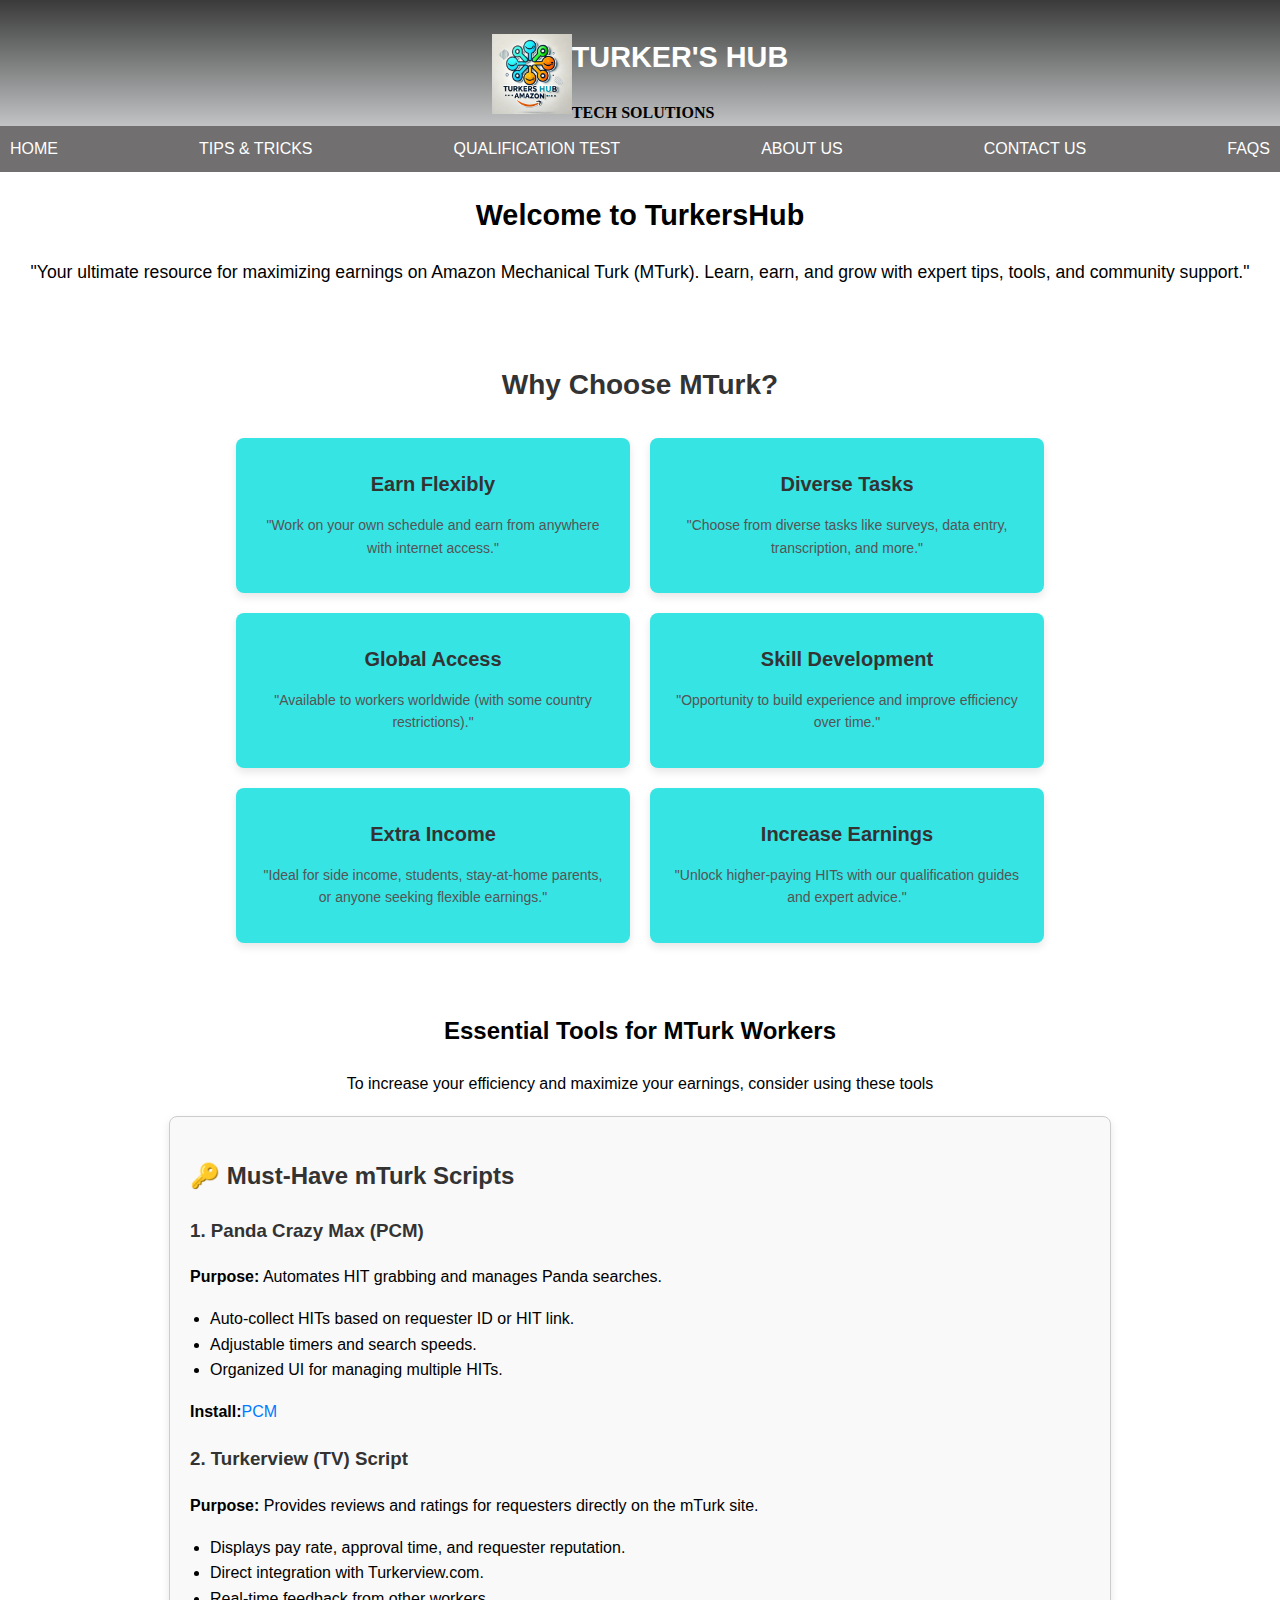
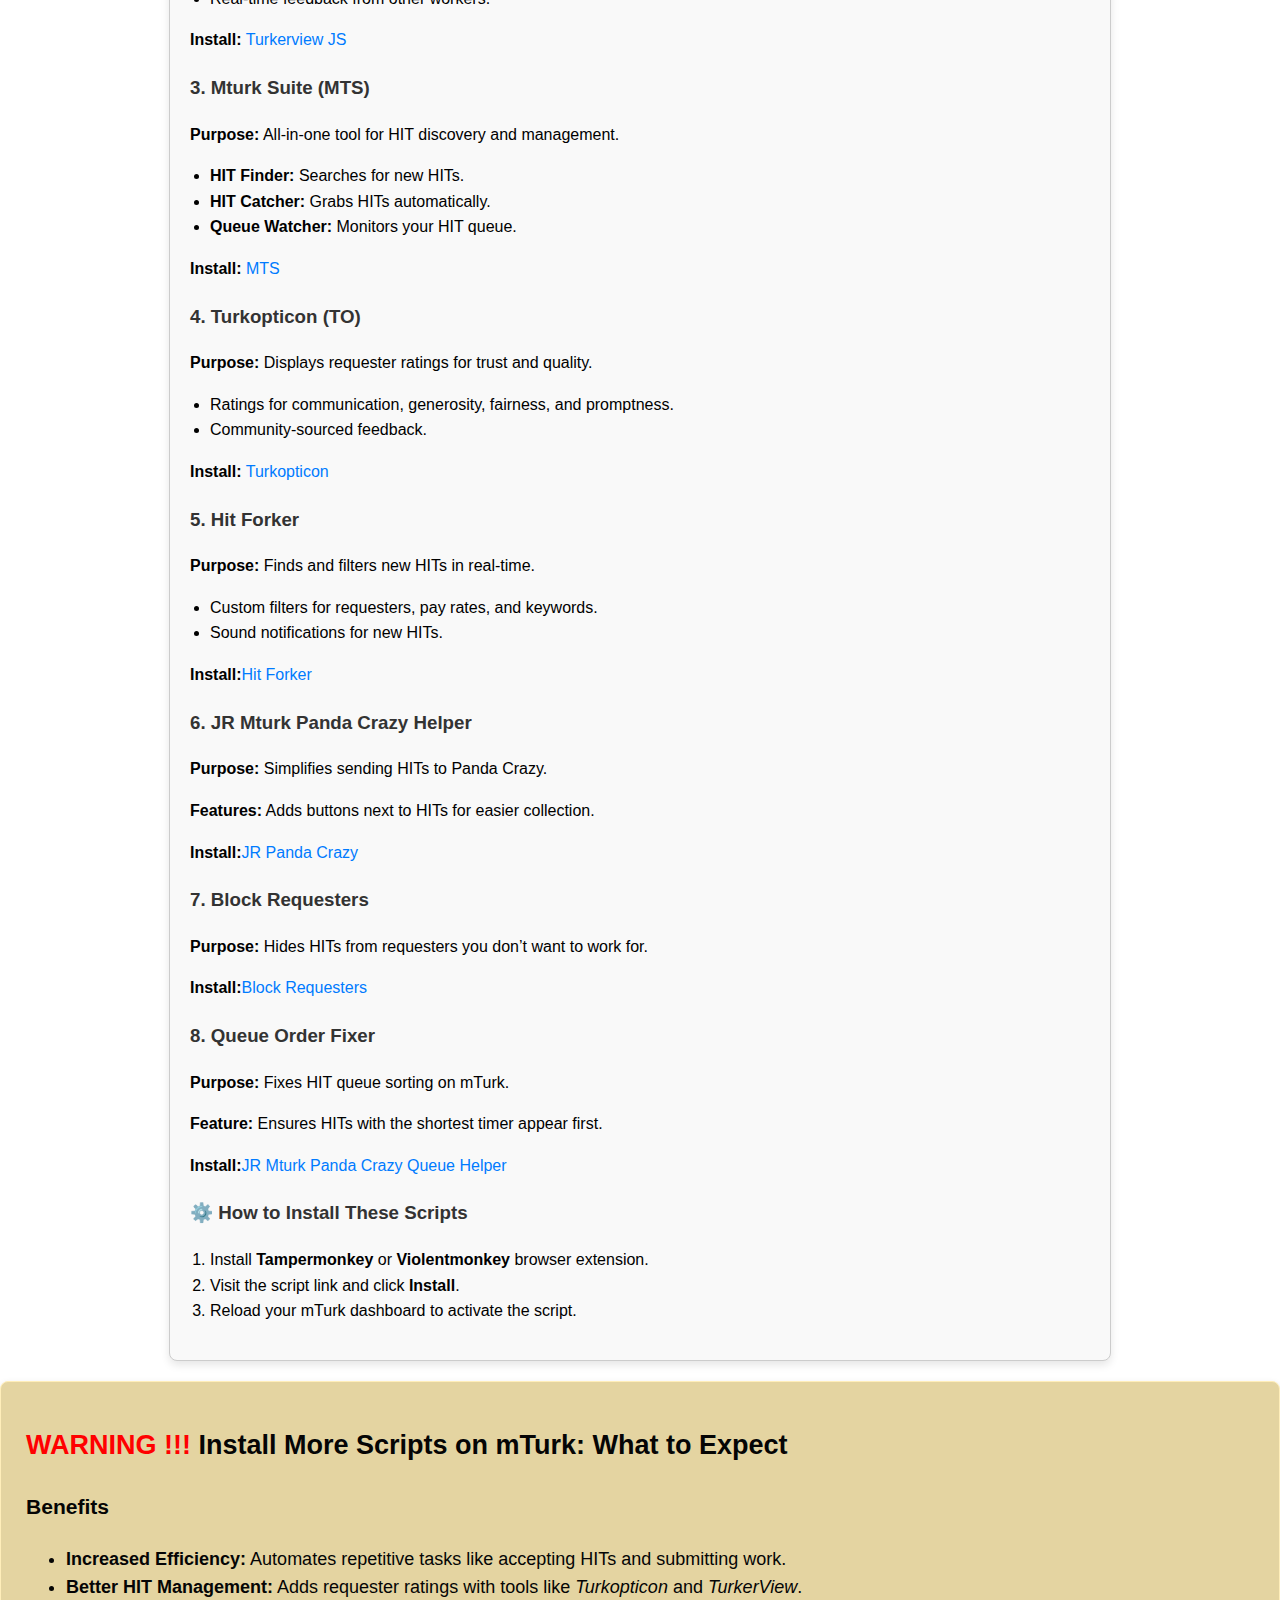
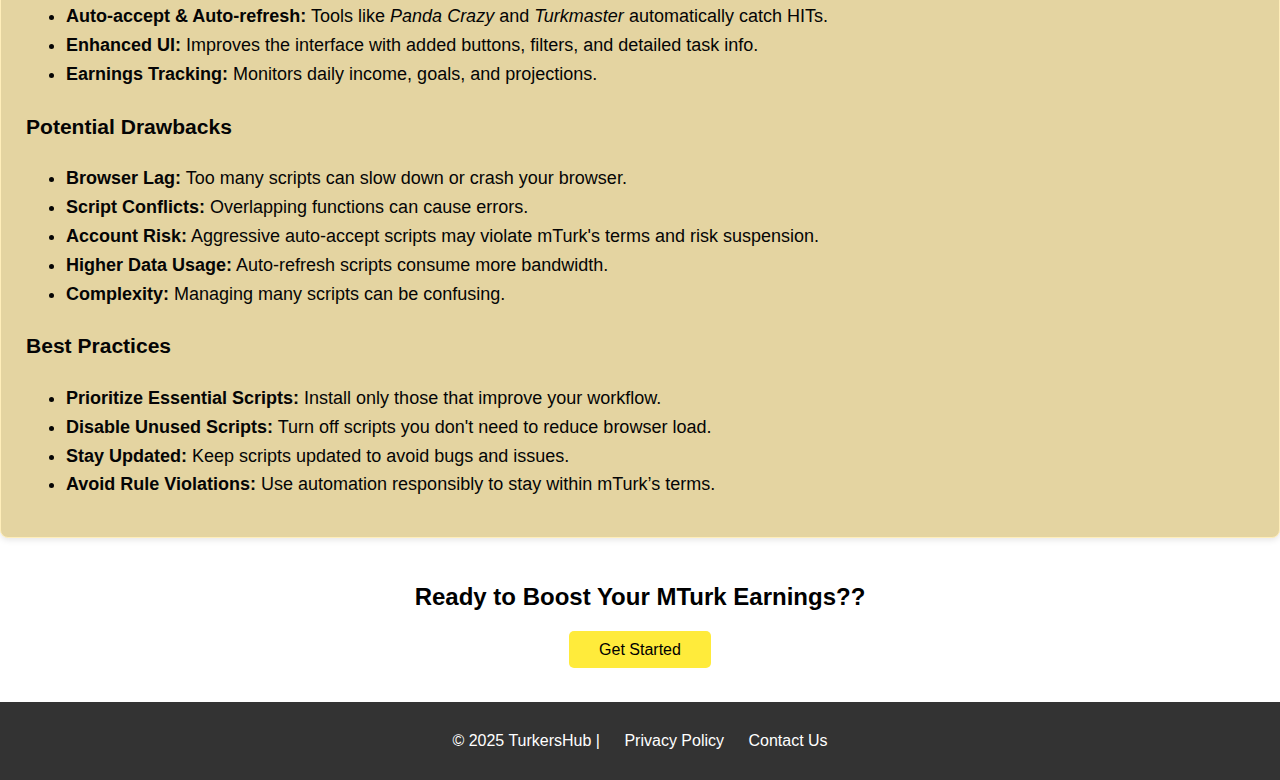
<file: index.html>
<!DOCTYPE html>

<html lang="en">

<head>
    <meta charset="utf-8" />
    <meta content="width=device-width, initial-scale=1.0" name="viewport" />
    <title>Turker's Hub</title>
    <link href="styles.css" rel="stylesheet" />
    <link href="favicon.png" rel="icon" type="image/x-icon" />
    <script async src="https://pagead2.googlesyndication.com/pagead/js/adsbygoogle.js?client=ca-pub-9835349573102464"
     crossorigin="anonymous"></script>
    <meta content="TurkersHub - Your ultimate resource for maximizing earnings on Amazon Mechanical Turk (MTurk)."
        name="description" />
    <link href="https://turkershub.com/index.html" rel="canonical" />
</head>

<body>
    <!-- Header Section -->
    <header>
        <div class="logo">
            <img alt="Company Logo" src="logo.jpg" width="100" />
        </div>
        <div class="company-name">
            <h1>TURKER'S HUB</h1>
            <p>TECH SOLUTIONS</p>
        </div>
    </header>
    <!-- Navigation Bar -->
    <nav>
        <ul>
            <li><a href="index">Home</a></li>
            <li><a href="tips">Tips &amp; Tricks</a></li>
            <li><a href="qual">Qualification Test</a></li>
            <li><a href="about">About Us</a></li>
            <li><a href="contact">Contact Us</a></li>
            <li><a href="https://www.mturk.com/worker/help" target="_blank">FAQs</a></li>
        </ul>
    </nav>
    <!-- Content Sections -->
    <section id="mturk-content">
        <div class="content-wrapper">
            <h2>Welcome to TurkersHub</h2>
            <p>"Your ultimate resource for maximizing earnings on Amazon Mechanical Turk (MTurk). Learn, earn, and grow
                with expert tips, tools, and community support."</p>
            <!-- Features Section -->
            <div class="features">
                <h2>Why Choose MTurk?</h2>
                <div class="feature-cards">
                    <div class="feature-card">
                        <i class="icon fa fa-dollar-sign"></i>
                        <h3>Earn Flexibly</h3>
                        <p>"Work on your own schedule and earn from anywhere with internet access."</p>
                    </div>
                    <div class="feature-card">
                        <i class="icon fa fa-tasks"></i>
                        <h3>Diverse Tasks</h3>
                        <p>"Choose from diverse tasks like surveys, data entry, transcription, and more."</p>
                    </div>
                    <div class="feature-card">
                        <i class="icon fa fa-tasks"></i>
                        <h3>Global Access</h3>
                        <p>"Available to workers worldwide (with some country restrictions)."</p>
                    </div>
                    <div class="feature-card">
                        <i class="icon fa fa-tasks"></i>
                        <h3>Skill Development</h3>
                        <p>"Opportunity to build experience and improve efficiency over time."</p>
                    </div>
                    <div class="feature-card">
                        <i class="icon fa fa-tasks"></i>
                        <h3>Extra Income</h3>
                        <p>"Ideal for side income, students, stay-at-home parents, or anyone seeking flexible earnings."
                        </p>
                    </div>
                    <div class="feature-card">
                        <i class="icon fa fa-chart-line"></i>
                        <h3>Increase Earnings</h3>
                        <p>"Unlock higher-paying HITs with our qualification guides and expert advice."</p>
                    </div>
                </div>
            </div>
        </div>
    </section>
    <!-- MTurk Tools Section -->
    <div class="mturk-tools">
        <h2>Essential Tools for MTurk Workers</h2>
        <p>To increase your efficiency and maximize your earnings, consider using these tools</p>
    </div>
    <!-- mTurk Essential Scripts Section -->
    <div class="mturk-scripts">
        <h2>🔑 Must-Have mTurk Scripts</h2>
        <h3>1. Panda Crazy Max (PCM)</h3>
        <p><strong>Purpose:</strong> Automates HIT grabbing and manages Panda searches.</p>
        <ul>
            <li>Auto-collect HITs based on requester ID or HIT link.</li>
            <li>Adjustable timers and search speeds.</li>
            <li>Organized UI for managing multiple HITs.</li>
        </ul>
        <p><strong>Install:</strong><a
                href="https://chromewebstore.google.com/detail/pandacrazy-max/gefompgkggmjbcihdkdbfddhjnnceipm"
                target="_blank">PCM</a></p>
        <h3>2. Turkerview (TV) Script</h3>
        <p><strong>Purpose:</strong> Provides reviews and ratings for requesters directly on the mTurk site.</p>
        <ul>
            <li>Displays pay rate, approval time, and requester reputation.</li>
            <li>Direct integration with Turkerview.com.</li>
            <li>Real-time feedback from other workers.</li>
        </ul>
        <p><strong>Install:</strong> <a href="https://turkerview.com/mturk-scripts/repo/1-turkerviewjs/1.user.js"
                target="_blank">Turkerview JS</a></p>
        <h3>3. Mturk Suite (MTS)</h3>
        <p><strong>Purpose:</strong> All-in-one tool for HIT discovery and management.</p>
        <ul>
            <li><strong>HIT Finder:</strong> Searches for new HITs.</li>
            <li><strong>HIT Catcher:</strong> Grabs HITs automatically.</li>
            <li><strong>Queue Watcher:</strong> Monitors your HIT queue.</li>
        </ul>
        <p><strong>Install:</strong> <a
                href="https://chromewebstore.google.com/detail/mturk-suite/iglbakfobmoijpbigmlfklckogbefnlf"
                target="_blank">MTS</a></p>
        <h3>4. Turkopticon (TO)</h3>
        <p><strong>Purpose:</strong> Displays requester ratings for trust and quality.</p>
        <ul>
            <li>Ratings for communication, generosity, fairness, and promptness.</li>
            <li>Community-sourced feedback.</li>
        </ul>
        <p><strong>Install:</strong> <a href="https://greasyfork.org/en/scripts/431111-turkopticon-net/"
                target="_blank">Turkopticon</a></p>
        <h3>5. Hit Forker</h3>
        <p><strong>Purpose:</strong> Finds and filters new HITs in real-time.</p>
        <ul>
            <li>Custom filters for requesters, pay rates, and keywords.</li>
            <li>Sound notifications for new HITs.</li>
        </ul>
        <p><strong>Install:</strong><a href="https://turkerview.com/mturk-scripts/repo/1-turkerviewjs/1.user.js"
                target="_blank">Hit Forker</a></p>
        <h3>6. JR Mturk Panda Crazy Helper</h3>
        <p><strong>Purpose:</strong> Simplifies sending HITs to Panda Crazy.</p>
        <p><strong>Features:</strong> Adds buttons next to HITs for easier collection.</p>
        <p><strong>Install:</strong><a href="https://greasyfork.org/en/scripts/19168-jr-mturk-panda-crazy"
                target="_blank">JR Panda Crazy</a></p>
        <h3>7. Block Requesters</h3>
        <p><strong>Purpose:</strong> Hides HITs from requesters you don’t want to work for.</p>
        <p><strong>Install:</strong><a href="https://greasyfork.org/en/scripts/5862-block-requesters"
                target="_blank">Block Requesters</a></p>
        <h3>8. Queue Order Fixer</h3>
        <p><strong>Purpose:</strong> Fixes HIT queue sorting on mTurk.</p>
        <p><strong>Feature:</strong> Ensures HITs with the shortest timer appear first.</p>
        <p><strong>Install:</strong><a href="https://greasyfork.org/en/scripts/23239-jr-mturk-panda-crazy-queue-helper"
                target="_blank">JR Mturk Panda Crazy Queue Helper</a></p>
        <h3>⚙️ How to Install These Scripts</h3>
        <ol>
            <li>Install <strong>Tampermonkey</strong> or <strong>Violentmonkey</strong> browser extension.</li>
            <li>Visit the script link and click <strong>Install</strong>.</li>
            <li>Reload your mTurk dashboard to activate the script.</li>
        </ol>
    </div>
    <div class="warning">
        <h2><strong "="" style=" color: red;">WARNING !!!</strong> Install More Scripts on mTurk: What to Expect</h2>
        <h3>Benefits</h3>
        <ul>
            <li><strong>Increased Efficiency:</strong> Automates repetitive tasks like accepting HITs and submitting
                work.</li>
            <li><strong>Better HIT Management:</strong> Adds requester ratings with tools like <em>Turkopticon</em> and
                <em>TurkerView</em>.</li>
            <li><strong>Auto-accept &amp; Auto-refresh:</strong> Tools like <em>Panda Crazy</em> and <em>Turkmaster</em>
                automatically catch HITs.</li>
            <li><strong>Enhanced UI:</strong> Improves the interface with added buttons, filters, and detailed task
                info.</li>
            <li><strong>Earnings Tracking:</strong> Monitors daily income, goals, and projections.</li>
        </ul>
        <h3>Potential Drawbacks</h3>
        <ul>
            <li><strong>Browser Lag:</strong> Too many scripts can slow down or crash your browser.</li>
            <li><strong>Script Conflicts:</strong> Overlapping functions can cause errors.</li>
            <li><strong>Account Risk:</strong> Aggressive auto-accept scripts may violate mTurk's terms and risk
                suspension.</li>
            <li><strong>Higher Data Usage:</strong> Auto-refresh scripts consume more bandwidth.</li>
            <li><strong>Complexity:</strong> Managing many scripts can be confusing.</li>
        </ul>
        <h3>Best Practices</h3>
        <ul>
            <li><strong>Prioritize Essential Scripts:</strong> Install only those that improve your workflow.</li>
            <li><strong>Disable Unused Scripts:</strong> Turn off scripts you don't need to reduce browser load.</li>
            <li><strong>Stay Updated:</strong> Keep scripts updated to avoid bugs and issues.</li>
            <li><strong>Avoid Rule Violations:</strong> Use automation responsibly to stay within mTurk’s terms.</li>
        </ul>
    </div>
    <!-- Call-to-Action Section -->
    <div class="cta">
        <h2>Ready to Boost Your MTurk Earnings??</h2>
        <a class="cta-button" href="tips.html">Get Started</a>
    </div>
    <!-- Footer Section -->
    <footer>
        <ul>
            <li>© 2025 TurkersHub |</li>
            <li><a href="privacy">Privacy Policy</a></li>
            <li><a href="contact">Contact Us</a></li>
        </ul>
    </footer>
</body>

</html>
</file>
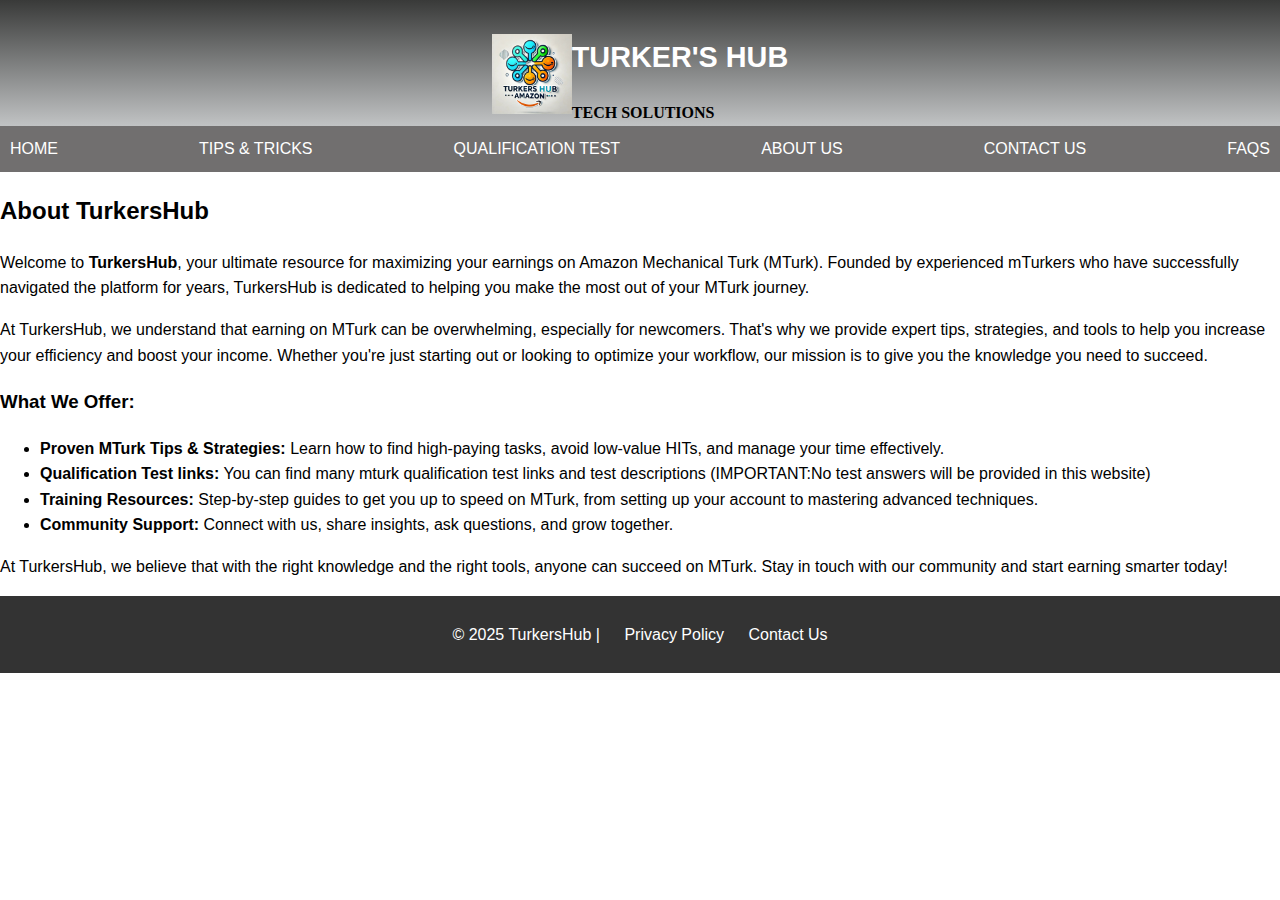
<file: about.html>
<!DOCTYPE html>

<html lang="en">

<head>
    <meta charset="utf-8" />
    <meta content="width=device-width, initial-scale=1.0" name="viewport" />
    <title>Turker's Hub</title>
    <link href="styles.css" rel="stylesheet" />
    <link href="favicon.png" rel="icon" type="image/x-icon" />
    <script async src="https://pagead2.googlesyndication.com/pagead/js/adsbygoogle.js?client=ca-pub-9835349573102464"
     crossorigin="anonymous"></script>
    <meta content="Learn more about TurkersHub, a platform designed to help MTurk workers earn more efficiently."
        name="description" />
    <link href="https://turkershub.com/about.html" rel="canonical" />
</head>

<body>
    <!-- Header Section -->
    <header>
        <div class="logo">
            <img alt="Company Logo" src="logo.jpg" width="100" />
        </div>
        <div class="company-name">
            <h1>TURKER'S HUB</h1>
            <p>TECH SOLUTIONS</p>
        </div>
    </header>
    <!-- Navigation Bar -->
    <nav>
        <ul>
            <li><a href="index">Home</a></li>
            <li><a href="tips">Tips &amp; Tricks</a></li>
            <li><a href="qual">Qualification Test</a></li>
            <li><a href="about">About Us</a></li>
            <li><a href="contact">Contact Us</a></li>
            <li><a href="https://www.mturk.com/worker/help" target="_blank">FAQs</a></li>
        </ul>
    </nav>
    <!-- Content Sections -->
    <section id="about">
        <div class="about-container">
            <h2>About TurkersHub</h2>
            <p>Welcome to <strong>TurkersHub</strong>, your ultimate resource for maximizing your earnings on Amazon
                Mechanical Turk (MTurk). Founded by experienced mTurkers who have successfully navigated the platform
                for years, TurkersHub is dedicated to helping you make the most out of your MTurk journey.</p>
            <p>At TurkersHub, we understand that earning on MTurk can be overwhelming, especially for newcomers. That's
                why we provide expert tips, strategies, and tools to help you increase your efficiency and boost your
                income. Whether you're just starting out or looking to optimize your workflow, our mission is to give
                you the knowledge you need to succeed.</p>
            <h3>What We Offer:</h3>
            <ul>
                <li><strong>Proven MTurk Tips &amp; Strategies:</strong> Learn how to find high-paying tasks, avoid
                    low-value HITs, and manage your time effectively.</li>
                <li><strong>Qualification Test links:</strong> You can find many mturk qualification test links and test
                    descriptions<span class="highlight"> (IMPORTANT:</span>No test answers will be provided in this
                    website)</li>
                <li><strong>Training Resources:</strong> Step-by-step guides to get you up to speed on MTurk, from
                    setting up your account to mastering advanced techniques.</li>
                <li><strong>Community Support:</strong> Connect with us, share insights, ask questions, and grow
                    together.</li>
            </ul>
            <p>At TurkersHub, we believe that with the right knowledge and the right tools, anyone can succeed on MTurk.
                Stay in touch with our community and start earning smarter today!</p>
        </div>
    </section>
    <!-- Footer Section -->
    <footer>
        <ul>
            <li>© 2025 TurkersHub |</li>
            <li><a href="privacy">Privacy Policy</a></li>
            <li><a href="contact">Contact Us</a></li>
        </ul>
    </footer>
</body>

</html>
</file>
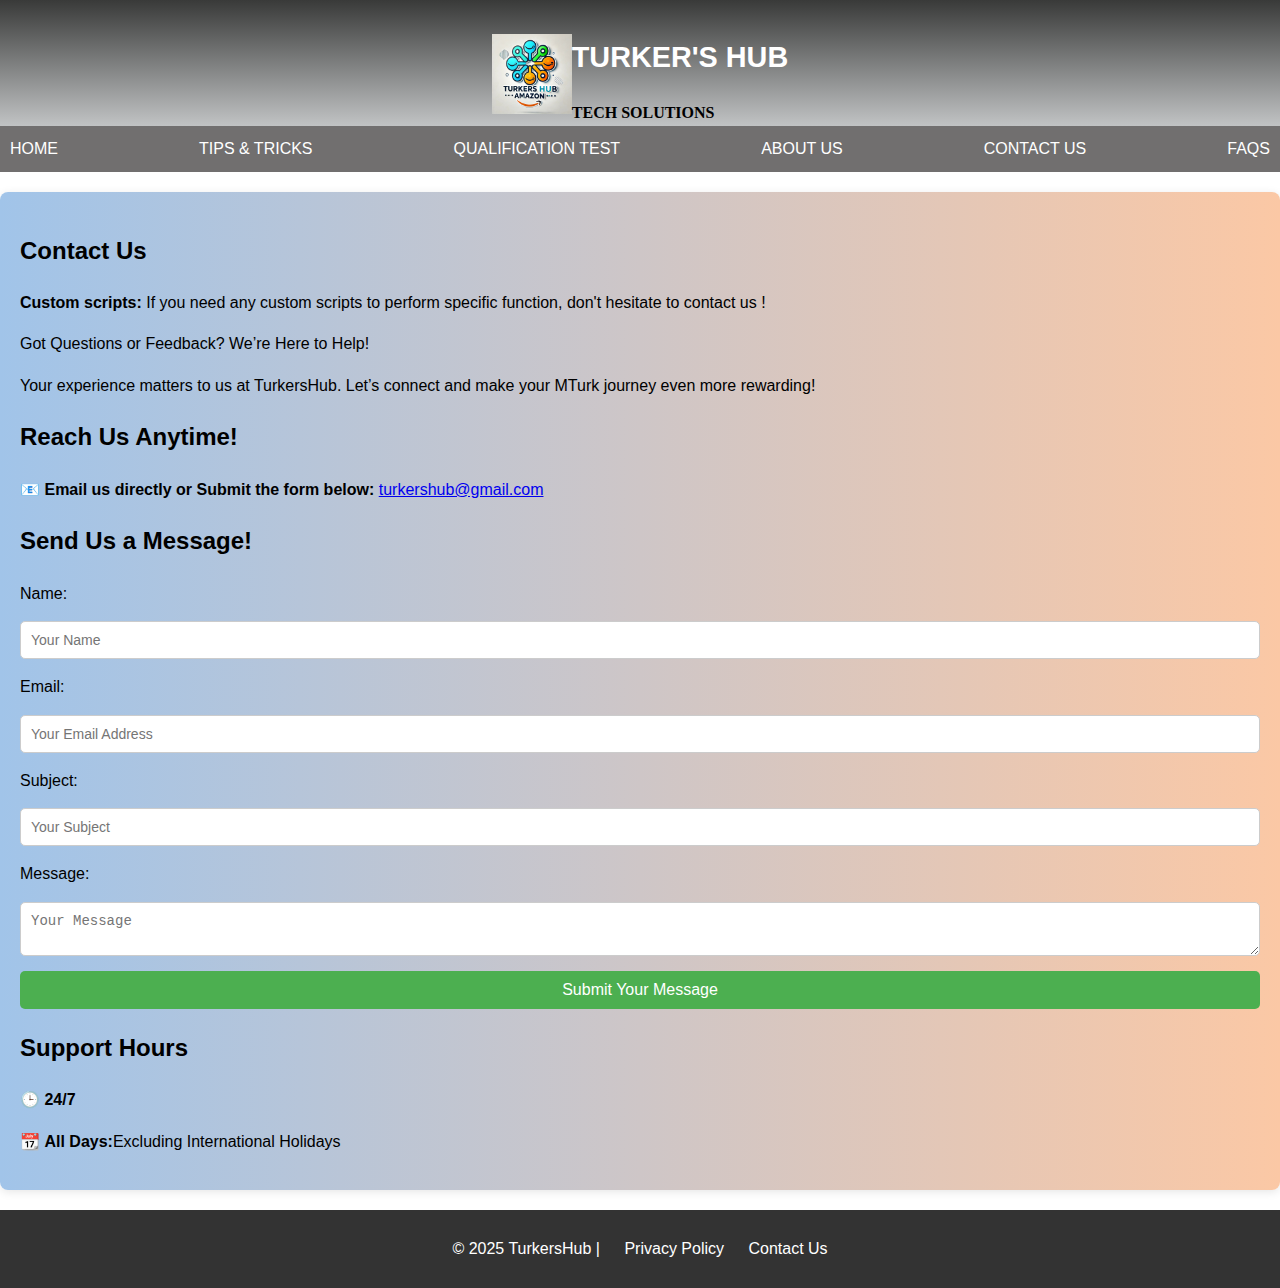
<file: contact.html>
<!DOCTYPE html>

<html lang="en">

<head>
    <meta charset="utf-8" />
    <meta content="width=device-width, initial-scale=1.0" name="viewport" />
    <title>Turker's Hub</title>
    <link href="styles.css" rel="stylesheet" />
    <link href="favicon.png" rel="icon" type="image/x-icon" />
    <script async src="https://pagead2.googlesyndication.com/pagead/js/adsbygoogle.js?client=ca-pub-9835349573102464"
     crossorigin="anonymous"></script>
    <!-- Google AdSense Script -->
    <meta content="Get in touch with TurkersHub for inquiries, support, and collaboration opportunities."
        name="description" />
    <link href="https://turkershub.com/contact.html" rel="canonical" />
</head>

<body>
    <!-- Header Section -->
    <header>
        <div class="logo">
            <img alt="Company Logo" src="logo.jpg" width="100" />
        </div>
        <div class="company-name">
            <h1>TURKER'S HUB</h1>
            <p>TECH SOLUTIONS</p>
        </div>
    </header>
    <!-- Navigation Bar -->
    <nav>
        <ul>
            <li><a href="index">Home</a></li>
            <li><a href="tips">Tips &amp; Tricks</a></li>
            <li><a href="qual">Qualification Test</a></li>
            <li><a href="about">About Us</a></li>
            <li><a href="contact">Contact Us</a></li>
            <li><a href="https://www.mturk.com/worker/help" target="_blank">FAQs</a></li>
        </ul>
    </nav>
    <!-- Content Sections -->
    <div class="contact-container">
        <h2>Contact Us</h2>
        <p><strong>Custom scripts:</strong> If you need any custom scripts to perform specific function, don't hesitate
            to contact us !</p>
        <p>Got Questions or Feedback? We’re Here to Help!</p>
        <p>Your experience matters to us at TurkersHub. Let’s connect and make your MTurk journey even more rewarding!
        </p>
        <h2>Reach Us Anytime!</h2>
        <div class="contact-options">
            <div>
                📧 <strong>Email us directly or Submit the form below:</strong> <a
                    href="mailto:turkershub@gmail.com">turkershub@gmail.com</a>
            </div>
        </div>
        <h2>Send Us a Message!</h2>
        <div class="contact-form">
            <form action="https://formspree.io/f/mdkkygjw" method="POST">
                <label for="name">Name:</label>
                <input id="name" name="name" placeholder="Your Name" required="" type="text" />
                <label for="email">Email:</label>
                <input id="email" name="email" placeholder="Your Email Address" required="" type="email" />
                <label for="subject">Subject:</label>
                <input id="subject" name="subject" placeholder="Your Subject" type="text" />
                <label for="message">Message:</label>
                <textarea id="message" name="message" placeholder="Your Message" required=""></textarea>
                <button type="submit">Submit Your Message</button>
            </form>
        </div>
        <h2>Support Hours</h2>
        <p>🕒 <strong>24/7</strong></p>
        <p>📆 <strong>All Days:</strong>Excluding International Holidays</p>
    </div>
    <!-- Footer Section -->
    <footer>
        <ul>
            <li>© 2025 TurkersHub |</li>
            <li><a href="privacy">Privacy Policy</a></li>
            <li><a href="contact">Contact Us</a></li>
        </ul>
    </footer>
</body>

</html>
</file>
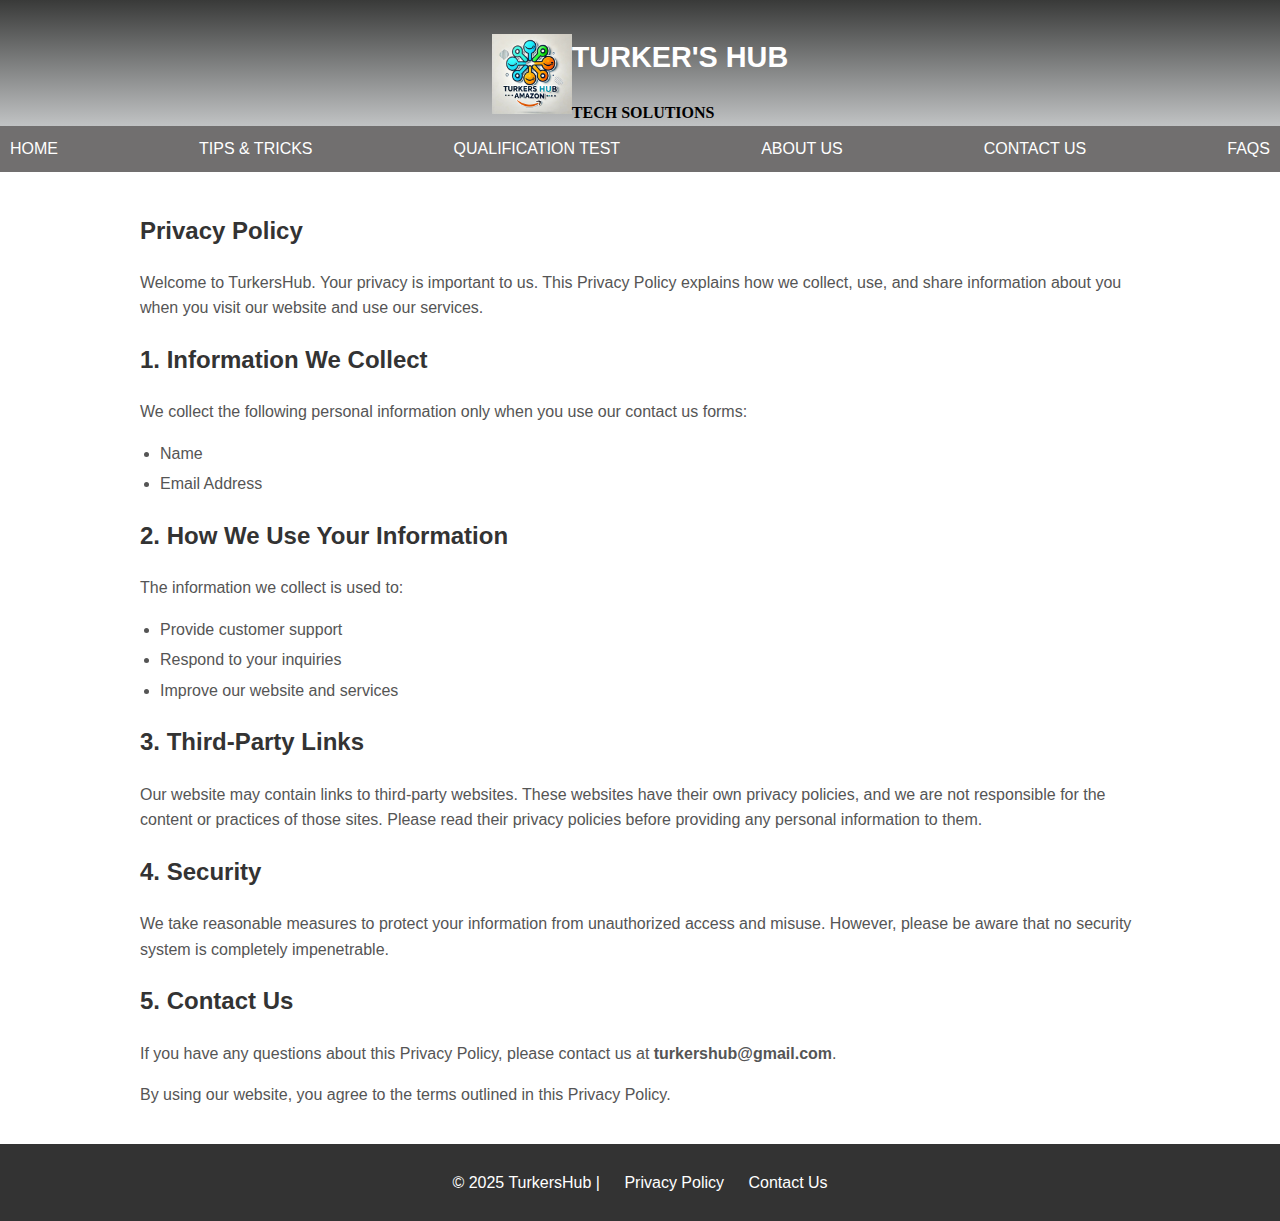
<file: privacy.html>
<!DOCTYPE html>

<html lang="en">

<head>
    <meta charset="utf-8" />
    <meta content="width=device-width, initial-scale=1.0" name="viewport" />
    <title>Turker's Hub</title>
    <link href="styles.css" rel="stylesheet" />
    <link href="favicon.png" rel="icon" type="image/x-icon" />
    <script async src="https://pagead2.googlesyndication.com/pagead/js/adsbygoogle.js?client=ca-pub-9835349573102464"
     crossorigin="anonymous"></script>
    <!-- Google AdSense Script -->
    <meta content="TurkersHub Privacy Policy - Learn how we handle your data and privacy concerns."
        name="description" />
    <link href="https://turkershub.com/privacy.html" rel="canonical" />
</head>

<body>
    <!-- Header Section -->
    <header>
        <div class="logo">
            <img alt="Company Logo" src="logo.jpg" width="100" />
        </div>
        <div class="company-name">
            <h1>TURKER'S HUB</h1>
            <p>TECH SOLUTIONS</p>
        </div>
    </header>
    <!-- Navigation Bar -->
    <nav>
        <ul>
            <li><a href="index">Home</a></li>
            <li><a href="tips">Tips &amp; Tricks</a></li>
            <li><a href="qual">Qualification Test</a></li>
            <li><a href="about">About Us</a></li>
            <li><a href="contact">Contact Us</a></li>
            <li><a href="https://www.mturk.com/worker/help" target="_blank">FAQs</a></li>
        </ul>
    </nav>
    <div class="privacy-pol">
        <h2>Privacy Policy</h2>
        <p>Welcome to TurkersHub. Your privacy is important to us. This Privacy Policy explains how we collect, use, and
            share information about you when you visit our website and use our services.</p>
        <h2>1. Information We Collect</h2>
        <p>We collect the following personal information only when you use our contact us forms:</p>
        <ul>
            <li>Name</li>
            <li>Email Address</li>
        </ul>
        <h2>2. How We Use Your Information</h2>
        <p>The information we collect is used to:</p>
        <ul>
            <li>Provide customer support</li>
            <li>Respond to your inquiries</li>
            <li>Improve our website and services</li>
        </ul>
        <h2>3. Third-Party Links</h2>
        <p>Our website may contain links to third-party websites. These websites have their own privacy policies, and we
            are not responsible for the content or practices of those sites. Please read their privacy policies before
            providing any personal information to them.</p>
        <h2>4. Security</h2>
        <p>We take reasonable measures to protect your information from unauthorized access and misuse. However, please
            be aware that no security system is completely impenetrable.</p>
        <h2>5. Contact Us</h2>
        <p>If you have any questions about this Privacy Policy, please contact us at
            <strong>turkershub@gmail.com</strong>.</p>
        <p>By using our website, you agree to the terms outlined in this Privacy Policy.</p>
    </div>
    <footer>
        <ul>
            <li>© 2025 TurkersHub |</li>
            <li><a href="privacy">Privacy Policy</a></li>
            <li><a href="contact">Contact Us</a></li>
        </ul>
    </footer>
</body>

</html>
</file>
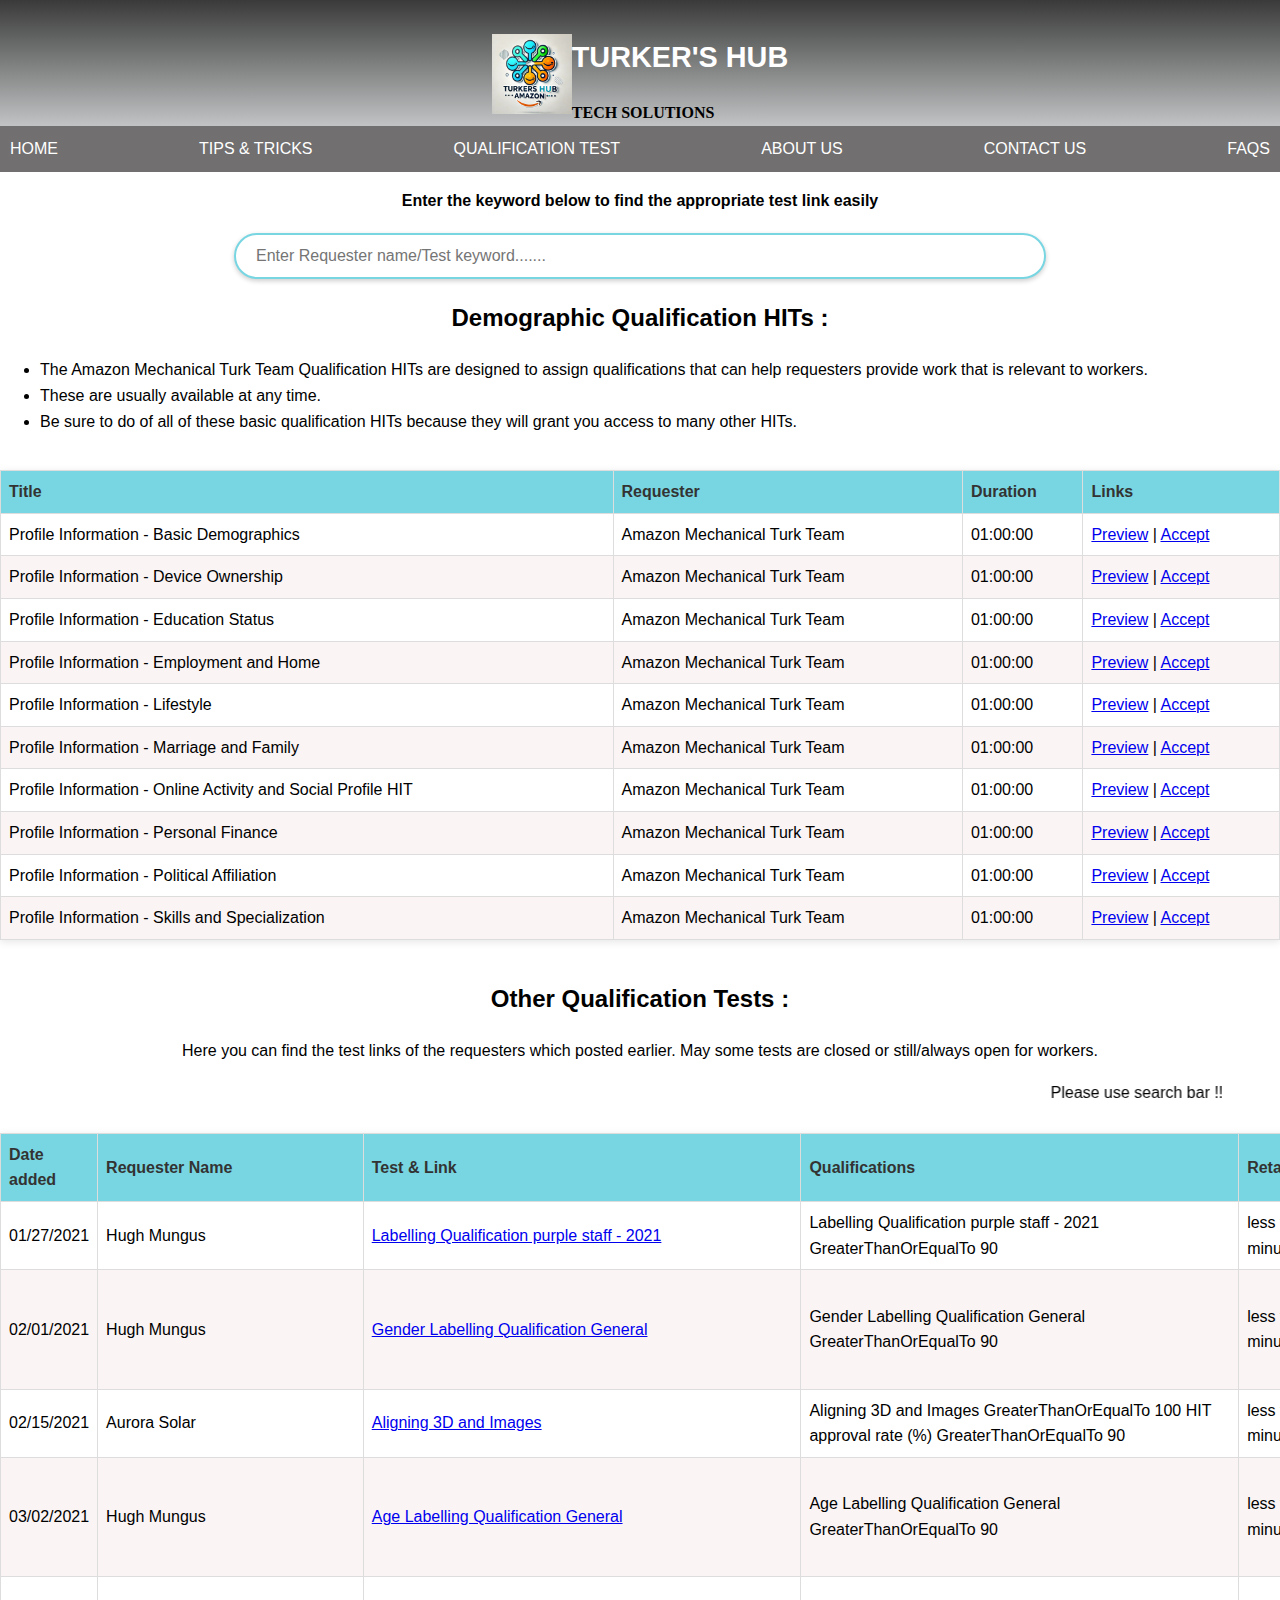
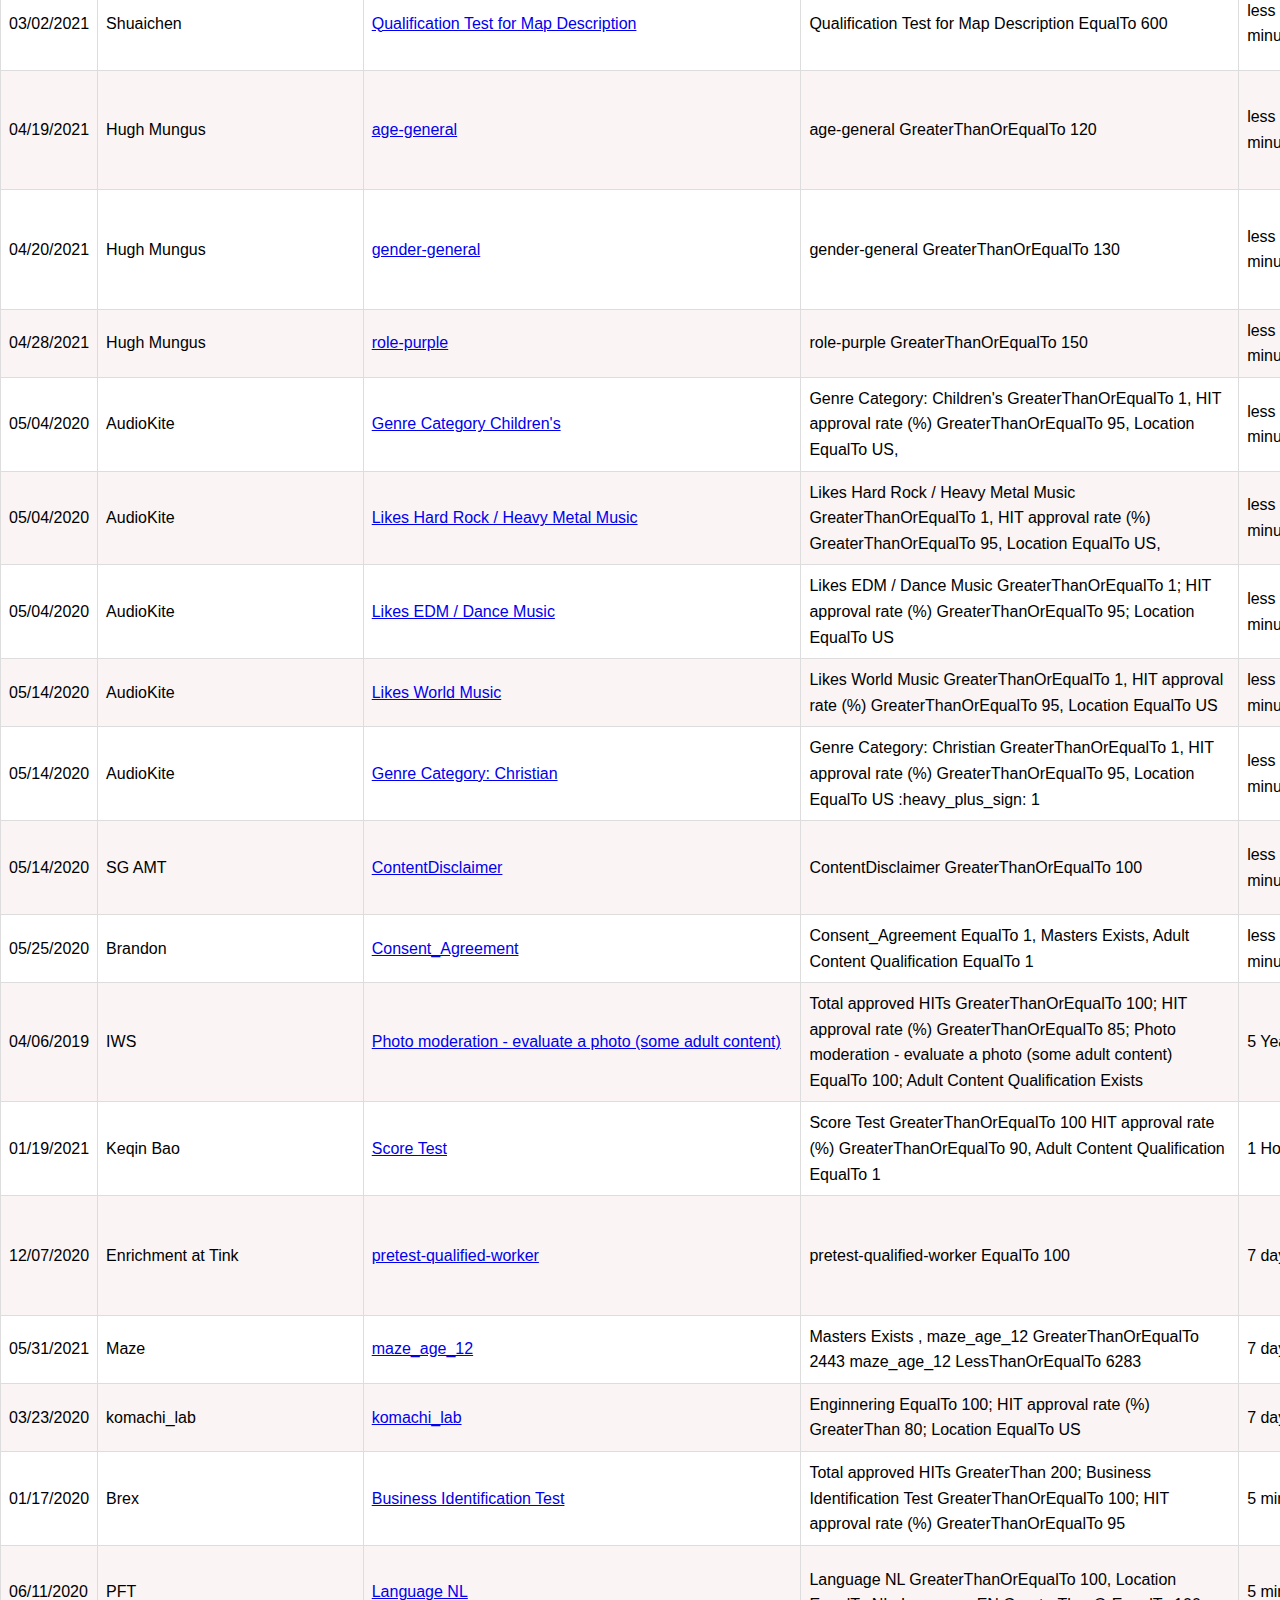
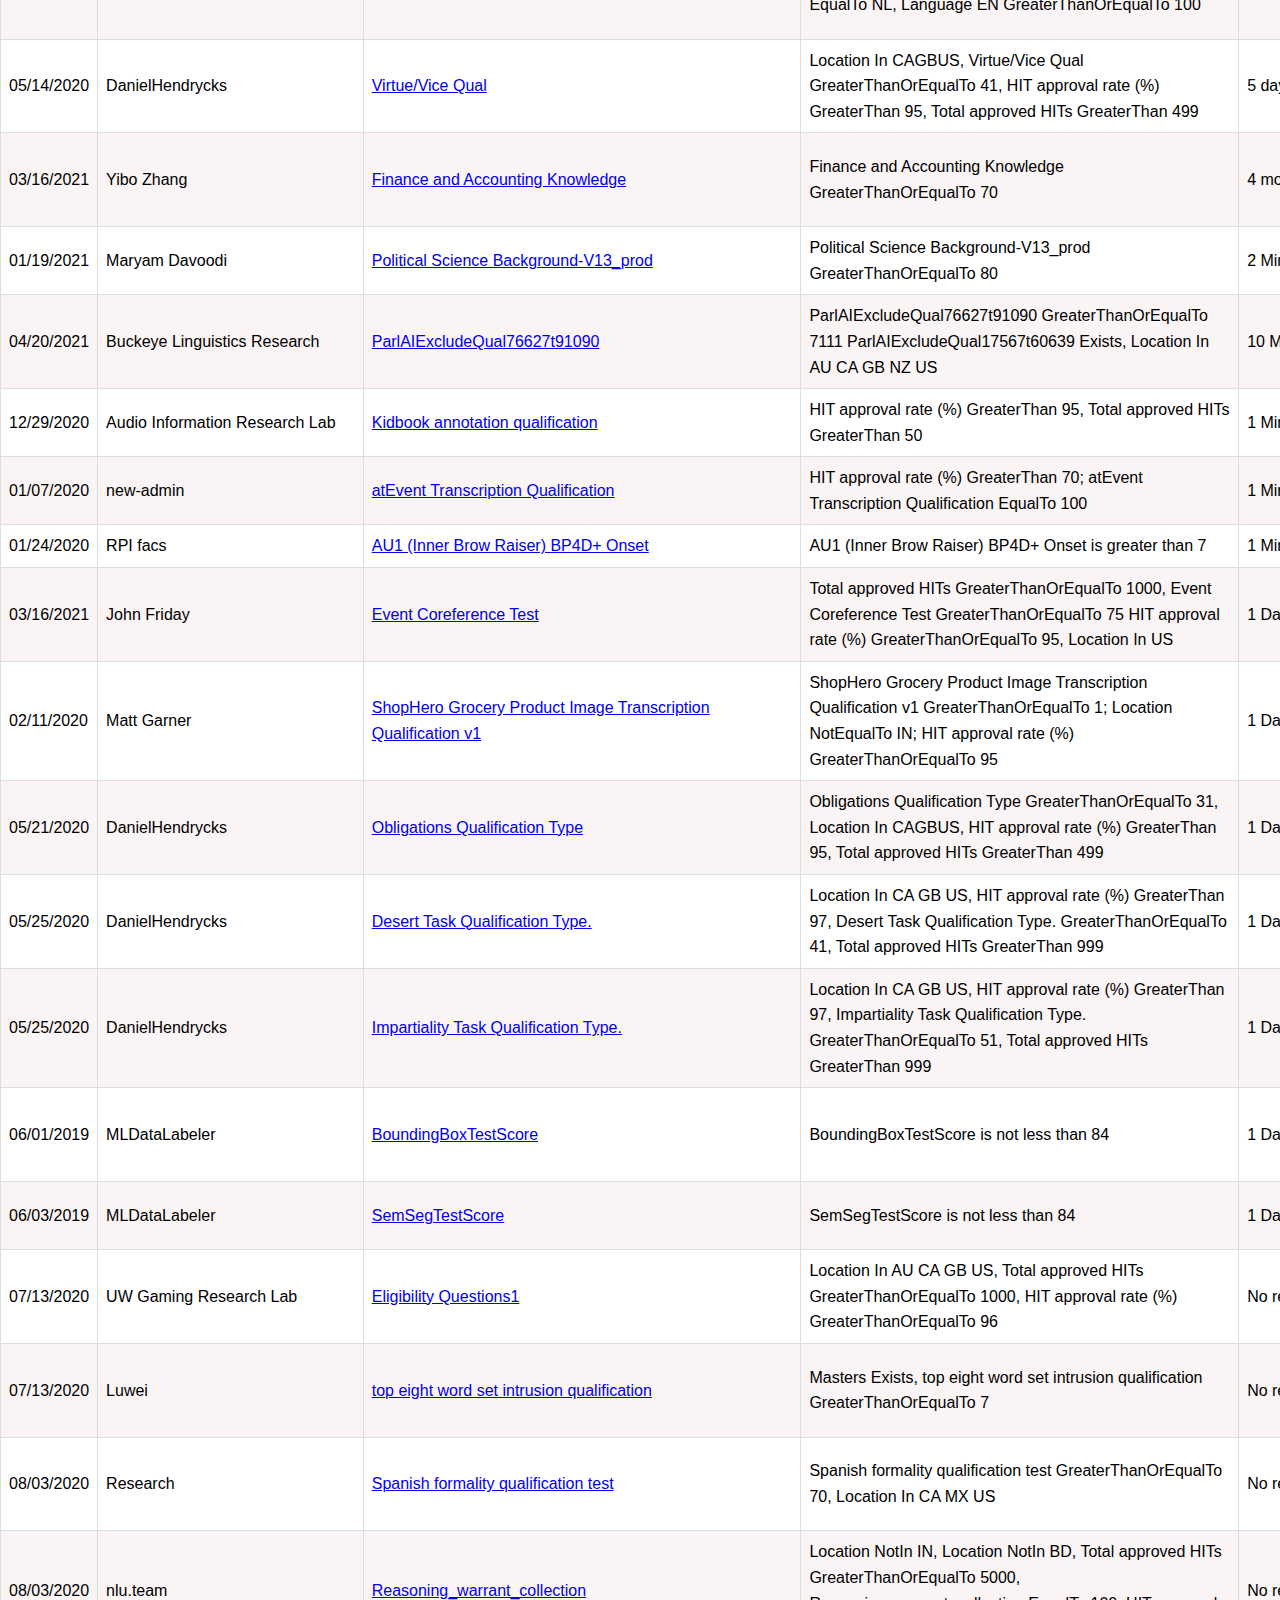
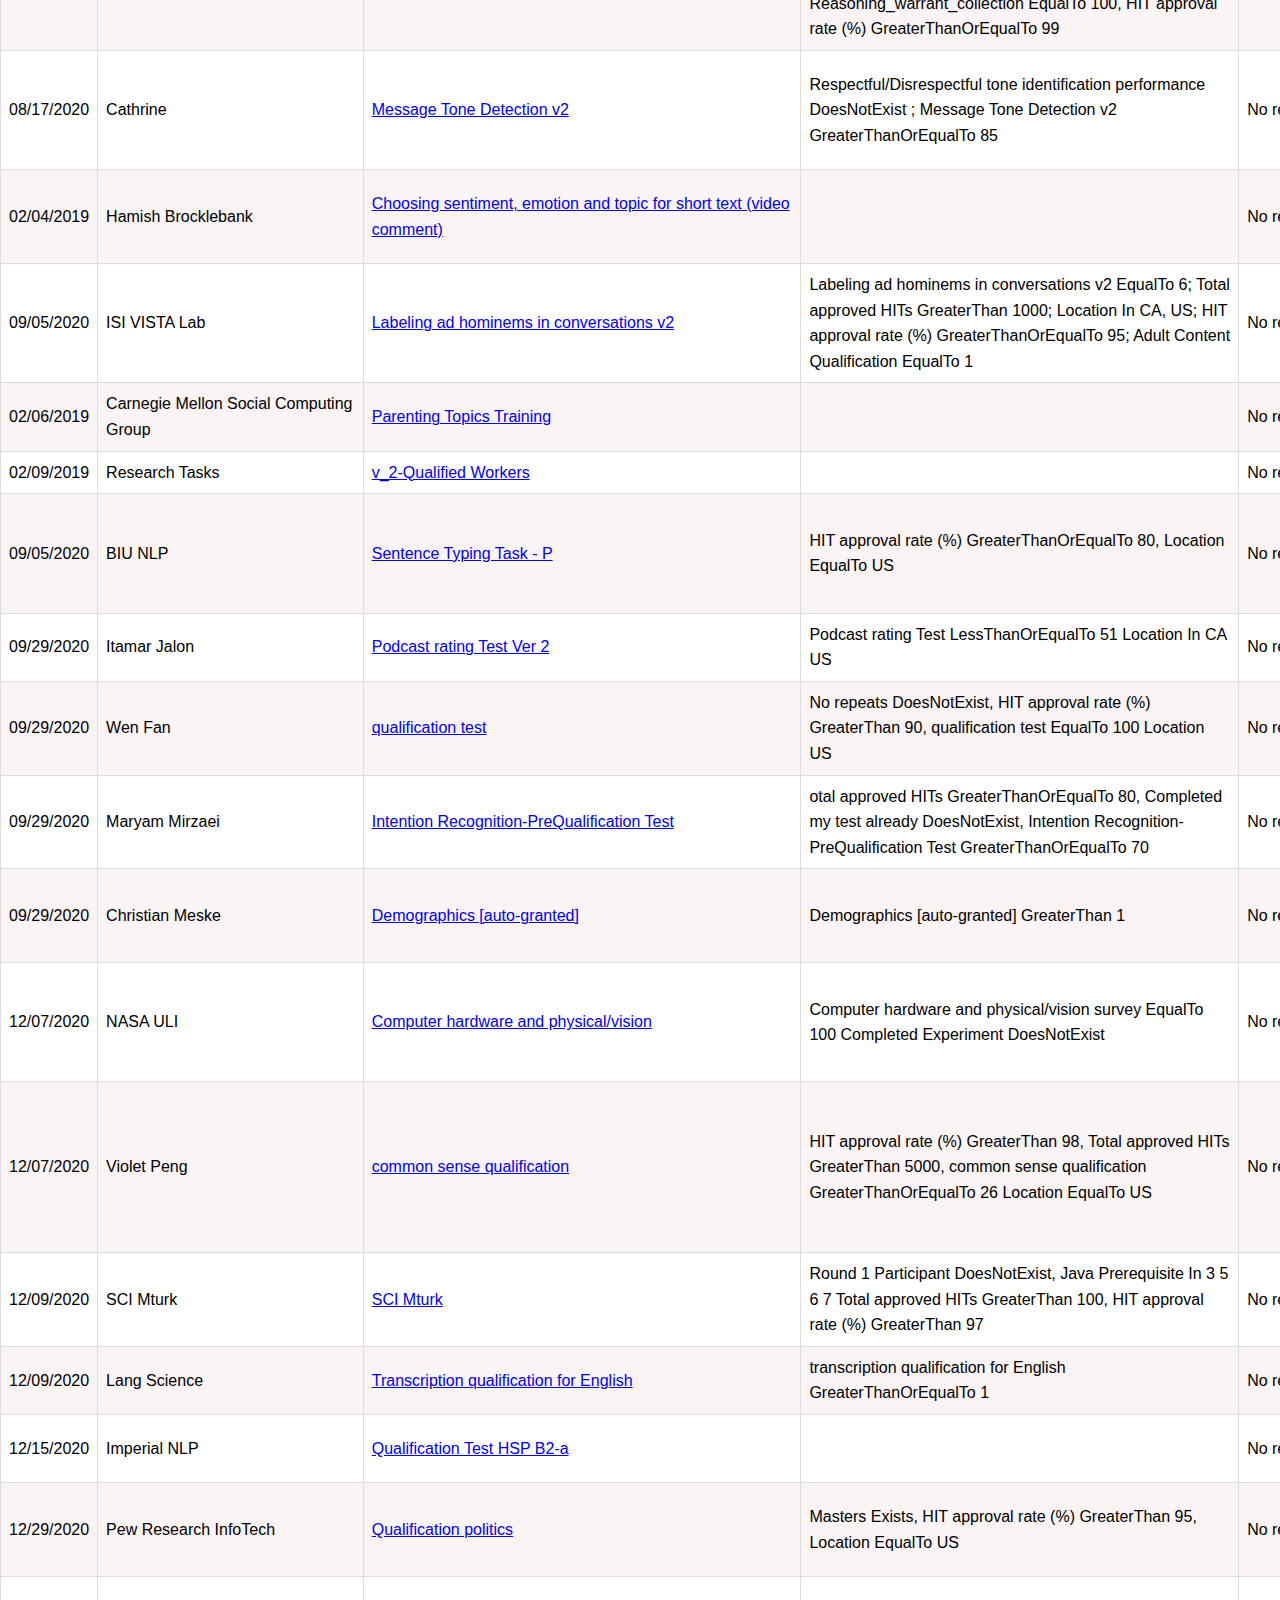
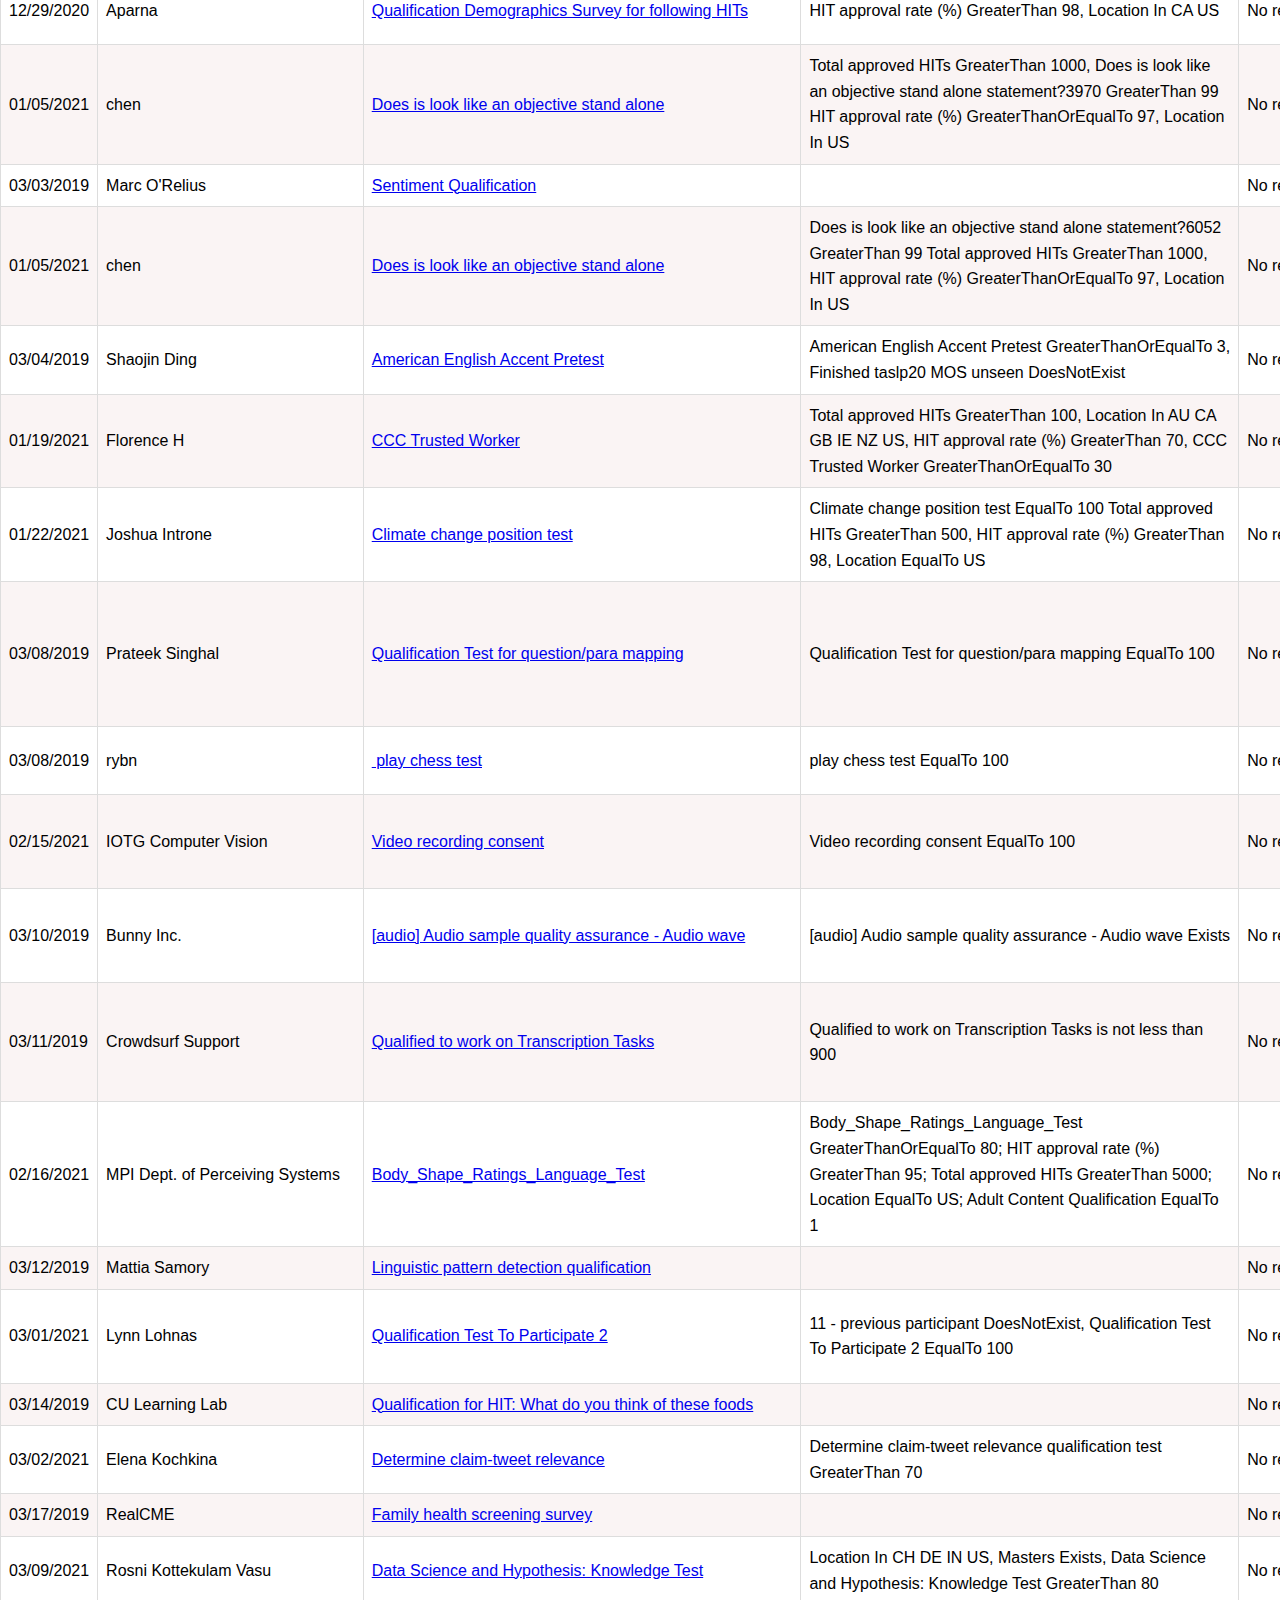
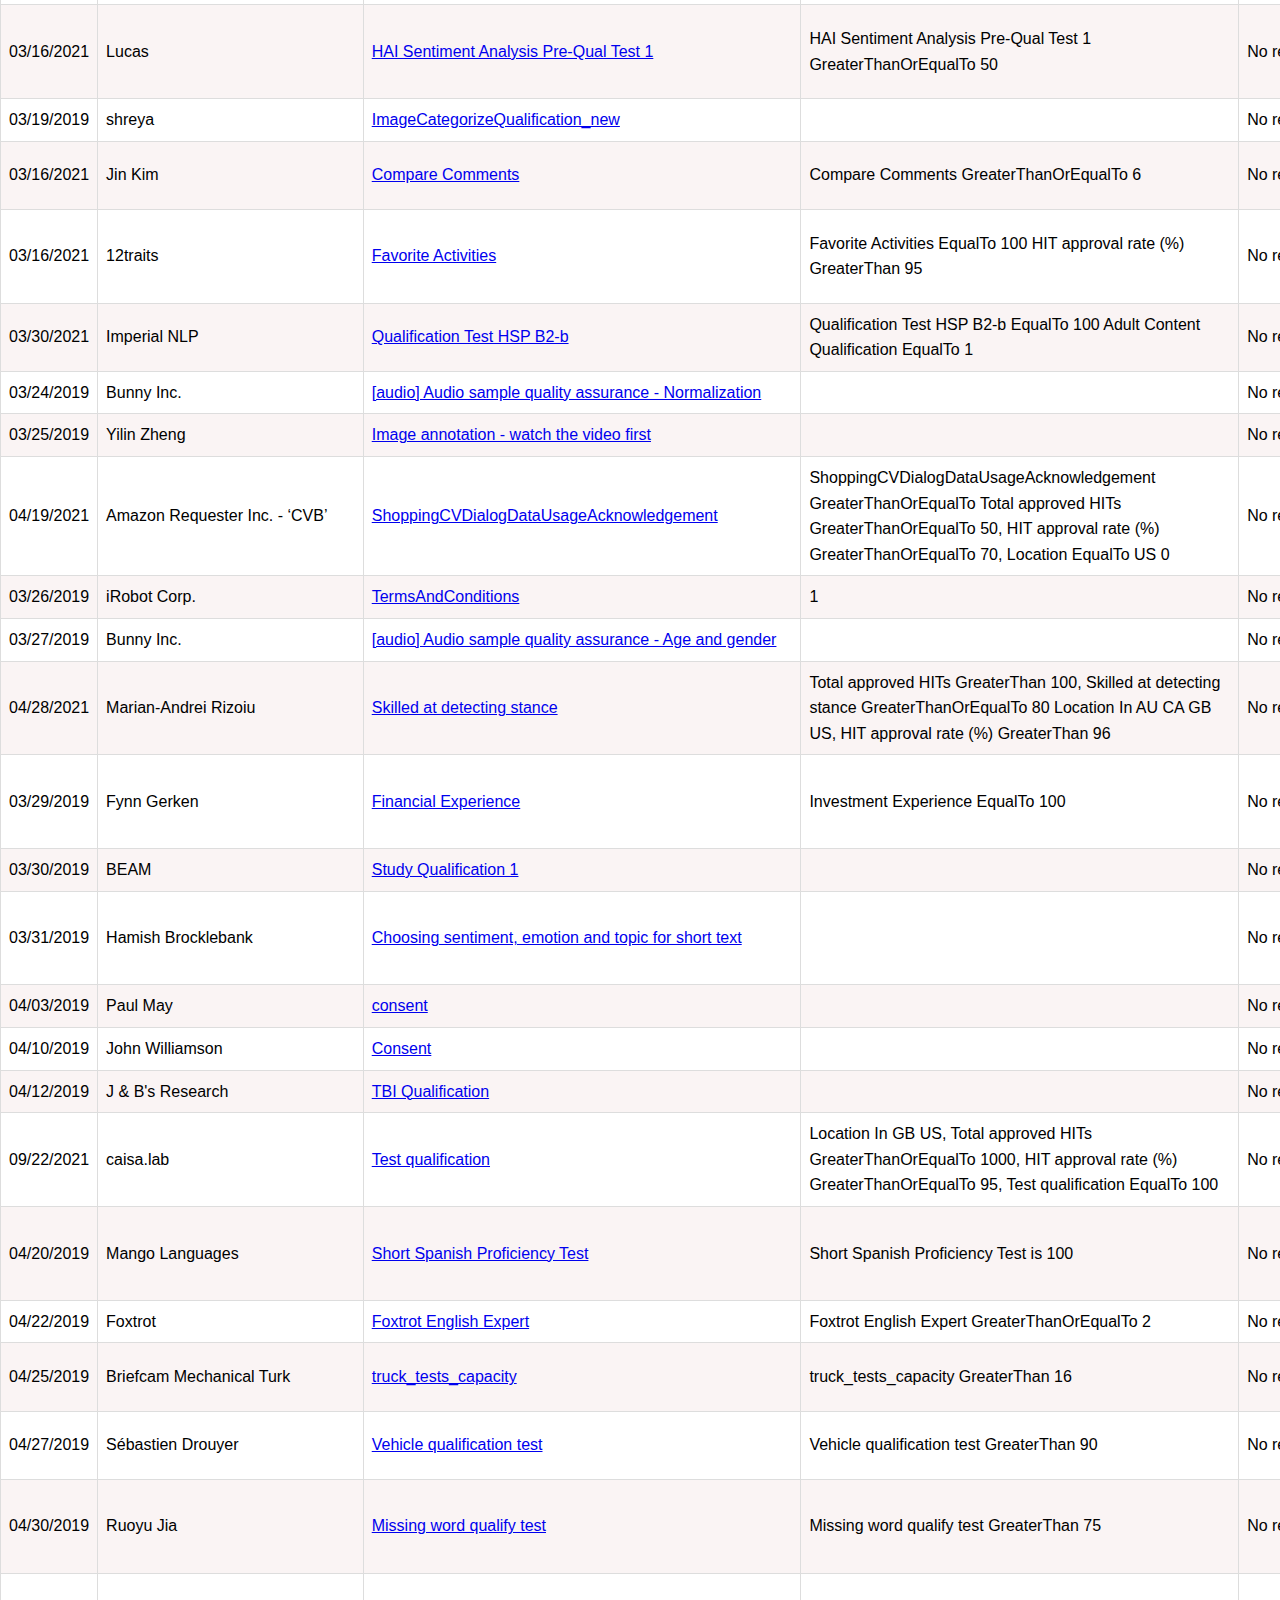
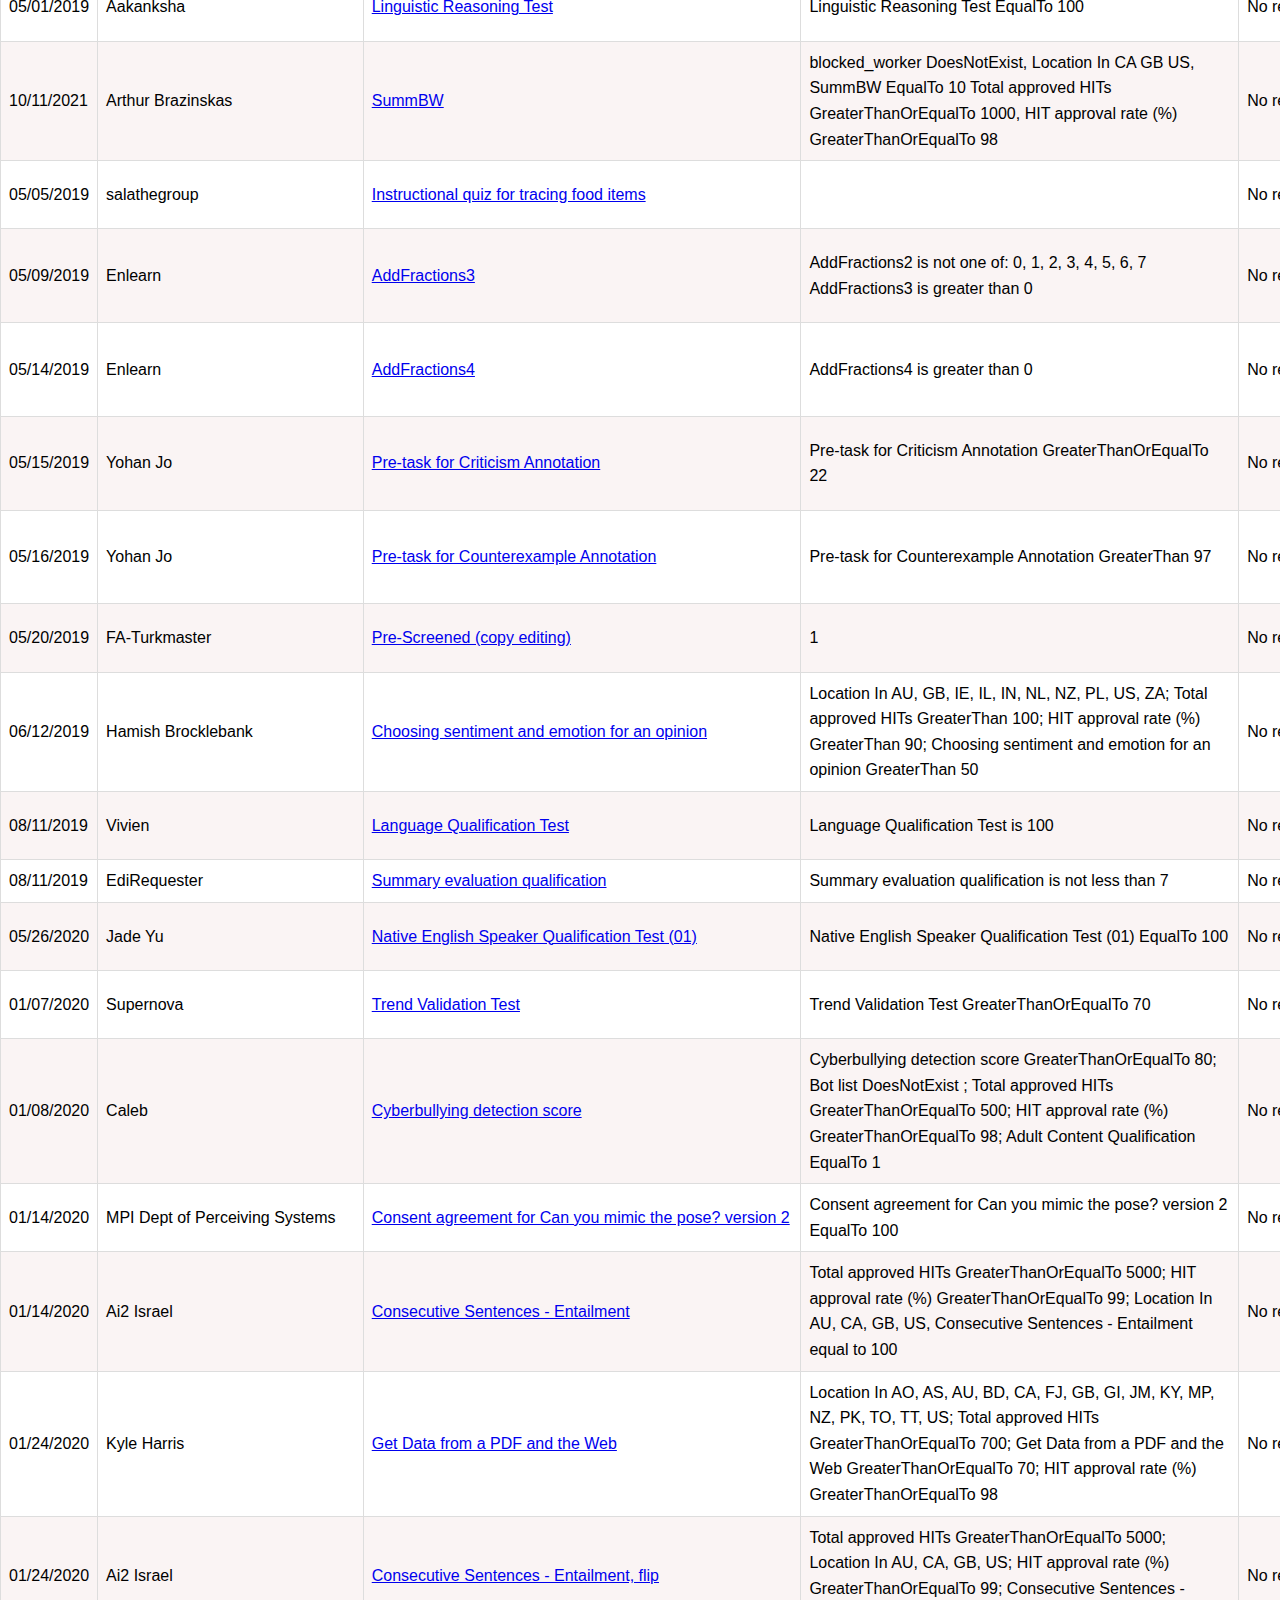
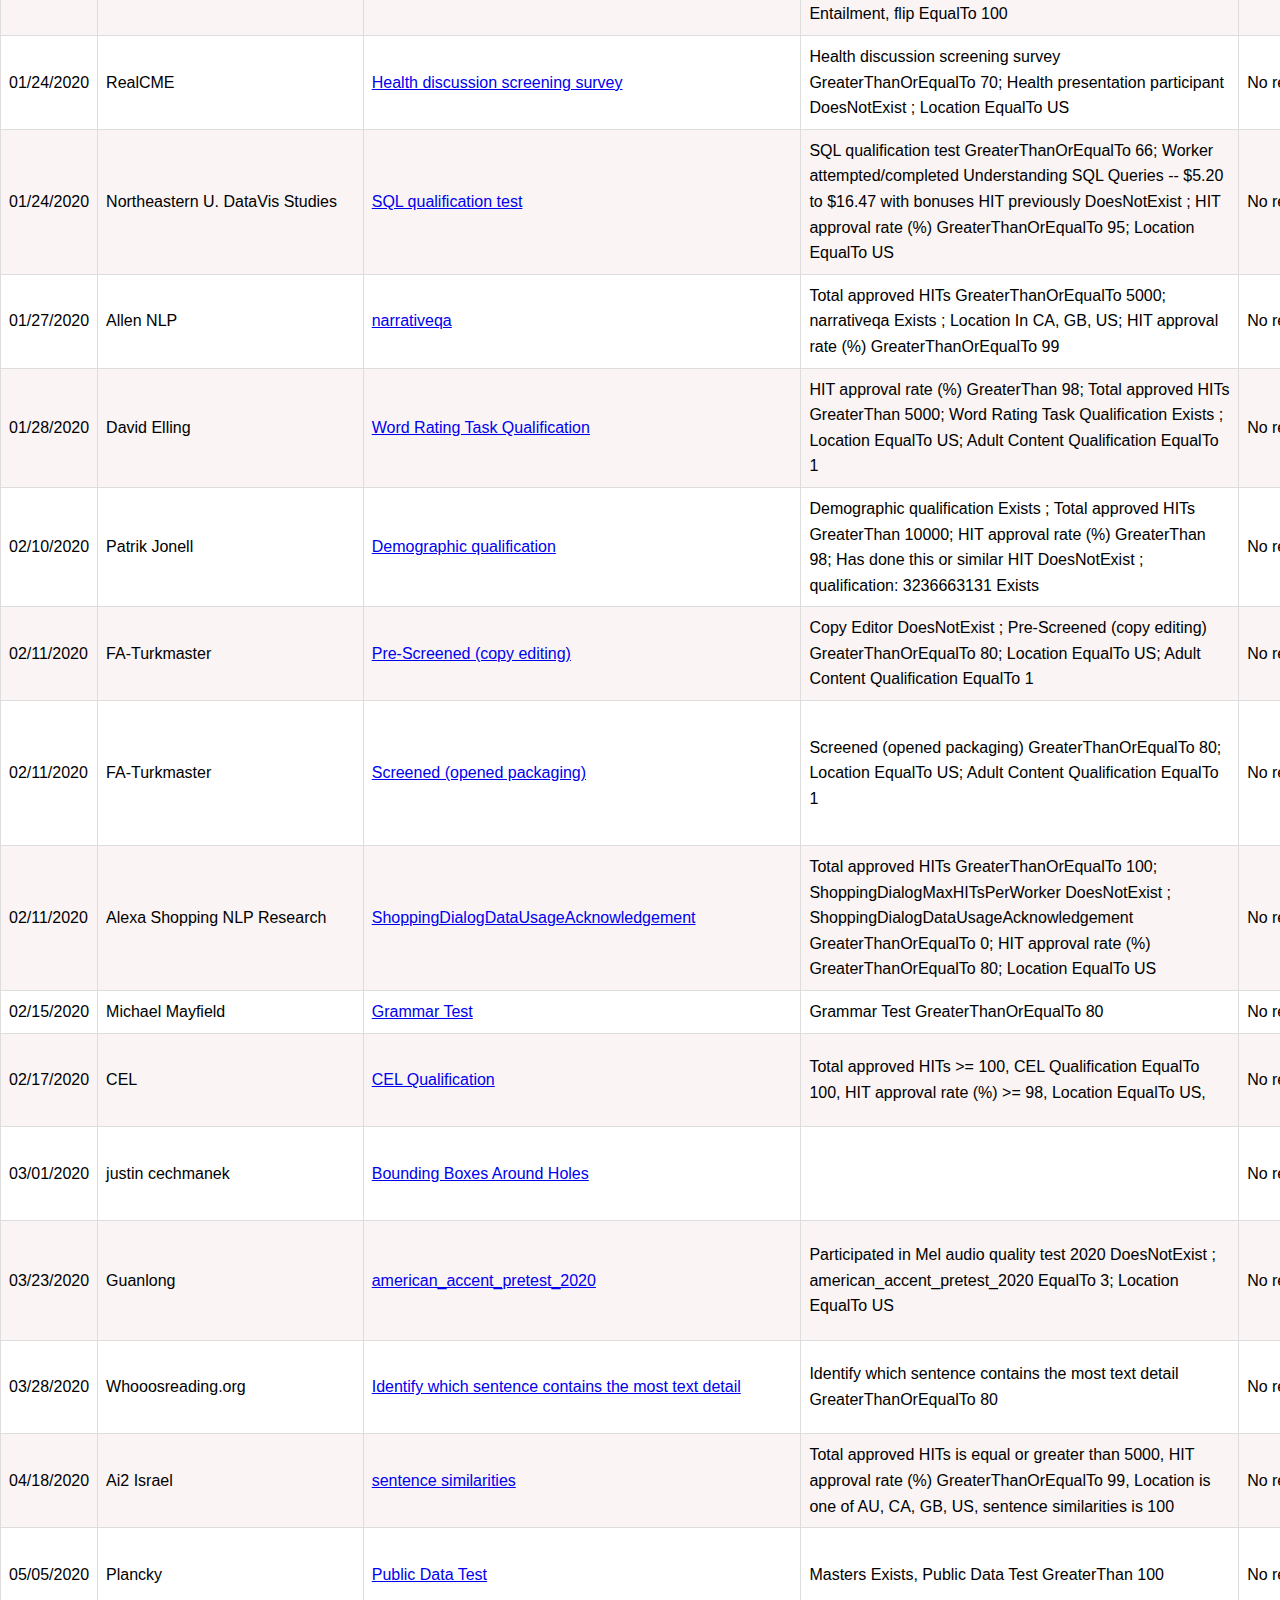
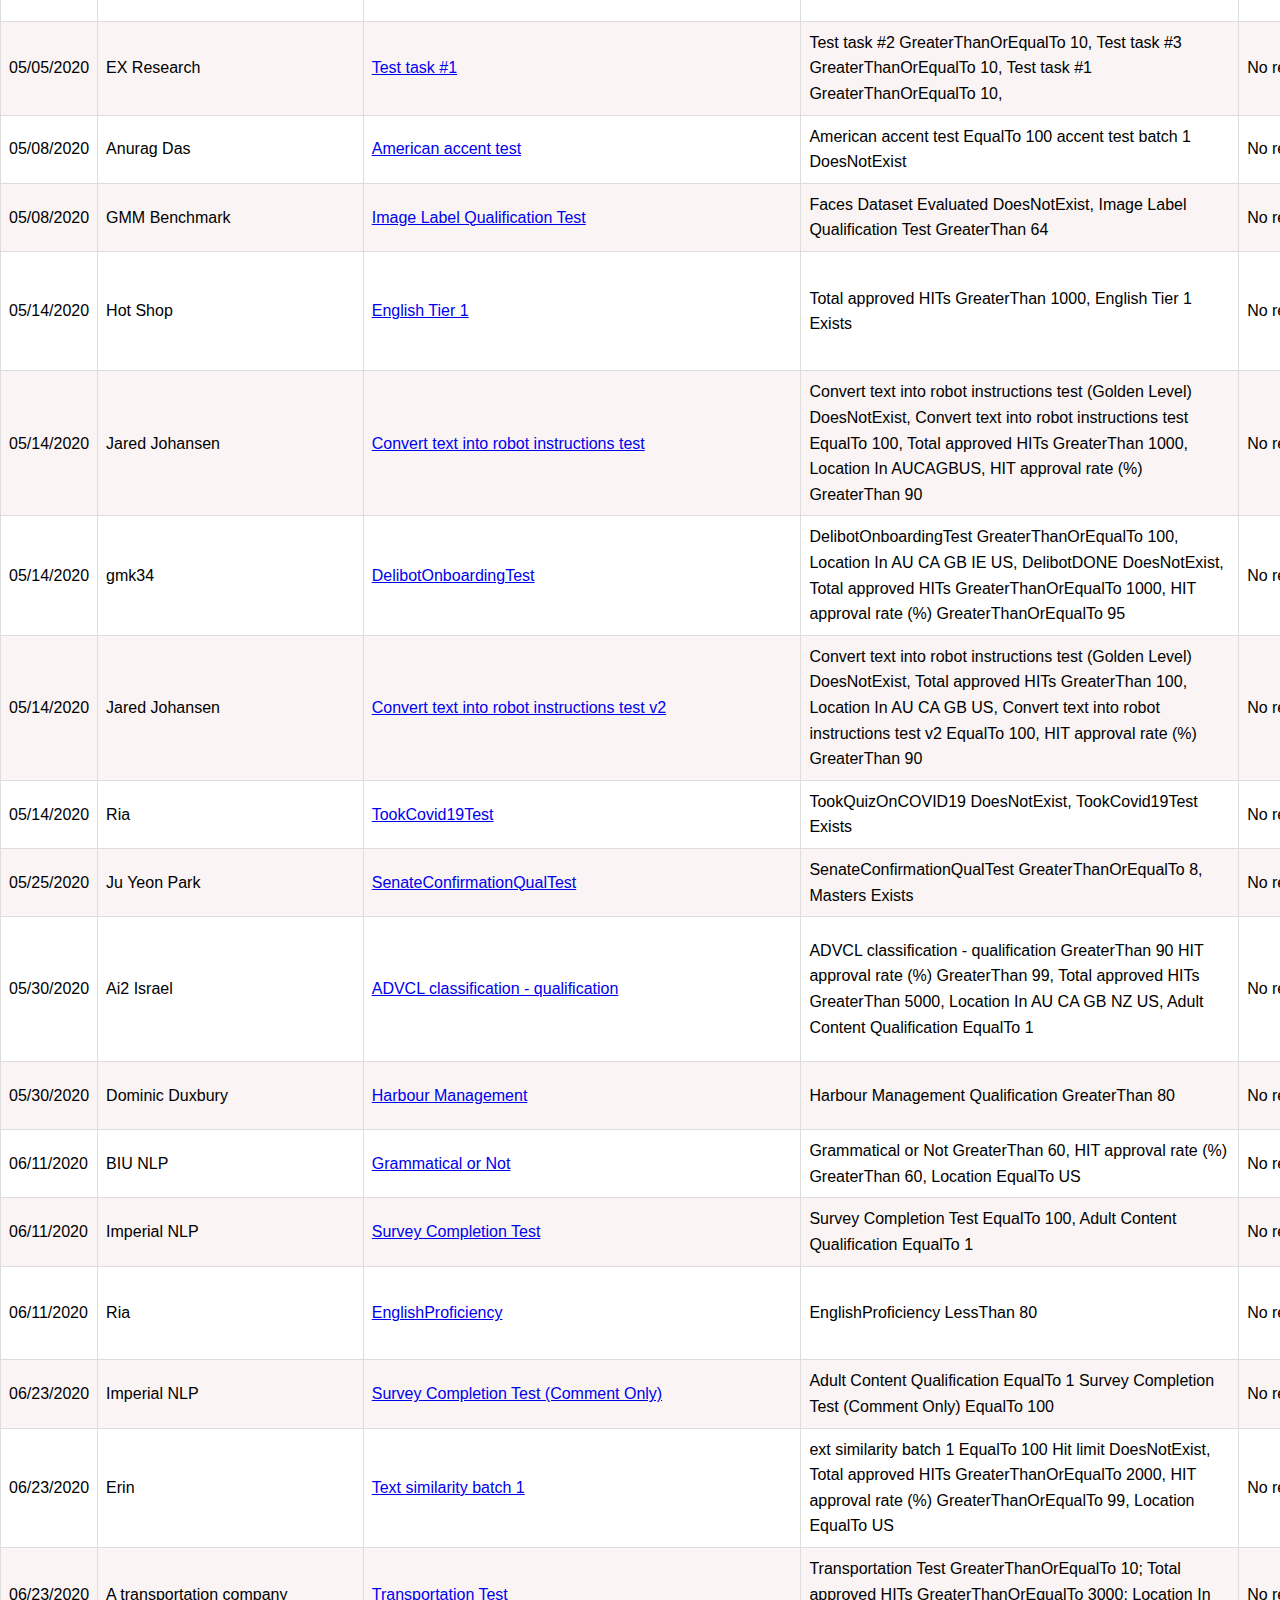
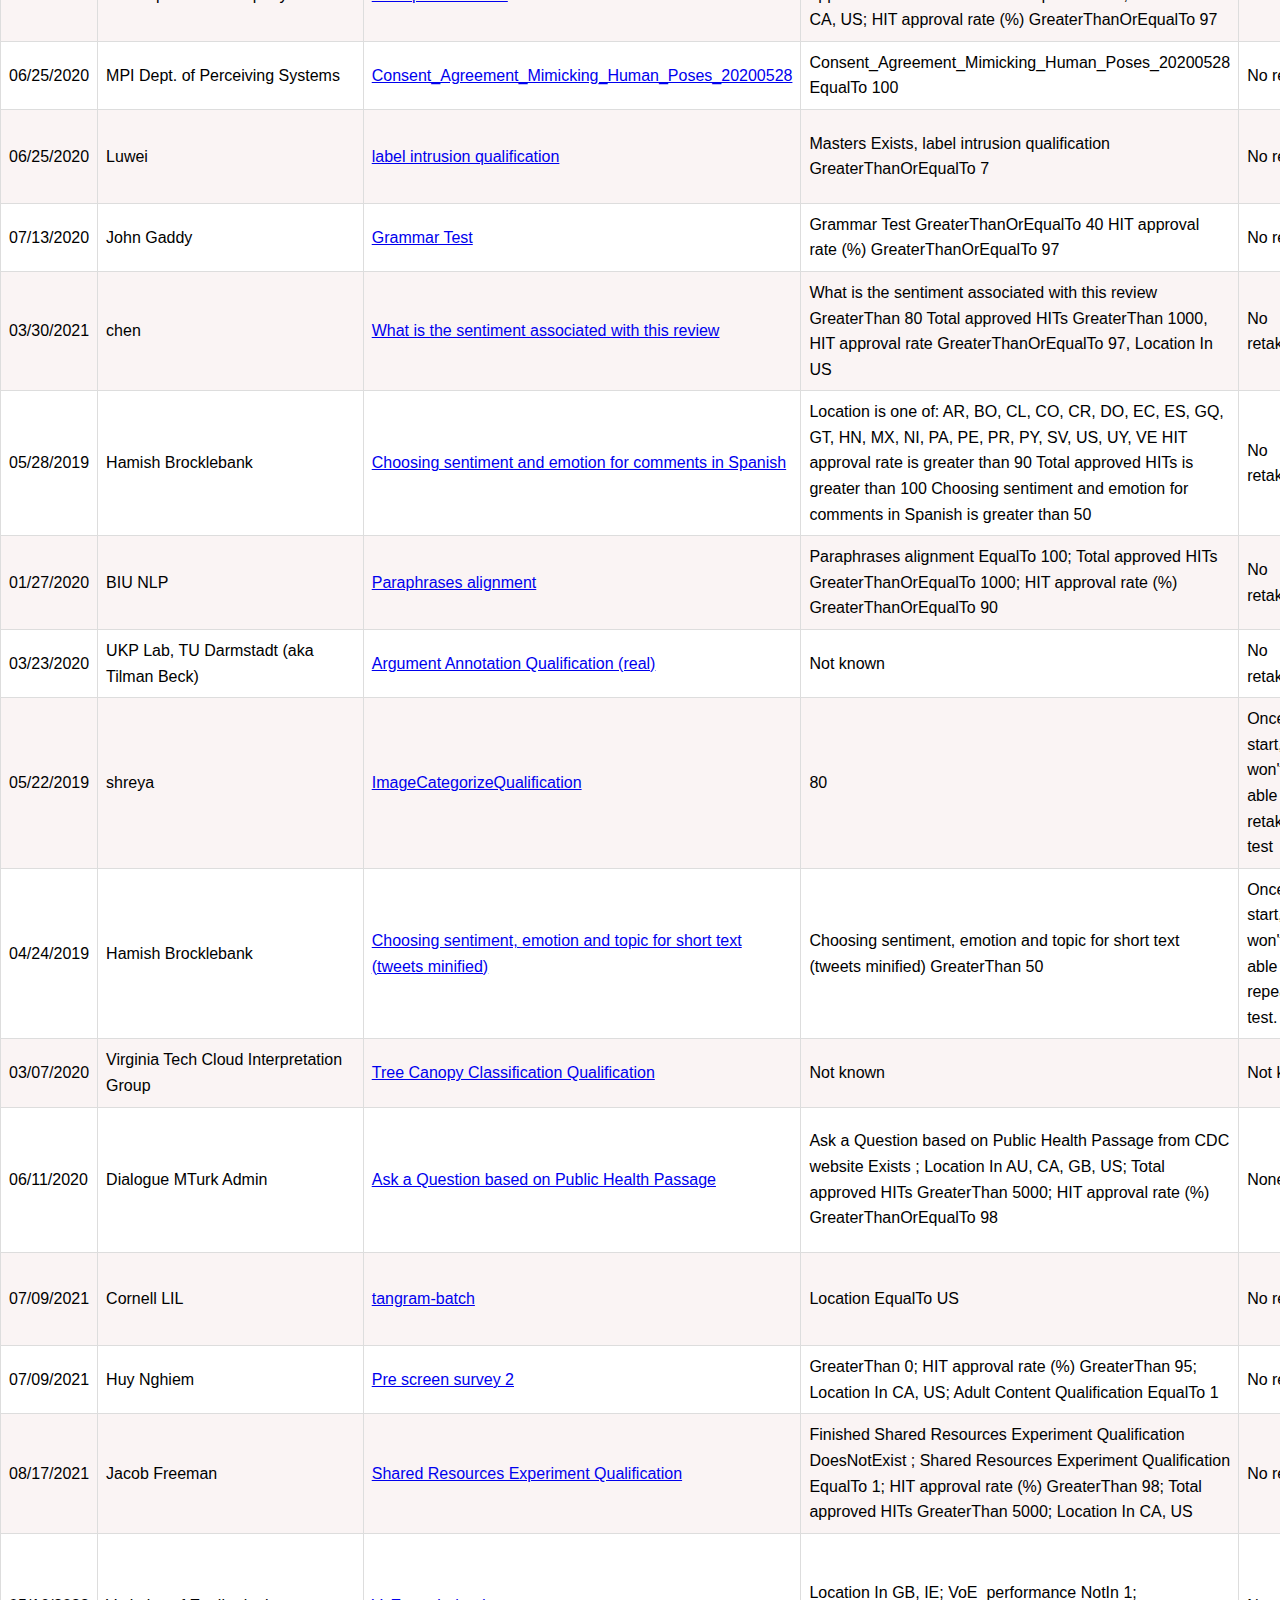
<file: qual.html>
<!DOCTYPE html>

<html lang="en">

<head>
    <meta charset="utf-8" />
    <meta content="width=device-width, initial-scale=1.0" name="viewport" />
    <title>Turker's Hub</title>
    <link href="styles.css" rel="stylesheet" />
    <script defer="" src="sort-table.js"></script>
    <link href="favicon.png" rel="icon" type="image/x-icon" />
    <script async src="https://pagead2.googlesyndication.com/pagead/js/adsbygoogle.js?client=ca-pub-9835349573102464"
     crossorigin="anonymous"></script>
    <!-- Google AdSense Script -->
    <meta content="Qualification Tests on MTurk - Boost your earnings by unlocking higher-paying HITs."
        name="description" />
    <link href="https://turkershub.com/qual.html" rel="canonical" />
</head>

<body>
    <!-- Header Section -->
    <header>
        <div class="logo">
            <img alt="Company Logo" src="logo.jpg" width="100" />
        </div>
        <div class="company-name">
            <h1>TURKER'S HUB</h1>
            <p>TECH SOLUTIONS</p>
        </div>
    </header>
    <!-- Navigation Bar -->
    <nav>
        <ul>
            <li><a href="index.html">Home</a></li>
            <li><a href="tips.html">Tips &amp; Tricks</a></li>
            <li><a href="qual.html">Qualification Test</a></li>
            <li><a href="about.html">About Us</a></li>
            <li><a href="contact.html">Contact Us</a></li>
            <li><a href="https://www.mturk.com/worker/help" target="_blank">FAQs</a></li>
        </ul>
    </nav>
    <!-- Content Sections -->
    <p style="font-size: 1em; font-weight: bold; text-align: center;">Enter the keyword below to find the appropriate
        test link easily</p>
    <input id="searchBox" placeholder="Enter Requester name/Test keyword......." type="text" />
    <div class="demo">
        <h2>Demographic Qualification HITs :</h2>
        <ul>
            <li>The Amazon Mechanical Turk Team Qualification HITs are designed to assign qualifications that can help
                requesters provide work that is relevant to workers.</li>
            <li>These are usually available at any time.</li>
            <li>Be sure to do of all of these basic qualification HITs because they will grant you access to many other
                HITs.</li>
        </ul>
    </div>
    <div class="table-container">
        <table>
            <thead>
                <tr>
                    <th>Title</th>
                    <th>Requester</th>
                    <th>Duration</th>
                    <th>Links</th>
                </tr>
            </thead>
            <tbody>
                <tr>
                    <td>Profile Information - Basic Demographics</td>
                    <td>Amazon Mechanical Turk Team</td>
                    <td>01:00:00</td>
                    <td><a href="https://worker.mturk.com/projects/3YJAOW5N8OVAZ0TIM70XJPN7RQANSW/tasks?ref=w_pl_prvw"
                            target="_blank">Preview</a> | <a
                            href="https://worker.mturk.com/projects/3YJAOW5N8OVAZ0TIM70XJPN7RQANSW/tasks/accept_random?ref=w_pl_prvw"
                            target="_blank">Accept</a></td>
                </tr>
                <tr>
                    <td>Profile Information - Device Ownership</td>
                    <td>Amazon Mechanical Turk Team</td>
                    <td>01:00:00</td>
                    <td><a href="https://worker.mturk.com/projects/3PP5EK5QT08QEDLMBCVXYQ5VCNUNUB/tasks?ref=w_pl_prvw"
                            target="_blank">Preview</a> | <a
                            href="https://worker.mturk.com/projects/3PP5EK5QT08QEDLMBCVXYQ5VCNUNUB/tasks/accept_random?ref=w_pl_prvw"
                            target="_blank">Accept</a></td>
                </tr>
                <tr>
                    <td>Profile Information - Education Status</td>
                    <td>Amazon Mechanical Turk Team</td>
                    <td>01:00:00</td>
                    <td><a href="https://worker.mturk.com/projects/3QXBZN23LG0IVHFHGH6KIX4Z65FNX7/tasks?ref=w_pl_prvw"
                            target="_blank">Preview</a> | <a
                            href="https://worker.mturk.com/projects/3QXBZN23LG0IVHFHGH6KIX4Z65FNX7/tasks/accept_random?ref=w_pl_prvw"
                            target="_blank">Accept</a></td>
                </tr>
                <tr>
                    <td>Profile Information - Employment and Home</td>
                    <td>Amazon Mechanical Turk Team</td>
                    <td>01:00:00</td>
                    <td><a href="https://worker.mturk.com/projects/3PP5EK5QT08QEDLMBCVXYQ5VCNXNUE/tasks?ref=w_pl_prvw"
                            target="_blank">Preview</a> | <a
                            href="https://worker.mturk.com/projects/3PP5EK5QT08QEDLMBCVXYQ5VCNXNUE/tasks/accept_random?ref=w_pl_prvw"
                            target="_blank">Accept</a></td>
                </tr>
                <tr>
                    <td>Profile Information - Lifestyle</td>
                    <td>Amazon Mechanical Turk Team</td>
                    <td>01:00:00</td>
                    <td><a href="https://worker.mturk.com/projects/3KNJI1FZ8LAYMKE5U3BSOP8692TNQB/tasks?ref=w_pl_prvw"
                            target="_blank">Preview</a> | <a
                            href="https://worker.mturk.com/projects/3KNJI1FZ8LAYMKE5U3BSOP8692TNQB/tasks/accept_random?ref=w_pl_prvw"
                            target="_blank">Accept</a></td>
                </tr>
                <tr>
                    <td>Profile Information - Marriage and Family</td>
                    <td>Amazon Mechanical Turk Team</td>
                    <td>01:00:00</td>
                    <td><a href="https://worker.mturk.com/projects/3RVB0A5ZTHGDJT11G5J1E9DBKC7OOC/tasks?ref=w_pl_prvw"
                            target="_blank">Preview</a> | <a
                            href="https://worker.mturk.com/projects/3RVB0A5ZTHGDJT11G5J1E9DBKC7OOC/tasks/accept_random?ref=w_pl_prvw"
                            target="_blank">Accept</a></td>
                </tr>
                <tr>
                    <td>Profile Information - Online Activity and Social Profile HIT</td>
                    <td>Amazon Mechanical Turk Team</td>
                    <td>01:00:00</td>
                    <td><a href="https://worker.mturk.com/projects/3YNFDCZ5Q3VYYLT57I0STFIB5PONR7/tasks?ref=w_pl_prvw"
                            target="_blank">Preview</a> | <a
                            href="https://worker.mturk.com/projects/3YNFDCZ5Q3VYYLT57I0STFIB5PONR7/tasks/accept_random?ref=w_pl_prvw"
                            target="_blank">Accept</a></td>
                </tr>
                <tr>
                    <td>Profile Information - Personal Finance</td>
                    <td>Amazon Mechanical Turk Team</td>
                    <td>01:00:00</td>
                    <td><a href="https://worker.mturk.com/projects/3UEL82N5TO7BE06XB75NTUJTT9QNTN/tasks?ref=w_pl_prvw"
                            target="_blank">Preview</a> | <a
                            href="https://worker.mturk.com/projects/3UEL82N5TO7BE06XB75NTUJTT9QNTN/tasks/accept_random?ref=w_pl_prvw"
                            target="_blank">Accept</a></td>
                </tr>
                <tr>
                    <td>Profile Information - Political Affiliation</td>
                    <td>Amazon Mechanical Turk Team</td>
                    <td>01:00:00</td>
                    <td><a href="https://worker.mturk.com/projects/3KFTENQ26GN36HAR6CAYGEQSX39NWE/tasks?ref=w_pl_prvw"
                            target="_blank">Preview</a> | <a
                            href="https://worker.mturk.com/projects/3KFTENQ26GN36HAR6CAYGEQSX39NWE/tasks/accept_random?ref=w_pl_prvw"
                            target="_blank">Accept</a></td>
                </tr>
                <tr>
                    <td>Profile Information - Skills and Specialization</td>
                    <td>Amazon Mechanical Turk Team</td>
                    <td>01:00:00</td>
                    <td><a href="https://worker.mturk.com/projects/3QXBZN23LG0IVHFHGH6KIX4Z667NX1/tasks?ref=w_pl_prvw"
                            target="_blank">Preview</a> | <a
                            href="https://worker.mturk.com/projects/3QXBZN23LG0IVHFHGH6KIX4Z667NX1/tasks/accept_random?ref=w_pl_prvw"
                            target="_blank">Accept</a></td>
                </tr>
            </tbody>
        </table>
    </div>
    <div class="demo">
        <h2>Other Qualification Tests :</h2>
        <p>Here you can find the test links of the requesters which posted earlier. May some tests are closed or
            still/always open for workers.</p>
        <marquee class="scroll-text" direction="left">Please use search bar !!</marquee>
    </div>
    <table>
        <thead>
            <tr>
                <th>Date added</th>
                <th>Requester Name</th>
                <th>Test &amp; Link</th>
                <th>Qualifications</th>
                <th>Retake</th>
                <th>HIT Title</th>
                <th>HIT Description</th>
                <th>Notes</th>
            </tr>
        </thead>
        <tbody>
            <tr>
                <td>01/27/2021</td>
                <td>Hugh Mungus</td>
                <td><a href="https://worker.mturk.com/qualifications/3B9KD9M9B2VYMD0UJMSZUYII7Y8NJX " target="_blank">
                        Labelling Qualification purple staff - 2021</a></td>
                <td>Labelling Qualification purple staff - 2021 GreaterThanOrEqualTo 90</td>
                <td>less than minute </td>
                <td>Labelling demographics of People in Images</td>
                <td>Label each person image with the most likely role</td>
                <td></td>
            </tr>
            <tr>
                <td>02/01/2021</td>
                <td>Hugh Mungus</td>
                <td><a href="https://worker.mturk.com/qualifications/33206IYBCSFMXN73YAQZPNNZYJ6449 " target="_blank">
                        Gender Labelling Qualification General</a></td>
                <td>Gender Labelling Qualification General GreaterThanOrEqualTo 90</td>
                <td>less than minute/td&gt;
                <td>Labelling demographics of People in Images (Quick and easy qualification quiz!)</td>
                <td>Label each person image with the most likely gender</td>
                <td></td>
                </td>
            </tr>
            <tr>
                <td>02/15/2021</td>
                <td>Aurora Solar</td>
                <td><a href="https://worker.mturk.com/qualifications/3AWO4KN9YPUW4P0KPVTSL2SLFUO9IV " target="_blank">
                        Aligning 3D and Images</a></td>
                <td>Aligning 3D and Images GreaterThanOrEqualTo 100 HIT approval rate (%) GreaterThanOrEqualTo 90</td>
                <td>less than minute </td>
                <td>3D Scan Alignment</td>
                <td>Align a 3D scan of a roof with an image of the roof. This task is designed to take around one
                    minute.</td>
                <td></td>
            </tr>
            <tr>
                <td>03/02/2021</td>
                <td>Hugh Mungus</td>
                <td><a href="https://worker.mturk.com/qualifications/3CUM50CP9Z1HPLNPGR351DTWOLUDE2 " target="_blank">
                        Age Labelling Qualification General</a></td>
                <td>Age Labelling Qualification General GreaterThanOrEqualTo 90 </td>
                <td>less than minute </td>
                <td> Labelling demographics of People in Images (Quick and easy qualification quiz!)</td>
                <td>Label each person image with the most likely age category</td>
                <td></td>
            </tr>
            <tr>
                <td>03/02/2021</td>
                <td>Shuaichen</td>
                <td><a href="https://worker.mturk.com/qualifications/3RESO6GZAUGOTDO6KO5ZIKUKA4CHHV " target="_blank">
                        Qualification Test for Map Description</a></td>
                <td>Qualification Test for Map Description EqualTo 600</td>
                <td>less than minute </td>
                <td>Describe/summary a choropleth map image (~ 1 minute)</td>
                <td>Describe/summary a choropleth map image in one or a few sentences</td>
                <td></td>
            </tr>
            <tr>
                <td>04/19/2021</td>
                <td>Hugh Mungus</td>
                <td><a href="https://worker.mturk.com/qualifications/3VDU6IFZ7A53A45IRL0R7JR7XUQU5W " target="_blank">
                        age-general</a></td>
                <td>age-general GreaterThanOrEqualTo 120</td>
                <td>less than minute </td>
                <td>Labelling demographics of People in Images (Quick and easy qualification quiz!)</td>
                <td>Label each person image with the most likely age</td>
                <td></td>
            </tr>
            <tr>
                <td>04/20/2021</td>
                <td>Hugh Mungus</td>
                <td><a href="https://worker.mturk.com/qualifications/3V2N8HP7QX3JIIB5601F05NBLQIDB7 " target="_blank">
                        gender-general</a></td>
                <td>gender-general GreaterThanOrEqualTo 130 </td>
                <td>less than minute </td>
                <td>Labelling demographics of People in Images (Quick and easy qualification quiz!)</td>
                <td>Label each person image with the most likely gender</td>
                <td></td>
            </tr>
            <tr>
                <td>04/28/2021</td>
                <td>Hugh Mungus</td>
                <td><a href="https://worker.mturk.com/qualifications/3B7JTKQ6PBX5JKYHHG0PTG1Y1CDO3P " target="_blank">
                        role-purple</a></td>
                <td>role-purple GreaterThanOrEqualTo 150</td>
                <td>less than minute </td>
                <td> Labelling demographics of People in Images</td>
                <td>Label each person image with the most likely role</td>
                <td></td>
            </tr>
            <tr>
                <td>05/04/2020</td>
                <td>AudioKite</td>
                <td><a href="https://worker.mturk.com/qualifications/3LPLP7F83EUO059SU91A1DOY9DZGPU" target="_blank">
                        Genre Category Children's</a></td>
                <td>Genre Category: Children's GreaterThanOrEqualTo 1, HIT approval rate (%) GreaterThanOrEqualTo 95,
                    Location EqualTo US,</td>
                <td>less than minute</td>
                <td>Listen to a childrens song and answer a survey about it</td>
                <td></td>
                <td></td>
            </tr>
            <tr>
                <td>05/04/2020</td>
                <td>AudioKite</td>
                <td><a href="https://worker.mturk.com/qualifications/3KPASCSMAYTHU95MSYHH0R59YLM8HA " target="_blank">
                        Likes Hard Rock / Heavy Metal Music</a></td>
                <td>Likes Hard Rock / Heavy Metal Music GreaterThanOrEqualTo 1, HIT approval rate (%)
                    GreaterThanOrEqualTo 95, Location EqualTo US,</td>
                <td>less than minute</td>
                <td>Listen to a hard-rock song and answer a survey about it</td>
                <td></td>
                <td></td>
            </tr>
            <tr>
                <td>05/04/2020</td>
                <td>AudioKite</td>
                <td><a href="https://worker.mturk.com/qualifications/3VCXEEHJLSB3UK3CHLQ2TMG00BD2XU " target="_blank">
                        Likes EDM / Dance Music</a></td>
                <td>Likes EDM / Dance Music GreaterThanOrEqualTo 1; HIT approval rate (%) GreaterThanOrEqualTo 95;
                    Location EqualTo US</td>
                <td>less than minute</td>
                <td>Listen to a edm-dance song and answer a survey about it</td>
                <td></td>
                <td></td>
            </tr>
            <tr>
                <td>05/14/2020</td>
                <td>AudioKite</td>
                <td><a href="https://worker.mturk.com/qualifications/2Z046OQ1SNQU3N04N4SQUCNR14X5PC " target="_blank">
                        Likes World Music</a></td>
                <td>Likes World Music GreaterThanOrEqualTo 1, HIT approval rate (%) GreaterThanOrEqualTo 95, Location
                    EqualTo US</td>
                <td>less than minute</td>
                <td>Listen to a world song and answer a survey about it.</td>
                <td>A musician or label is seeking feedback on a world song from people in the United States who enjoy
                    world music. Listen to the song for at least 30 seconds and answer a survey about it.</td>
                <td></td>
            </tr>
            <tr>
                <td>05/14/2020</td>
                <td>AudioKite </td>
                <td><a href="https://worker.mturk.com/qualifications/3LPLP7F83EUO059SU91A1DOY9DZGPU " target="_blank">
                        Genre Category: Christian</a></td>
                <td>Genre Category: Christian GreaterThanOrEqualTo 1, HIT approval rate (%) GreaterThanOrEqualTo 95,
                    Location EqualTo US :heavy_plus_sign: 1</td>
                <td>less than minute</td>
                <td>Listen to a christian song and answer a survey about it</td>
                <td>A musician or label is seeking feedback on a christian song from people in the United States who
                    enjoy christian music. Listen to the song for at least 30 seconds and answer a survey about it.
                </td>
                <td></td>
            </tr>
            <tr>
                <td>05/14/2020</td>
                <td>SG AMT</td>
                <td><a href="https://worker.mturk.com/qualifications/3A6OXU6YX19XPEG1UD7AJ8W6PFD0X1 " target="_blank">
                        ContentDisclaimer</a></td>
                <td>ContentDisclaimer GreaterThanOrEqualTo 100</td>
                <td>less than minute</td>
                <td>QUALIFICATION TASK - What emotion do you hear in this audio?</td>
                <td>Listen to short (~2sec) audio clips and choose from a list of emotions. This is the unpaid
                    qualification task, it takes around 5 minutes and is required for working on paid HITs</td>
                <td></td>
            </tr>
            <tr>
                <td>05/25/2020</td>
                <td>Brandon </td>
                <td><a href="https://worker.mturk.com/qualifications/3CIRY6VDUVVAPTNBAHC9A3AH99HVB1 " target="_blank">
                        Consent_Agreement</a></td>
                <td>Consent_Agreement EqualTo 1, Masters Exists, Adult Content Qualification EqualTo 1</td>
                <td>less than minute</td>
                <td>Semantic Similarity of Documents</td>
                <td>Classification of documents based on the sentiment of the text.</td>
                <td>Requires Masters and the Adult Content Qualification (See 03/21/2019 in this table)</td>
            </tr>
            <tr>
                <td>04/06/2019</td>
                <td>IWS</td>
                <td><a href="https://worker.mturk.com/qualifications/3Q14PV9RQ7MU4TJW66GTDCQVEJ0M10 " target="_blank">
                        Photo moderation - evaluate a photo (some adult content)</a></td>
                <td>Total approved HITs GreaterThanOrEqualTo 100; HIT approval rate (%) GreaterThanOrEqualTo 85; Photo
                    moderation - evaluate a photo (some adult content) EqualTo 100; Adult Content Qualification Exists
                </td>
                <td>5 Years</td>
                <td>Answer questions about a photo [May include adult content - discretion advised]</td>
                <td>Answer 1-10 questions about a photo. May include adult content. Ongoing project for a major website.
                </td>
                <td></td>
            </tr>
            <tr>
                <td>01/19/2021</td>
                <td>Keqin Bao</td>
                <td><a href="https://worker.mturk.com/qualifications/3KYNP8H8ZY0LCJW09V5T83RBVCBHTR " target="_blank">
                        Score Test</a></td>
                <td>Score Test GreaterThanOrEqualTo 100 HIT approval rate (%) GreaterThanOrEqualTo 90, Adult Content
                    Qualification EqualTo 1</td>
                <td>1 Hour</td>
                <td>Collect the dialog response</td>
                <td>reply to the last utterance in the given dialog history.</td>
                <td></td>
            </tr>
            <tr>
                <td>12/07/2020</td>
                <td>Enrichment at Tink</td>
                <td><a href="https://worker.mturk.com/qualifications/384V06JTUJGI3QASFVMGIA3O8P9C47 " target="_blank">
                        pretest-qualified-worker</a></td>
                <td>pretest-qualified-worker EqualTo 100</td>
                <td>7 days</td>
                <td>All Countries: Select the best fitting category to this Danish transaction (with qualification test)
                </td>
                <td> this transaction appeared on your bank statement, what category would be the best fit?</td>
                <td></td>
            </tr>
            <tr>
                <td>05/31/2021</td>
                <td>Maze</td>
                <td><a href="https://worker.mturk.com/qualifications/3E3LRXDRZ2T2HJHBVVDX6LWV0GOY5E " target="_blank">
                        maze_age_12</a></td>
                <td>Masters Exists , maze_age_12 GreaterThanOrEqualTo 2443 maze_age_12 LessThanOrEqualTo 6283</td>
                <td>7 days</td>
                <td>High-pressure survey &amp; feedback task.</td>
                <td>ou will be presented with a series of questions and small tasks. Please be honest and provide
                    meaningful responses. Earn ~$0.38 per minute / $22.80 per hour</td>
                <td></td>
            </tr>
            <tr>
                <td>03/23/2020</td>
                <td>komachi_lab</td>
                <td><a href="https://worker.mturk.com/qualifications/3EZ90CUA4SQ9SEB29ZY4EW3RWY3WIF  Enginnering"
                        target="_blank">komachi_lab</a></td>
                <td>Enginnering EqualTo 100; HIT approval rate (%) GreaterThan 80; Location EqualTo US</td>
                <td>7 days</td>
                <td>Determine if sentences require reference. </td>
                <td>Step1: Read a sentence. /Step2: Think about whether you can trust informations of sentence. /Step3:
                    Evaluate the degree that can be trusted by 1 to 4.</td>
                <td></td>
            </tr>
            <tr>
                <td>01/17/2020</td>
                <td>Brex</td>
                <td><a href="https://worker.mturk.com/qualifications/38T2WS02O2M36VEGICMINBHDN9XUTE " target="_blank">
                        Business Identification Test</a></td>
                <td>Total approved HITs GreaterThan 200; Business Identification Test GreaterThanOrEqualTo 100; HIT
                    approval rate (%) GreaterThanOrEqualTo 95</td>
                <td>5 minutes</td>
                <td>Identify this business (12 cent bonus for matched answer!)</td>
                <td>Based on the information provided, determine the correct name of the business / merchant and its
                    website. (12 cent bonus if your answer matches another independent worker's!)</td>
                <td></td>
            </tr>
            <tr>
                <td>06/11/2020</td>
                <td>PFT</td>
                <td><a href="https://worker.mturk.com/qualifications/3NZO08NILMFY970MGKZL0JKTY135NK " target="_blank">
                        Language NL</a></td>
                <td>Language NL GreaterThanOrEqualTo 100, Location EqualTo NL, Language EN GreaterThanOrEqualTo 100</td>
                <td>5 minutes</td>
                <td>[Nederlands] Herformuleer zinnen met je eigen woorden</td>
                <td> [Nederlands] Herformuleer zinnen met je eigen woorden</td>
                <td>For Language EN test see 5/8/2020 in this table.</td>
            </tr>
            <tr>
                <td>05/14/2020</td>
                <td>DanielHendrycks</td>
                <td><a href="https://worker.mturk.com/qualifications/3RIR11OKI9C1ZR6EN0T651X16XEO2W " target="_blank">
                        Virtue/Vice Qual</a></td>
                <td>Location In CAGBUS, Virtue/Vice Qual GreaterThanOrEqualTo 41, HIT approval rate (%) GreaterThan 95,
                    Total approved HITs GreaterThan 499</td>
                <td>5 days</td>
                <td>Write Scenarios Demonstrating Different Virtues and Vices</td>
                <td>Write scenarios that each demonstrate a different character trait/virtue/vice.</td>
                <td></td>
            </tr>
            <tr>
                <td>03/16/2021</td>
                <td>Yibo Zhang</td>
                <td><a href="https://worker.mturk.com/qualifications/3KYNP8H8ZRBCV7O8VN7PVE3V4BMTHS " target="_blank">
                        Finance and Accounting Knowledge</a></td>
                <td>Finance and Accounting Knowledge GreaterThanOrEqualTo 70</td>
                <td>4 months</td>
                <td>Investor Judgments and Decision on Digital Reports </td>
                <td>Participants in this HIT will play the role of investors</td>
                <td></td>
            </tr>
            <tr>
                <td>01/19/2021</td>
                <td>Maryam Davoodi</td>
                <td><a href="https://worker.mturk.com/qualifications/3799W5ZNMM7NEKHORQY58JGCK317Z3 " target="_blank">
                        Political Science Background-V13_prod</a></td>
                <td>Political Science Background-V13_prod GreaterThanOrEqualTo 80</td>
                <td>2 Minute</td>
                <td>Classification of political bills with the health topics.</td>
                <td>Read the abstract of a US state bill. Then, identify the entities who lose and gain a benefit from
                    the bill. These entities are selected based on the topic of the bill.</td>
                <td></td>
            </tr>
            <tr>
                <td>04/20/2021</td>
                <td>Buckeye Linguistics Research</td>
                <td><a href="https://worker.mturk.com/qualifications/3QTDD8KTB4R3J14PPTH24G6MDVQHVD " target="_blank">
                        ParlAIExcludeQual76627t91090</a></td>
                <td>ParlAIExcludeQual76627t91090 GreaterThanOrEqualTo 7111 ParlAIExcludeQual17567t60639 Exists, Location
                    In AU CA GB NZ US</td>
                <td>10 Minute</td>
                <td>Complex Question Dialogue</td>
                <td>This task requires reading a tutorial and completing a qualification task, which will take 20-30
                    minutes</td>
                <td></td>
            </tr>
            <tr>
                <td>12/29/2020</td>
                <td>Audio Information Research Lab</td>
                <td><a href="https://worker.mturk.com/qualifications/3TSO6UD8GDRN7Y4VVY0DLMISCHAQWP " target="_blank">
                        Kidbook annotation qualification</a></td>
                <td>HIT approval rate (%) GreaterThan 95, Total approved HITs GreaterThan 50</td>
                <td>1 Minute</td>
                <td>Story book entity annotation pilot run 2</td>
                <td>In this task you are asked to annotate entities in the presented text. Payment is determined by
                    number of annotated chunks. It is another pilot run of the task.</td>
                <td></td>
            </tr>
            <tr>
                <td>01/07/2020</td>
                <td>new-admin</td>
                <td><a href="https://worker.mturk.com/qualifications/3P3HAQ0W8HBLMIA9N64ARWYQZZ30I0 " target="_blank">
                        atEvent Transcription Qualification</a></td>
                <td>HIT approval rate (%) GreaterThan 70; atEvent Transcription Qualification EqualTo 100</td>
                <td>1 Minute</td>
                <td>Business Card Reader </td>
                <td>Transcribe the text contained in the Business Card.</td>
                <td></td>
            </tr>
            <tr>
                <td>01/24/2020</td>
                <td>RPI facs</td>
                <td><a href="https://worker.mturk.com/qualifications/3P25XSUF8YZYPGXNMK34T5UEIC22QE " target="_blank">
                        AU1 (Inner Brow Raiser) BP4D+ Onset</a></td>
                <td>AU1 (Inner Brow Raiser) BP4D+ Onset is greater than 7</td>
                <td>1 Minute</td>
                <td>Not known</td>
                <td>Not known</td>
                <td></td>
            </tr>
            <tr>
                <td>03/16/2021</td>
                <td>John Friday</td>
                <td><a href="https://worker.mturk.com/qualifications/3KAW0FJKLYYGR6648AN3NVKWVZ1O61 " target="_blank">
                        Event Coreference Test</a></td>
                <td>Total approved HITs GreaterThanOrEqualTo 1000, Event Coreference Test GreaterThanOrEqualTo 75 HIT
                    approval rate (%) GreaterThanOrEqualTo 95, Location In US</td>
                <td>1 Day.</td>
                <td>Annotating Event Coreference in News Articles</td>
                <td>You will be asked to read 1 pair of news articles, and for the given pair you will be asked to
                    identify texts that refer to the same events.</td>
                <td></td>
            </tr>
            <tr>
                <td>02/11/2020</td>
                <td>Matt Garner</td>
                <td><a href="https://worker.mturk.com/qualifications/376OKSJ89RW8R238MZSZOHMOH1Y7X2 " target="_blank">
                        ShopHero Grocery Product Image Transcription Qualification v1</a></td>
                <td>ShopHero Grocery Product Image Transcription Qualification v1 GreaterThanOrEqualTo 1; Location
                    NotEqualTo IN; HIT approval rate (%) GreaterThanOrEqualTo 95</td>
                <td>1 Day.</td>
                <td>Transcribe Product Details from Product Image</td>
                <td>Update product brand, name, and package size from product image</td>
                <td></td>
            </tr>
            <tr>
                <td>05/21/2020</td>
                <td>DanielHendrycks</td>
                <td><a href="https://worker.mturk.com/qualifications/36QJSG0B8Q4ZDK2K4YGEZSO0YKHKRK " target="_blank">
                        Obligations Qualification Type</a></td>
                <td>Obligations Qualification Type GreaterThanOrEqualTo 31, Location In CAGBUS, HIT approval rate (%)
                    GreaterThan 95, Total approved HITs GreaterThan 499</td>
                <td>1 Day.</td>
                <td>Write Requests and Reasonable or Unreasonable Excuses</td>
                <td>Write a reasonable request or command. Then write reasonable and unreasonable excuses</td>
                <td></td>
            </tr>
            <tr>
                <td>05/25/2020</td>
                <td>DanielHendrycks</td>
                <td><a href="https://worker.mturk.com/qualifications/3KHRLC6BJPDS4LY8DU1UBUVB7XHXIM " target="_blank">
                        Desert Task Qualification Type.</a></td>
                <td>Location In CA GB US, HIT approval rate (%) GreaterThan 97, Desert Task Qualification Type.
                    GreaterThanOrEqualTo 41, Total approved HITs GreaterThan 999</td>
                <td>1 Day.</td>
                <td>Write About Things That People Deserve or Dont Deserve</td>
                <td>Write sentences about deserving or being entitled to something. The sentences should say what the
                    person thinks they deserve, from whom they deserve it, and why they deserve it.</td>
                <td></td>
            </tr>
            <tr>
                <td>05/25/2020</td>
                <td>DanielHendrycks</td>
                <td><a href="https://worker.mturk.com/qualifications/3EEYB0S2OC297PWZ2BRHAHREGOM013 " target="_blank">
                        Impartiality Task Qualification Type.</a></td>
                <td>Location In CA GB US, HIT approval rate (%) GreaterThan 97, Impartiality Task Qualification Type.
                    GreaterThanOrEqualTo 51, Total approved HITs GreaterThan 999</td>
                <td>1 Day.</td>
                <td>Write about how a character usually treats someone else.</td>
                <td>Write about how a character usually treats someone else and write justifications for treating
                    someone differently.</td>
                <td></td>
            </tr>
            <tr>
                <td>06/01/2019</td>
                <td>MLDataLabeler</td>
                <td><a href="https://worker.mturk.com/qualifications/39SEW4Q3ACUZNGYSNVGPZYNM9DP77Z " target="_blank">
                        BoundingBoxTestScore </a></td>
                <td>BoundingBoxTestScore is not less than 84</td>
                <td>1 Day</td>
                <td>Bounding Box Tasks</td>
                <td>Bounding Box Tasks</td>
                <td>After this test is completed/passed, you MUST do the accompanying qualification HIT. It may not
                    always be available.</td>
            </tr>
            <tr>
                <td>06/03/2019</td>
                <td>MLDataLabeler</td>
                <td><a href="https://worker.mturk.com/qualifications/3DHGR0UQNLUMGJIMP149Q7YP82F9Y7"
                        target="_blank">SemSegTestScore </a></td>
                <td>SemSegTestScore is not less than 84</td>
                <td>1 Day</td>
                <td>Semantic Segmentation</td>
                <td>Semantic Segmentation Tasks</td>
                <td>You have to do a hit after this test to get the qualification for Segmentation Tasks</td>
            </tr>
            <tr>
                <td>07/13/2020</td>
                <td>UW Gaming Research Lab</td>
                <td><a href="https://worker.mturk.com/qualifications/3EDEJMZ2A42LZOUV9GBL1QY9J95WJC " target="_blank">
                        Eligibility Questions1</a></td>
                <td>Location In AU CA GB US, Total approved HITs GreaterThanOrEqualTo 1000, HIT approval rate (%)
                    GreaterThanOrEqualTo 96</td>
                <td>No retakes</td>
                <td>Overwatch Player Experiences and Loot Box Use </td>
                <td>Answer questions about your thoughts, feelings and experiences opening loot boxes</td>
                <td></td>
            </tr>
            <tr>
                <td>07/13/2020</td>
                <td>Luwei</td>
                <td><a href="https://worker.mturk.com/qualifications/3J8DVFKT53B0S49XLH2EEYSNV6LOYB " target="_blank">
                        top eight word set intrusion qualification</a></td>
                <td>Masters Exists, top eight word set intrusion qualification GreaterThanOrEqualTo 7 </td>
                <td>No retakes</td>
                <td>Pick out the most irrelevant word set </td>
                <td>For each HIT, you will see ONE short passage and four word sets. Three of the word sets will be
                    related to the passage, but the other one will be out of place. Your job is to pick up the one word
                    set that seems LEAST related to the passage.</td>
                <td></td>
            </tr>
            <tr>
                <td>08/03/2020</td>
                <td>Research</td>
                <td><a href="https://worker.mturk.com/qualifications/38ARYEQE0AK6X8O7QVGGTG2V7OI4TM " target="_blank">
                        Spanish formality qualification test</a></td>
                <td>Spanish formality qualification test GreaterThanOrEqualTo 70, Location In CA MX US</td>
                <td>No retakes</td>
                <td>Spanish task: Formal rewrite of an informal sentence</td>
                <td>Generate a formal rewrite of an informal sentence in Spanish</td>
                <td></td>
            </tr>
            <tr>
                <td>08/03/2020</td>
                <td>nlu.team</td>
                <td><a href="https://worker.mturk.com/qualifications/3X7K66S6REWC2AUFTRAY2Y0SP22PCO " target="_blank">
                        Reasoning_warrant_collection</a></td>
                <td> Location NotIn IN, Location NotIn BD, Total approved HITs GreaterThanOrEqualTo 5000,
                    Reasoning_warrant_collection EqualTo 100, HIT approval rate (%) GreaterThanOrEqualTo 99</td>
                <td>No retakes</td>
                <td>Do you know why Zoos should be banned ?</td>
                <td>This task requires you to write your reasonings for arguments on the topic: Ban Zoos.</td>
                <td></td>
            </tr>
            <tr>
                <td>08/17/2020</td>
                <td>Cathrine</td>
                <td><a href="https://worker.mturk.com/qualifications/3SYQ7PCWNU57AYVYY0DIIY0YS0RB26/ " target="_blank">
                        Message Tone Detection v2</a></td>
                <td> Respectful/Disrespectful tone identification performance DoesNotExist ; Message Tone Detection v2
                    GreaterThanOrEqualTo 85</td>
                <td>No retakes </td>
                <td>Identifying respectful/disrespectful message tone (qualification) </td>
                <td>Review messages taken from online classification and identify their tone as respectful/disrespectful
                </td>
                <td></td>
            </tr>
            <tr>
                <td>02/04/2019</td>
                <td>Hamish Brocklebank</td>
                <td><a href="https://worker.mturk.com/qualifications/3EEL9D2EGFVIWD73OK8N9260TUL80K " target="_blank">
                        Choosing sentiment, emotion and topic for short text (video comment)</a></td>
                <td></td>
                <td>No retakes</td>
                <td>Choose sentiment, emotion and topic for short text</td>
                <td>Choose sentiment, emotion and topic for short text</td>
                <td></td>
            </tr>
            <tr>
                <td>09/05/2020</td>
                <td>ISI VISTA Lab</td>
                <td><a href="https://worker.mturk.com/qualifications/3OC6D1W5XC3C28X1D1CLY229KL9TJ1 " target="_blank">
                        Labeling ad hominems in conversations v2</a></td>
                <td>Labeling ad hominems in conversations v2 EqualTo 6; Total approved HITs GreaterThan 1000; Location
                    In CA, US; HIT approval rate (%) GreaterThanOrEqualTo 95; Adult Content Qualification EqualTo 1</td>
                <td>No retakes</td>
                <td>20-30 sec task labeling conversations v2 (warning: may contain offensive content)</td>
                <td>Label ad hominems (personal attacks) in conversations</td>
                <td></td>
            </tr>
            <tr>
                <td>02/06/2019</td>
                <td>Carnegie Mellon Social Computing Group</td>
                <td><a href="https://worker.mturk.com/qualifications/32BJYGCABJB7ZGJ10OGZJJVRN1OULZ " target="_blank">
                        Parenting Topics Training</a></td>
                <td></td>
                <td>No retakes</td>
                <td></td>
                <td></td>
                <td></td>
            </tr>
            <tr>
                <td>02/09/2019</td>
                <td>Research Tasks</td>
                <td><a href="https://worker.mturk.com/qualifications/35TOCVOB5CGG9H81ZCIYYLGYXG323X " target="_blank">
                        v_2-Qualified Workers</a></td>
                <td></td>
                <td>No retakes</td>
                <td></td>
                <td></td>
                <td></td>
            </tr>
            <tr>
                <td>09/05/2020</td>
                <td>BIU NLP </td>
                <td><a href="https://worker.mturk.com/qualifications/3KHNGLCM6N0MTZMV50GU4XJVCAIAY4 " target="_blank">
                        Sentence Typing Task - P</a></td>
                <td>HIT approval rate (%) GreaterThanOrEqualTo 80, Location EqualTo US</td>
                <td>No retakes</td>
                <td> 3 * Sentence Typing Task - unavailable from mobiles/tablets! - Easy and quick</td>
                <td>Your job will be to type 3 sentences into an empty text-box.</td>
                <td></td>
            </tr>
            <tr>
                <td>09/29/2020</td>
                <td>Itamar Jalon</td>
                <td><a href="https://worker.mturk.com/qualifications/3CN73G37O08DESTKJ96372YZ8Q9HOP " target="_blank">
                        Podcast rating Test Ver 2</a></td>
                <td>Podcast rating Test LessThanOrEqualTo 51 Location In CA US</td>
                <td>No retakes</td>
                <td> Listen and rate podcasts for emotional content</td>
                <td>Listen to stories from podcasts and rate how emotional you find them to be, and what emotions they
                    make you feel</td>
                <td></td>
            </tr>
            <tr>
                <td>09/29/2020</td>
                <td>Wen Fan</td>
                <td><a href="https://worker.mturk.com/qualifications/34O6CUUXIZH28F1LK5WEMD0TTXKW0L " target="_blank">
                        qualification test</a></td>
                <td>No repeats DoesNotExist, HIT approval rate (%) GreaterThan 90, qualification test EqualTo 100
                    Location US</td>
                <td>No retakes</td>
                <td>Remote Work in the Time of COVID-19 (45-60 minutes) </td>
                <td>We are conducting an academic survey on remote work and need your input! Requirements: (1) have
                    worked at home at some point after COVID-19, (2) eligible based on a 3-question prescreening.
                    Contains many open-ended questions.</td>
                <td></td>
            </tr>
            <tr>
                <td>09/29/2020</td>
                <td>Maryam Mirzaei</td>
                <td><a href="https://worker.mturk.com/qualifications/3Y7Q3XJ70DY2926FQSSFITIQUKW75T " target="_blank">
                        Intention Recognition-PreQualification Test</a></td>
                <td>otal approved HITs GreaterThanOrEqualTo 80, Completed my test already DoesNotExist, Intention
                    Recognition-PreQualification Test GreaterThanOrEqualTo 70</td>
                <td>No retakes</td>
                <td>Intention Annotation</td>
                <td>Find the surface intention versus the real (hidden) intention of the given question in the context
                    (2-3 minutes).</td>
                <td></td>
            </tr>
            <tr>
                <td>09/29/2020</td>
                <td>Christian Meske</td>
                <td><a href="https://worker.mturk.com/qualifications/3QTDD8KTBAGQI2K8GJRUOJAQ46HHVE " target="_blank">
                        Demographics [auto-granted]</a></td>
                <td>Demographics [auto-granted] GreaterThan 1</td>
                <td>No retakes</td>
                <td>Medical Image Labeling</td>
                <td>Counting of blood cells infected with malaria parasites in a blood sample image. No previous medical
                    knowledge required! Estimated time of work: ~8 minutes.</td>
                <td>IMPORTANT: You can participate just once in this or our other uploaded HITs with the same title.
                    Otherwise, we are afraid to reject your work.</td>
            </tr>
            <tr>
                <td>12/07/2020</td>
                <td>NASA ULI</td>
                <td><a href="https://worker.mturk.com/qualifications/33YW3NK38626SODWW3C5X9EYNEDS2X " target="_blank">
                        Computer hardware and physical/vision</a></td>
                <td>Computer hardware and physical/vision survey EqualTo 100 Completed Experiment DoesNotExist</td>
                <td>No retakes</td>
                <td>Complete a short survey followed by a virtual targeting experiment (~20 mins)</td>
                <td>Subjects will use their keyboard to direct a cursor into a target area</td>
                <td></td>
            </tr>
            <tr>
                <td>12/07/2020</td>
                <td>Violet Peng</td>
                <td><a href="https://worker.mturk.com/qualifications/31IGUM6XYUWNEIYISDB2LYAPYKPLL6 " target="_blank">
                        common sense qualification</a></td>
                <td>HIT approval rate (%) GreaterThan 98, Total approved HITs GreaterThan 5000, common sense
                    qualification GreaterThanOrEqualTo 26 Location EqualTo US</td>
                <td>No retakes</td>
                <td>Challenge the Temporal Common Sense of Our AI &amp; Earn ~$2 in ~10 mins for each task! (2 tasks
                    available) Creativity Required</td>
                <td> Now collecting data for time domain and cause &amp; effect scenario.</td>
                <td>TO reports rejects</td>
            </tr>
            <tr>
                <td>12/09/2020</td>
                <td>SCI Mturk</td>
                <td><a href="https://worker.mturk.com/qualifications/35166AXV7BFJWZHCMO18XS3946CCOU" target="_blank">SCI
                        Mturk</a></td>
                <td>Round 1 Participant DoesNotExist, Java Prerequisite In 3 5 6 7 Total approved HITs GreaterThan 100,
                    HIT approval rate (%) GreaterThan 97</td>
                <td>No retakes</td>
                <td>Provide explanations for lines of Java code</td>
                <td>oull be provided a Java program in which you will write a self explanation for each line</td>
                <td></td>
            </tr>
            <tr>
                <td>12/09/2020</td>
                <td>Lang Science</td>
                <td><a href="https://worker.mturk.com/qualifications/3MHMGYIYQOTWYB590ERNYVXJO9X7JX " target="_blank">
                        Transcription qualification for English</a></td>
                <td>transcription qualification for English GreaterThanOrEqualTo 1</td>
                <td>No retakes</td>
                <td>Transcribe the text that appears in the image</td>
                <td>Look at the image and type the text exactly as it appears. </td>
                <td></td>
            </tr>
            <tr>
                <td>12/15/2020</td>
                <td>Imperial NLP</td>
                <td><a href="https://worker.mturk.com/qualifications/3BIT4H6AA8D6JWAK20BQ7H3SSBP5I2 " target="_blank">
                        Qualification Test HSP B2-a</a></td>
                <td></td>
                <td>No retakes</td>
                <td>Is this content toxic? (adult content)</td>
                <td>Based on a sample decide whether the content that appears shows toxic behaviour.</td>
                <td></td>
            </tr>
            <tr>
                <td>12/29/2020</td>
                <td>Pew Research InfoTech</td>
                <td><a href="https://worker.mturk.com/qualifications/33CI7FQ9687XL97PCOEBZ3YECZ97O6 " target="_blank">
                        Qualification politics</a></td>
                <td>Masters Exists, HIT approval rate (%) GreaterThan 95, Location EqualTo US</td>
                <td>No retakes</td>
                <td>Answer some questions about politicians social media posts</td>
                <td>Were conducting important non-partisan research to assess how politicians communicate on social
                    media and what they talk about.</td>
                <td></td>
            </tr>
            <tr>
                <td>12/29/2020</td>
                <td>Aparna</td>
                <td><a href="https://worker.mturk.com/qualifications/3IUAW6PFBENE6KV4GQ7VS2C9I3NQ6G " target="_blank">
                        Qualification Demographics Survey for following HITs</a></td>
                <td>HIT approval rate (%) GreaterThan 98, Location In CA US</td>
                <td>No retakes</td>
                <td>Dog Labelling Task</td>
                <td>The task in this HIT is to determine if the dogs depicted in the images below have specified
                    physical characteristics.</td>
                <td></td>
            </tr>
            <tr>
                <td>01/05/2021</td>
                <td>chen</td>
                <td><a href="https://worker.mturk.com/qualifications/3X7K66S6RCH5G29NPEF0GJRUMF5PC4?end_signin=1&amp;openid.pape.max_auth_age=43200&amp;openid.identity=https%3A%2F%2Fwww.amazon.com%2Fap%2Fid%2Famzn1.account.AF3BKVSDXNK7O5IMZPZP3YPAHW3A&amp;stashKey=906fd1fd-8c7e-41fa-b9a2-6d4f0c2a8542&amp;openid.claimed_id=https%3A%2F%2Fwww.amazon.com%2Fap%2Fid%2Famzn1.account.AF3BKVSDXNK7O5IMZPZP3YPAHW3A "
                        target="_blank"> Does is look like an objective stand alone</a></td>
                <td>Total approved HITs GreaterThan 1000, Does is look like an objective stand alone statement?3970
                    GreaterThan 99 HIT approval rate (%) GreaterThanOrEqualTo 97, Location In US</td>
                <td>No retakes</td>
                <td> Does is look like an objective stand alone statement?1289</td>
                <td>In this job, we provide you with sentences. Your task is to determine whether theyre objective,
                    stand-alone statements.</td>
                <td></td>
            </tr>
            <tr>
                <td>03/03/2019</td>
                <td>Marc O'Relius</td>
                <td><a href="https://worker.mturk.com/qualifications/37PDZ31J6CQTG6LSDJ52DN5IZ6SGVE " target="_blank">
                        Sentiment Qualification</a></td>
                <td></td>
                <td>No retakes</td>
                <td></td>
                <td></td>
                <td></td>
            </tr>
            <tr>
                <td>01/05/2021</td>
                <td>chen</td>
                <td><a href="https://worker.mturk.com/qualifications/3HEU98BDEWX0HRZ20J3P920MJ8RS8H " target="_blank">
                        Does is look like an objective stand alone</a></td>
                <td>Does is look like an objective stand alone statement?6052 GreaterThan 99 Total approved HITs
                    GreaterThan 1000, HIT approval rate (%) GreaterThanOrEqualTo 97, Location In US</td>
                <td>No retakes</td>
                <td>Does is look like an objective stand alone statement?8931</td>
                <td>In this job, we provide you with sentences. Your task is to determine whether theyre objective,
                    stand-alone statements.</td>
                <td></td>
            </tr>
            <tr>
                <td>03/04/2019</td>
                <td>Shaojin Ding</td>
                <td><a href="https://worker.mturk.com//qualifications/3CSE96DTYJM3GIHBUA3BLI0BSIP071 " target="_blank">
                        American English Accent Pretest</a></td>
                <td>American English Accent Pretest GreaterThanOrEqualTo 3, Finished taslp20 MOS unseen DoesNotExist
                </td>
                <td>No retakes</td>
                <td>Audio Quality Test</td>
                <td>In this test, you will evaluate the acoustic quality of 85 short human speech segments. Each speech
                    segment is about 4 seconds. The estimated time of finish the task is 12 mins.</td>
                <td>Old TO shows rejections do at your own risk.</td>
            </tr>
            <tr>
                <td>01/19/2021</td>
                <td>Florence H</td>
                <td><a href="https://worker.mturk.com/qualifications/34THPZ5CS5OXK66ULQP007AVWYK4XA " target="_blank">
                        CCC Trusted Worker</a></td>
                <td>Total approved HITs GreaterThan 100, Location In AU CA GB IE NZ US, HIT approval rate (%)
                    GreaterThan 70, CCC Trusted Worker GreaterThanOrEqualTo 30 </td>
                <td>No retakes</td>
                <td>CCC</td>
                <td>o determine what is described in a sentence, see instructions</td>
                <td></td>
            </tr>
            <tr>
                <td>01/22/2021</td>
                <td>Joshua Introne</td>
                <td><a href="https://worker.mturk.com/qualifications/3ROUCZRAYZQ3FLS1J0GURT9Y679REG " target="_blank">
                        Climate change position test</a></td>
                <td>Climate change position test EqualTo 100 Total approved HITs GreaterThan 500, HIT approval rate (%)
                    GreaterThan 98, Location EqualTo US</td>
                <td>No retakes</td>
                <td>Determine the opinion of a Twitter user </td>
                <td>Review the profile text and sample of tweets to determine a Twitter users opinion about climate
                    change.</td>
                <td></td>
            </tr>
            <tr>
                <td>03/08/2019</td>
                <td>Prateek Singhal</td>
                <td><a href="https://worker.mturk.com/qualifications/3OFKN1UI0EL3Z0KQTCQO6YOVAHW7MZ " target="_blank">
                        Qualification Test for question/para mapping</a></td>
                <td>Qualification Test for question/para mapping EqualTo 100</td>
                <td>No retakes</td>
                <td>Map the following question to the paragraph/content where the answer to the question may lie.</td>
                <td>Please review the following content to figure out where the answer to the posted question may reside
                </td>
                <td></td>
            </tr>
            <tr>
                <td>03/08/2019</td>
                <td>rybn</td>
                <td><a href="https://worker.mturk.com/qualifications/35BJBPTFKWN7125TUNL0SJRNTLJTFB " target="_blank">
                         play chess test</a></td>
                <td>play chess test EqualTo 100</td>
                <td>No retakes</td>
                <td>Play the next move in chess game!!! </td>
                <td>A chessgame HIT that requires a certain score from a qualification test to accept. You must play the
                    next move.</td>
                <td></td>
            </tr>
            <tr>
                <td>02/15/2021</td>
                <td>IOTG Computer Vision</td>
                <td><a href="https://worker.mturk.com/qualifications/3PUIOT50AVIYDGL4KDF2JB2JOAFDN5 " target="_blank">
                        Video recording consent</a></td>
                <td>Video recording consent EqualTo 100</td>
                <td>No retakes</td>
                <td>Record a video clip with American Sign Language expression.</td>
                <td>You should record a short video clip with one sign expression from ASL.</td>
                <td></td>
            </tr>
            <tr>
                <td>03/10/2019</td>
                <td>Bunny Inc.</td>
                <td><a href="https://worker.mturk.com/qualifications/3D95TETVZV1FIVBFYVMMHQ5L6V08T5 " target="_blank">
                        [audio] Audio sample quality assurance - Audio wave</a></td>
                <td>[audio] Audio sample quality assurance - Audio wave Exists</td>
                <td>No retakes</td>
                <td>[audio] Audio sample quality assurance #29555 - Audio wave </td>
                <td>VoiceBunny is a crowdsourced service to get professional voice over recordings. The objective of
                    these tasks is to check whether the audio samples submitted by voice actors meet the quality
                    criteria of VoiceBunny.</td>
                <td></td>
            </tr>
            <tr>
                <td>03/11/2019</td>
                <td>Crowdsurf Support</td>
                <td><a href="https://worker.mturk.com/qualifications/2DCKM05BMJTUP3YS3QG9ZA7S52JJE0 " target="_blank">
                        Qualified to work on Transcription Tasks</a></td>
                <td>Qualified to work on Transcription Tasks is not less than 900</td>
                <td>No retakes</td>
                <td>Transcribe up to 35 Seconds of Media to Text - Earn up to $0.17 per HIT!!</td>
                <td>Transcribe up to 35 seconds of Media into text. Reward amount is variable based on media length.
                    Additional reward amounts will be paid as a bonus.</td>
                <td></td>
            </tr>
            <tr>
                <td>02/16/2021</td>
                <td>MPI Dept. of Perceiving Systems</td>
                <td><a href="https://worker.mturk.com/qualifications/3DG8DAI7ECJ8VVGMUXP7NBK9SXYEWZ " target="_blank">
                        Body_Shape_Ratings_Language_Test</a></td>
                <td>Body_Shape_Ratings_Language_Test GreaterThanOrEqualTo 80; HIT approval rate (%) GreaterThan 95;
                    Total approved HITs GreaterThan 5000; Location EqualTo US; Adult Content Qualification EqualTo 1
                </td>
                <td>No retakes </td>
                <td>Body Shape Ratings</td>
                <td>Describe the body shape of a person by rating how much you agree with a fixed set of words. Some
                    images may show nudity, for example, a person in lingerie. You can do as many HITs as you want.</td>
                <td></td>
            </tr>
            <tr>
                <td>03/12/2019</td>
                <td>Mattia Samory</td>
                <td><a href="https://worker.mturk.com/qualifications/3JC3H4XMU8HMKCEQHLCRHOV1C3WC3R " target="_blank">
                        Linguistic pattern detection qualification</a></td>
                <td></td>
                <td>No retakes</td>
                <td></td>
                <td></td>
                <td></td>
            </tr>
            <tr>
                <td>03/01/2021</td>
                <td>Lynn Lohnas</td>
                <td><a href="https://worker.mturk.com/qualifications/33YW3NK386GVNUYLT637C8FQTNKS2M " target="_blank">
                        Qualification Test To Participate 2</a></td>
                <td>11 - previous participant DoesNotExist, Qualification Test To Participate 2 EqualTo 100</td>
                <td>No retakes</td>
                <td>Research study on cognition of memory 12</td>
                <td>Participate in a research study. This is a two-part study taking place over two days. Today, you
                    will participate in Study Session 1 (about 30 minutes). Tomorrow, 24 hours later, you will
                    participate in Study Session 2 (about 10 minutes).</td>
                <td></td>
            </tr>
            <tr>
                <td>03/14/2019</td>
                <td>CU Learning Lab</td>
                <td><a href="https://worker.mturk.com/qualifications/3WQ121F3BH634RHKBQ7KAD3KC8SS6K " target="_blank">
                        Qualification for HIT: What do you think of these foods</a></td>
                <td></td>
                <td>No retakes</td>
                <td></td>
                <td></td>
                <td></td>
            </tr>
            <tr>
                <td>03/02/2021</td>
                <td>Elena Kochkina</td>
                <td><a href="https://worker.mturk.com/qualifications/3MCN1A5LKX5WWRV6W9000H34MO8PKD " target="_blank">
                        Determine claim-tweet relevance</a></td>
                <td>Determine claim-tweet relevance qualification test GreaterThan 70 </td>
                <td>No retakes</td>
                <td>Claim-tweet relevance task </td>
                <td>Tag whether a tweet is relevant to a given claim</td>
                <td></td>
            </tr>
            <tr>
                <td>03/17/2019</td>
                <td>RealCME</td>
                <td><a href="https://worker.mturk.com/qualifications/33AQ1MMGKN4TAUNO592OUCFHZ3UW1S " target="_blank">
                        Family health screening survey</a></td>
                <td></td>
                <td>No retakes</td>
                <td></td>
                <td></td>
                <td></td>
            </tr>
            <tr>
                <td>03/09/2021</td>
                <td>Rosni Kottekulam Vasu</td>
                <td><a href="https://worker.mturk.com/qualifications/3DBDAX2ZKYXEGXKMCN980AHIU45JK7 " target="_blank">
                        Data Science and Hypothesis: Knowledge Test</a></td>
                <td>Location In CH DE IN US, Masters Exists, Data Science and Hypothesis: Knowledge Test GreaterThan 80
                </td>
                <td>No retakes</td>
                <td>Hypotheses Ranking for Data Science Task</td>
                <td>Rank a set of predefined hypotheses for a dataset based on how interesting you think they are</td>
                <td></td>
            </tr>
            <tr>
                <td>03/16/2021</td>
                <td>Lucas</td>
                <td><a href="https://worker.mturk.com/qualifications/3CN73G37O12X3H58XI5JSILLU65HOX " target="_blank">
                        HAI Sentiment Analysis Pre-Qual Test 1</a></td>
                <td>HAI Sentiment Analysis Pre-Qual Test 1 GreaterThanOrEqualTo 50</td>
                <td>No retakes</td>
                <td>Help us evaluate the sentiment of movie reviews</td>
                <td>The mission is to classify some reviews as positive or negative and answer a short survey at the
                    end.</td>
                <td></td>
            </tr>
            <tr>
                <td>03/19/2019</td>
                <td>shreya</td>
                <td><a href="https://worker.mturk.com/qualifications/3F97VQZTZ3IQGHHCAUGDMJROJZ1HU4 " target="_blank">
                        ImageCategorizeQualification_new</a></td>
                <td></td>
                <td>No retakes</td>
                <td></td>
                <td></td>
                <td>This test appears to have been removed</td>
            </tr>
            <tr>
                <td>03/16/2021</td>
                <td>Jin Kim</td>
                <td><a href="https://worker.mturk.com/qualifications/3F81S4Q8XX3DCYQSGWZE7GT767DEFP " target="_blank">
                        Compare Comments</a></td>
                <td>Compare Comments GreaterThanOrEqualTo 6</td>
                <td>No retakes</td>
                <td>Which comment is more uncivil?</td>
                <td>Which comment is more uncivil?</td>
                <td></td>
            </tr>
            <tr>
                <td>03/16/2021</td>
                <td>12traits</td>
                <td><a href="https://worker.mturk.com/qualifications/3S8XBXJJYPYHNQOLWGGZUE1O6MINF7 " target="_blank">
                        Favorite Activities</a></td>
                <td> Favorite Activities EqualTo 100 HIT approval rate (%) GreaterThan 95</td>
                <td>No retakes</td>
                <td>Answer a survey on humor preferences and video games </td>
                <td>Answer a survey study related to your humor preferences, as well as preferences and experiences
                    related to video games. Responding to this survey should not take more than 16 minutes.</td>
                <td></td>
            </tr>
            <tr>
                <td>03/30/2021</td>
                <td>Imperial NLP</td>
                <td><a href="https://worker.mturk.com/qualifications/303SJT1CWGG4DM4UNNMVZSKMCN2F4G " target="_blank">
                        Qualification Test HSP B2-b</a></td>
                <td>Qualification Test HSP B2-b EqualTo 100 Adult Content Qualification EqualTo 1</td>
                <td>No retakes</td>
                <td> Is this content toxic? (adult content)</td>
                <td>Based on a sample decide whether the content that appears shows toxic behaviour.</td>
                <td></td>
            </tr>
            <tr>
                <td>03/24/2019</td>
                <td>Bunny Inc.</td>
                <td><a href="https://worker.mturk.com/qualifications/305ICU4051LA1G1HSY45M1L5KOZBL4 " target="_blank">
                        [audio] Audio sample quality assurance - Normalization</a></td>
                <td></td>
                <td>No retakes</td>
                <td></td>
                <td></td>
                <td></td>
            </tr>
            <tr>
                <td>03/25/2019</td>
                <td>Yilin Zheng</td>
                <td><a href="https://worker.mturk.com/qualifications/32BTPYHQ5KTCRS3U0N60NDXOQOUKCP " target="_blank">
                        Image annotation - watch the video first</a></td>
                <td></td>
                <td>No retakes</td>
                <td></td>
                <td></td>
                <td></td>
            </tr>
            <tr>
                <td>04/19/2021</td>
                <td>Amazon Requester Inc. - ‘CVB’</td>
                <td><a href="https://worker.mturk.com/qualifications/3CJL3O2EXRH28SPUWJTH3RDFN5V4RZ " target="_blank">
                        ShoppingCVDialogDataUsageAcknowledgement</a></td>
                <td>ShoppingCVDialogDataUsageAcknowledgement GreaterThanOrEqualTo Total approved HITs
                    GreaterThanOrEqualTo 50, HIT approval rate (%) GreaterThanOrEqualTo 70, Location EqualTo US 0</td>
                <td>No retakes</td>
                <td>Shopping Visual Refinement 1_1 </td>
                <td> Teach a conversational agent to find better products with your voice. You see a task page
                    containing two sets of products.</td>
                <td></td>
            </tr>
            <tr>
                <td>03/26/2019</td>
                <td>iRobot Corp.</td>
                <td><a href="https://worker.mturk.com/qualifications/32O4TCGYF7IQE22BZVCHAM7P7CQ1DS " target="_blank">
                        TermsAndConditions</a></td>
                <td>1</td>
                <td>No retakes</td>
                <td></td>
                <td></td>
                <td></td>
            </tr>
            <tr>
                <td>03/27/2019</td>
                <td>Bunny Inc.</td>
                <td><a href="https://worker.mturk.com/qualifications/35GMP5037QCAXJWVO8M9Z9WYW25398 " target="_blank">
                        [audio] Audio sample quality assurance - Age and gender</a></td>
                <td></td>
                <td>No retakes</td>
                <td></td>
                <td></td>
                <td></td>
            </tr>
            <tr>
                <td>04/28/2021</td>
                <td>Marian-Andrei Rizoiu</td>
                <td><a href="https://worker.mturk.com/qualifications/34B45A9E4EBGKTKDWTHQ5B3Y0MRR5R " target="_blank">
                        Skilled at detecting stance</a></td>
                <td> Total approved HITs GreaterThan 100, Skilled at detecting stance GreaterThanOrEqualTo 80 Location
                    In AU CA GB US, HIT approval rate (%) GreaterThan 96</td>
                <td>No retakes</td>
                <td>Label the stance of reddit users towards Brexit</td>
                <td>Label the stance of reddit users as either Pro-Brexit, Anti-Brexit or neutral based on their
                    posts/comments.</td>
                <td></td>
            </tr>
            <tr>
                <td>03/29/2019</td>
                <td>Fynn Gerken</td>
                <td><a href="https://worker.mturk.com/qualifications/39QP48ZE6XELL1S7U7KLH12YLQEE2Y " target="_blank">
                        Financial Experience</a></td>
                <td>Investment Experience EqualTo 100</td>
                <td>No retakes</td>
                <td>Investment experiment (~10 mins $$ BONUS UP TO 75 CENTS )</td>
                <td>This is an academic investment experiment (~10 mins). Task involves viewing material and answering
                    related questions. Three very short qualification questions. Flat rate: $0.50. Bonus: up to $0.75 (3
                    comprehension questions- $0.25 per correct answer).</td>
                <td></td>
            </tr>
            <tr>
                <td>03/30/2019</td>
                <td>BEAM</td>
                <td><a href="https://worker.mturk.com/qualifications/3KPNUZIAIXHGMVFPY1L649IE11A1HG " target="_blank">
                        Study Qualification 1</a></td>
                <td></td>
                <td>No retakes</td>
                <td></td>
                <td></td>
                <td></td>
            </tr>
            <tr>
                <td>03/31/2019</td>
                <td>Hamish Brocklebank</td>
                <td><a href="https://worker.mturk.com/qualifications/3EL4N0OZC92V4N8LWMZTDY6WM84QJ9 " target="_blank">
                        Choosing sentiment, emotion and topic for short text</a></td>
                <td></td>
                <td>No retakes</td>
                <td>Choose sentiment, emotion and topic for short text</td>
                <td>Choose sentiment, emotion and topic for short text</td>
                <td></td>
            </tr>
            <tr>
                <td>04/03/2019</td>
                <td>Paul May</td>
                <td><a href="https://worker.mturk.com/qualifications/3LW1BECZ04HDY5DYJOO6I6OO5UERSJ " target="_blank">
                        consent</a></td>
                <td></td>
                <td>No retakes</td>
                <td></td>
                <td></td>
                <td></td>
            </tr>
            <tr>
                <td>04/10/2019</td>
                <td>John Williamson</td>
                <td><a href="https://worker.mturk.com/qualifications/3RM888DJP6M12LJ47A6O3BSPM6MF2V " target="_blank">
                        Consent</a></td>
                <td></td>
                <td>No retakes</td>
                <td></td>
                <td></td>
                <td></td>
            </tr>
            <tr>
                <td>04/12/2019</td>
                <td>J &amp; B's Research</td>
                <td><a href="https://worker.mturk.com/qualifications/3WZ6PU0JYVTYHSD2YUWKC7HDK1FLKN " target="_blank">
                        TBI Qualification</a></td>
                <td></td>
                <td>No retakes</td>
                <td></td>
                <td></td>
                <td></td>
            </tr>
            <tr>
                <td>09/22/2021</td>
                <td>caisa.lab</td>
                <td><a href="https://worker.mturk.com/qualifications/3ANVAKG92UXK1C96LCYOQAXCJXO2JC " target="_blank">
                        Test qualification</a></td>
                <td>Location In GB US, Total approved HITs GreaterThanOrEqualTo 1000, HIT approval rate (%)
                    GreaterThanOrEqualTo 95, Test qualification EqualTo 100</td>
                <td>No retakes</td>
                <td>Stance polarity and intensity detection</td>
                <td> You will be requested to determine if a statement is against, neutral, or in favor towards a given
                    topic in a 5-point scale. Source: Reddit DISCLAIMER: Statements may contain strong language or may
                    be offensive to some readers.</td>
                <td></td>
            </tr>
            <tr>
                <td>04/20/2019</td>
                <td>Mango Languages</td>
                <td><a href="https://worker.mturk.com/qualifications/3WO9GRVPVCDHT7YGXZWF1HTHU7RWBD " target="_blank">
                        Short Spanish Proficiency Test</a></td>
                <td>Short Spanish Proficiency Test is 100</td>
                <td>No retakes</td>
                <td>Select the best translation in Spanish for a given word in English.</td>
                <td>The task is to select one or more out of three possible translations in Spanish for a common word in
                    English. If none of the proposed translations is acceptable, you are asked to provide a suitable
                    translation.</td>
                <td></td>
            </tr>
            <tr>
                <td>04/22/2019</td>
                <td>Foxtrot</td>
                <td><a href="https://worker.mturk.com/qualifications/3B5O8SC7Q8YVOYTY4I9GCEPDZU4LS5 " target="_blank">
                        Foxtrot English Expert</a></td>
                <td>Foxtrot English Expert GreaterThanOrEqualTo 2</td>
                <td>No retakes</td>
                <td>Copy Edit English Text</td>
                <td>Correct all spelling, grammar, and style errors in some English text</td>
                <td></td>
            </tr>
            <tr>
                <td>04/25/2019</td>
                <td>Briefcam Mechanical Turk</td>
                <td><a href="https://worker.mturk.com/qualifications/3LRUXMYH0RLKQTYJQP8LEC2UP1T92J " target="_blank">
                        truck_tests_capacity</a></td>
                <td>truck_tests_capacity GreaterThan 16</td>
                <td>No retakes</td>
                <td>Rich Classification Tagging</td>
                <td>Tag each sequence with the appropriate class</td>
                <td></td>
            </tr>
            <tr>
                <td>04/27/2019</td>
                <td>Sébastien Drouyer</td>
                <td><a href="https://worker.mturk.com/qualifications/3TW6VZEPPVNWM06ALEHFLRL95O8XPN " target="_blank">
                        Vehicle qualification test</a></td>
                <td>Vehicle qualification test GreaterThan 90</td>
                <td>No retakes</td>
                <td>Vehicle annotations on satellite images - NEW</td>
                <td>Help us spot where vehicles are on satellite images</td>
                <td></td>
            </tr>
            <tr>
                <td>04/30/2019</td>
                <td>Ruoyu Jia</td>
                <td><a href="https://worker.mturk.com/qualifications/39DNHIB68B3017MJ9D4HAVDGNW39EX " target="_blank">
                        Missing word qualify test</a></td>
                <td>Missing word qualify test GreaterThan 75</td>
                <td>No retakes</td>
                <td>Rate the Pronunciation of Short English Sentence Recordings</td>
                <td>Rate the Pronunciation of Short English Sentence Recordings. For more details, check out the
                    preview.</td>
                <td></td>
            </tr>
            <tr>
                <td>05/01/2019</td>
                <td>Aakanksha</td>
                <td><a href="https://worker.mturk.com/qualifications/307M1J5IKYMAEBXWKLCMFW30W2IMEM " target="_blank">
                        Linguistic Reasoning Test</a></td>
                <td>Linguistic Reasoning Test EqualTo 100</td>
                <td>No retakes</td>
                <td>Label relation between sentences</td>
                <td>We will give you a pair of sentences. You will need to determine whether one sentence can be
                    concluded to be true from the other.</td>
                <td></td>
            </tr>
            <tr>
                <td>10/11/2021</td>
                <td>Arthur Brazinskas </td>
                <td><a href="https://worker.mturk.com/qualifications/33IG50BDM0ZAET2ONARPC0GRT7BQ1U " target="_blank">
                        SummBW</a></td>
                <td>blocked_worker DoesNotExist, Location In CA GB US, SummBW EqualTo 10 Total approved HITs
                    GreaterThanOrEqualTo 1000, HIT approval rate (%) GreaterThanOrEqualTo 98</td>
                <td>No retakes</td>
                <td>Select of the best customer review summary </td>
                <td>Select of customer review summaries generated by different AI algorithms</td>
                <td></td>
            </tr>
            <tr>
                <td>05/05/2019</td>
                <td>salathegroup</td>
                <td><a href="https://worker.mturk.com/qualifications/3PIG4EQXCCNDIIYHSDB2VRHZZKX33X " target="_blank">
                        Instructional quiz for tracing food items</a></td>
                <td></td>
                <td>No retakes</td>
                <td>Trace the food items in an image</td>
                <td>Select food category and trace a path around each food item in this image</td>
                <td></td>
            </tr>
            <tr>
                <td>05/09/2019</td>
                <td>Enlearn</td>
                <td><a href="https://worker.mturk.com/qualifications/3N6NATQOCSLRYNKPGNAWGDAJ68T8EC " target="_blank">
                        AddFractions3</a></td>
                <td>AddFractions2 is not one of: 0, 1, 2, 3, 4, 5, 6, 7
                    AddFractions3 is greater than 0</td>
                <td>No retakes</td>
                <td>Learn how to solve math problems involving fractions.</td>
                <td>Work through math problems using our learning website</td>
                <td></td>
            </tr>
            <tr>
                <td>05/14/2019</td>
                <td>Enlearn</td>
                <td><a href="https://worker.mturk.com/qualifications/3D3MXTCY12EUQPGQLBVMBFN87QA1CS " target="_blank">
                        AddFractions4</a></td>
                <td>AddFractions4 is greater than 0</td>
                <td>No retakes</td>
                <td>Learn how to solve math problems involving fractions.</td>
                <td>Work through math problems using our learning website.</td>
                <td></td>
            </tr>
            <tr>
                <td>05/15/2019</td>
                <td>Yohan Jo</td>
                <td><a href="https://worker.mturk.com/qualifications/3JC3H4XMU8HDVIXVANS03NQC21K3C"
                        target="_blank">Pre-task for Criticism Annotation</a></td>
                <td>Pre-task for Criticism Annotation GreaterThanOrEqualTo 22</td>
                <td>No retakes</td>
                <td> Criticism Annotation</td>
                <td>Read argumentative dialogues and annotate criticisms. Fun for workers who love argumentation and
                    critical thinking! Workers must be aged 18 or older, fluent in English (native or bilingual), and
                    pursuing/having a Bachelor's degree.</td>
                <td></td>
            </tr>
            <tr>
                <td>05/16/2019</td>
                <td>Yohan Jo</td>
                <td><a href="https://worker.mturk.com/qualifications/33I33DLPESQ3QGDKRMORE9N4M2D8QO"
                        target="_blank">Pre-task for Counterexample Annotation</a></td>
                <td>Pre-task for Counterexample Annotation GreaterThan 97</td>
                <td>No retakes</td>
                <td>Counterexample Annotation</td>
                <td>Read argumentative dialogues and annotate counterexamples. Fun for workers who love argumentation
                    and critical thinking! Workers must be aged 18 or older, fluent in English (native or bilingual),
                    and pursuing/having a Bachelor's degree.</td>
                <td></td>
            </tr>
            <tr>
                <td>05/20/2019</td>
                <td>FA-Turkmaster</td>
                <td><a href="https://worker.mturk.com/qualifications/3NM2AQCBQ47W4SYSCNZ39TU6Y05551"
                        target="_blank">Pre-Screened (copy editing)</a></td>
                <td>1</td>
                <td>No retakes</td>
                <td></td>
                <td>Copy Editing</td>
                <td>This Qualification has been deactivated You cannot request this Qualification because its Author has
                    deactivated it.</td>
            </tr>
            <tr>
                <td>06/12/2019</td>
                <td>Hamish Brocklebank</td>
                <td><a href="https://worker.mturk.com/qualifications/32DH4YCIPH74DPZ7NWGNQK9YLJUJYI " target="_blank">
                        Choosing sentiment and emotion for an opinion</a></td>
                <td>Location In AU, GB, IE, IL, IN, NL, NZ, PL, US, ZA; Total approved HITs GreaterThan 100; HIT
                    approval rate (%) GreaterThan 90; Choosing sentiment and emotion for an opinion GreaterThan 50</td>
                <td>No retakes</td>
                <td>Choose sentiment and emotion for short text </td>
                <td>1 min: Choose sentiment and emotion for short text</td>
                <td></td>
            </tr>
            <tr>
                <td>08/11/2019</td>
                <td>Vivien</td>
                <td><a href="https://worker.mturk.com/qualifications/33MAVWP2GR81DS7MUY7SNCYZYFILZF " target="_blank">
                        Language Qualification Test</a></td>
                <td>Language Qualification Test is 100</td>
                <td>No retakes</td>
                <td>Answer a survey about similar sounding words</td>
                <td>Answer questions about your language background and Generate similar sounding words</td>
                <td></td>
            </tr>
            <tr>
                <td>08/11/2019</td>
                <td>EdiRequester</td>
                <td><a href="https://worker.mturk.com/qualifications/353HGDAYRFT12ZUI3NUK2S9Q4W7GR9 " target="_blank">
                        Summary evaluation qualification</a></td>
                <td>Summary evaluation qualification is not less than 7</td>
                <td>No retakes</td>
                <td>Summary evaluation</td>
                <td>This task it about evaluation of system generated summaries for reviews.</td>
                <td>Masters Required</td>
            </tr>
            <tr>
                <td>05/26/2020</td>
                <td>Jade Yu</td>
                <td><a href="https://worker.mturk.com/qualifications/3EH281KFZGSTYDWIWQY6WB2L40SC0Q " target="_blank">
                        Native English Speaker Qualification Test (01)</a></td>
                <td>Native English Speaker Qualification Test (01) EqualTo 100 </td>
                <td>No retakes</td>
                <td>Symmetry of English Sentences </td>
                <td>Rate degrees of symmetry for sentence pairs</td>
                <td></td>
            </tr>
            <tr>
                <td>01/07/2020</td>
                <td>Supernova</td>
                <td><a href="https://worker.mturk.com/qualifications/3BNYT74AH3QQSNMATUDIABQ87SXT7E " target="_blank">
                        Trend Validation Test</a></td>
                <td>Trend Validation Test GreaterThanOrEqualTo 70</td>
                <td>No retakes</td>
                <td>Trend Validation</td>
                <td>Following are some tweets that were extracted from a set of tweets. Each set of keywords come with a
                    few tweets. Validate if the keywords together are any kind of current trends</td>
                <td>Rejections reported earlier, have since been reversed.</td>
            </tr>
            <tr>
                <td>01/08/2020</td>
                <td>Caleb</td>
                <td><a href="https://worker.mturk.com/qualifications/3CSE96DTYI9I1297YGFVA513T9B07A " target="_blank">
                        Cyberbullying detection score</a></td>
                <td>Cyberbullying detection score GreaterThanOrEqualTo 80; Bot list DoesNotExist ; Total approved HITs
                    GreaterThanOrEqualTo 500; HIT approval rate (%) GreaterThanOrEqualTo 98; Adult Content Qualification
                    EqualTo 1</td>
                <td>No retakes</td>
                <td>Identifying cyberbullying on Twitter (WARNING: This HIT may contain adult content. Worker discretion
                    is advised.)</td>
                <td>You can help identify cyberbullying and non-cyberbullying cases on Twitter by classifying tweets
                    according to 5 important criteria</td>
                <td></td>
            </tr>
            <tr>
                <td>01/14/2020</td>
                <td>MPI Dept of Perceiving Systems</td>
                <td><a href="https://worker.mturk.com/qualifications/3CJL3O2EXMTLVX276X3ORQ01NSS4RH " target="_blank">
                        Consent agreement for Can you mimic the pose? version 2</a></td>
                <td>Consent agreement for Can you mimic the pose? version 2 EqualTo 100</td>
                <td>No retakes</td>
                <td>Can you mimic the pose </td>
                <td></td>
                <td>Mixed TO, proceed with caution</td>
            </tr>
            <tr>
                <td>01/14/2020</td>
                <td>Ai2 Israel</td>
                <td><a href="https://worker.mturk.com/qualifications/35Y2995IW6ZFYIXRWVUIVS2XQ4R1OS " target="_blank">
                        Consecutive Sentences - Entailment</a></td>
                <td>Total approved HITs GreaterThanOrEqualTo 5000; HIT approval rate (%) GreaterThanOrEqualTo 99;
                    Location In AU, CA, GB, US, Consecutive Sentences - Entailment equal to 100</td>
                <td>No retakes</td>
                <td>Answer a question about two sentences</td>
                <td>Given you know that the first sentence is true, is the second sentence also true?</td>
                <td>Requester is a member of Turker Nation</td>
            </tr>
            <tr>
                <td>01/24/2020</td>
                <td>Kyle Harris</td>
                <td><a href="https://worker.mturk.com/qualifications/39VCJNQUAPBM3QVZS5P0EUDYHLOCXP " target="_blank">
                        Get Data from a PDF and the Web</a></td>
                <td> Location In AO, AS, AU, BD, CA, FJ, GB, GI, JM, KY, MP, NZ, PK, TO, TT, US; Total approved HITs
                    GreaterThanOrEqualTo 700; Get Data from a PDF and the Web GreaterThanOrEqualTo 70; HIT approval rate
                    (%) GreaterThanOrEqualTo 98</td>
                <td>No retakes</td>
                <td>Review legal complaint for contact information.</td>
                <td>Review the given pdf file containing a legal complaint and collect the information as requested.
                    Some information requires some searching the internet.</td>
                <td></td>
            </tr>
            <tr>
                <td>01/24/2020</td>
                <td>Ai2 Israel </td>
                <td><a href="https://worker.mturk.com/qualifications/3NIXU43KF4UF4CE0HQ499Q1S43UVSR " target="_blank">
                        Consecutive Sentences - Entailment, flip</a></td>
                <td>Total approved HITs GreaterThanOrEqualTo 5000; Location In AU, CA, GB, US; HIT approval rate (%)
                    GreaterThanOrEqualTo 99; Consecutive Sentences - Entailment, flip EqualTo 100</td>
                <td>No retakes</td>
                <td>Answer a question about two sentences </td>
                <td>Given you know that the first sentence is true, is the second sentence also true?</td>
                <td>Requester posts on TN</td>
            </tr>
            <tr>
                <td>01/24/2020</td>
                <td>RealCME</td>
                <td><a href="https://worker.mturk.com/qualifications/3ZT0DD5N7FP4PF5X8UA7A32V27MLF4 " target="_blank">
                        Health discussion screening survey</a></td>
                <td>Health discussion screening survey GreaterThanOrEqualTo 70; Health presentation participant
                    DoesNotExist ; Location EqualTo US</td>
                <td>No retakes</td>
                <td>A health coach presentation and assessment</td>
                <td>For this HIT, qualified workers will complete a 15 to 30 minute coaching activity about their
                    health. Please enter the code provided at the end of the survey to submit.</td>
                <td></td>
            </tr>
            <tr>
                <td>01/24/2020</td>
                <td>Northeastern U. DataVis Studies</td>
                <td><a href="https://worker.mturk.com/qualifications/3R96LIPBRMRDYW7JGVHE7SE5TGQF9Q " target="_blank">
                        SQL qualification test</a></td>
                <td>SQL qualification test GreaterThanOrEqualTo 66; Worker attempted/completed Understanding SQL Queries
                    -- $5.20 to $16.47 with bonuses HIT previously DoesNotExist ; HIT approval rate (%)
                    GreaterThanOrEqualTo 95; Location EqualTo US</td>
                <td>No retakes</td>
                <td>Understanding SQL Queries -- $5.20 to $16.47 with bonuses</td>
                <td></td>
                <td></td>
            </tr>
            <tr>
                <td>01/27/2020</td>
                <td>Allen NLP</td>
                <td><a href="https://worker.mturk.com/qualifications/35DYG1NTFW9CW2STRZ31WU6V0AF6MZ " target="_blank">
                        narrativeqa</a></td>
                <td>Total approved HITs GreaterThanOrEqualTo 5000; narrativeqa Exists ; Location In CA, GB, US; HIT
                    approval rate (%) GreaterThanOrEqualTo 99</td>
                <td>No retakes</td>
                <td>Judge whether two answers are the same</td>
                <td>Read a short paragraph, and determine whether two answers are equal with respect to a question.</td>
                <td></td>
            </tr>
            <tr>
                <td>01/28/2020</td>
                <td>David Elling</td>
                <td><a href="https://worker.mturk.com/qualifications/31I5K8H9C3R42DSLK7JCEDDC9MFSPF " target="_blank">
                        Word Rating Task Qualification</a></td>
                <td>HIT approval rate (%) GreaterThan 98; Total approved HITs GreaterThan 5000; Word Rating Task
                    Qualification Exists ; Location EqualTo US; Adult Content Qualification EqualTo 1</td>
                <td>No retakes</td>
                <td>Rate offensiveness of words</td>
                <td>Go through a list of 10 words and for each one, rate how offensive it is on a scale of 1 (not
                    offensive at all) to 10 (highly offensive)</td>
                <td></td>
            </tr>
            <tr>
                <td>02/10/2020</td>
                <td>Patrik Jonell</td>
                <td><a href="https://worker.mturk.com/qualifications/3F81S4Q8XQGLMEKCWYU6S9MTPTIEFB " target="_blank">
                        Demographic qualification</a></td>
                <td>Demographic qualification Exists ; Total approved HITs GreaterThan 10000; HIT approval rate (%)
                    GreaterThan 98; Has done this or similar HIT DoesNotExist ; qualification: 3236663131 Exists</td>
                <td>No retakes</td>
                <td>Experiment Rating virtual character gesticulation </td>
                <td></td>
                <td></td>
            </tr>
            <tr>
                <td>02/11/2020</td>
                <td>FA-Turkmaster</td>
                <td><a href="https://worker.mturk.com/qualifications/3T7TKW7P1QMYT8F1DXQGCFUY8WR5B2?end_signin=1&amp;openid.pape.max_auth_age=43200&amp;openid.identity=https%3A%2F%2Fwww.amazon.com%2Fap%2Fid%2Famzn1.account.AGQVVPMEA6XNSRLTKPDLAIT2MGUQ&amp;stashKey=f3906096-5f81-4b76-be26-6eb41925a4ba&amp;openid.claimed_id=https%3A%2F%2Fwww.amazon.com%2Fap%2Fid%2Famzn1.account.AGQVVPMEA6XNSRLTKPDLAIT2MGUQ "
                        target="_blank"> Pre-Screened (copy editing) </a></td>
                <td>Copy Editor DoesNotExist ; Pre-Screened (copy editing) GreaterThanOrEqualTo 80; Location EqualTo US;
                    Adult Content Qualification EqualTo 1</td>
                <td>No retakes</td>
                <td>Copy Editing Screener</td>
                <td>This HIT is used to screen for potential future copy editing HITs at a higher reward. Edit several
                    answers to questions correcting spelling, grammar, casing, punctuation, etc.</td>
                <td>Adult Content Qualification (See 03/21/2019 in this table)</td>
            </tr>
            <tr>
                <td>02/11/2020</td>
                <td>FA-Turkmaster</td>
                <td><a href="https://worker.mturk.com/qualifications/3CFGE88WF7TFEBS3AET1XCYKCOMS4P " target="_blank">
                        Screened (opened packaging)</a></td>
                <td> Screened (opened packaging) GreaterThanOrEqualTo 80; Location EqualTo US; Adult Content
                    Qualification EqualTo 1</td>
                <td>No retakes</td>
                <td>Product Photo Verification (WARNING: This HIT may contain adult content. Worker discretion is
                    advised.) BATCH: 850458</td>
                <td>Answer 2 questions about a given photo.</td>
                <td>Adult Content Qualification (See 03/21/2019 in this table)</td>
            </tr>
            <tr>
                <td>02/11/2020</td>
                <td>Alexa Shopping NLP Research</td>
                <td><a href="https://worker.mturk.com/qualifications/3B5O8SC7QANIJIXMN60YCQXPALUSLJ " target="_blank">
                        ShoppingDialogDataUsageAcknowledgement</a></td>
                <td>Total approved HITs GreaterThanOrEqualTo 100; ShoppingDialogMaxHITsPerWorker DoesNotExist ;
                    ShoppingDialogDataUsageAcknowledgement GreaterThanOrEqualTo 0; HIT approval rate (%)
                    GreaterThanOrEqualTo 80; Location EqualTo US</td>
                <td>No retakes</td>
                <td>Shopping Dialog 1_1</td>
                <td>Teach a conversational agent to find better products with your voice.</td>
                <td></td>
            </tr>
            <tr>
                <td>02/15/2020</td>
                <td>Michael Mayfield</td>
                <td><a href="https://worker.mturk.com/qualifications/33JPJJ9N32MMGI9TPOAATB9W " target="_blank">
                        Grammar Test</a></td>
                <td>Grammar Test GreaterThanOrEqualTo 80</td>
                <td>No retakes</td>
                <td>Correct this sentence</td>
                <td> Correct the sentence as necessary.</td>
                <td></td>
            </tr>
            <tr>
                <td>02/17/2020</td>
                <td>CEL</td>
                <td><a href="https://worker.mturk.com/qualifications/3Y0FER3934YUPKY4Q1VDV7MYJVHKXY " target="_blank">
                        CEL Qualification</a></td>
                <td>Total approved HITs &gt;= 100, CEL Qualification EqualTo 100, HIT approval rate (%) &gt;= 98,
                    Location EqualTo US,</td>
                <td>No retakes</td>
                <td>Academic psychology study Women (~5-10 minutes) </td>
                <td>This study has a prescreening qualification test that should take less than 30 seconds.</td>
                <td></td>
            </tr>
            <tr>
                <td>03/01/2020</td>
                <td>justin cechmanek</td>
                <td><a href="https://worker.mturk.com/qualifications/3MTUBPNNZYD32MR6FQZ6NQYQJN5MXS " target="_blank">
                        Bounding Boxes Around Holes</a></td>
                <td></td>
                <td>No retakes</td>
                <td>Draw bounding boxes tightly around screw and bolt holes in PCBs</td>
                <td> Draw bounding boxes tightly around screw and bolt holes in printed circuit boards (PCBs)</td>
                <td>Proceed with caution, appears to have affiliation with Bright Machines. However, has not shown
                    rejections yet, so they might be turning over a new leaf. </td>
            </tr>
            <tr>
                <td>03/23/2020</td>
                <td>Guanlong</td>
                <td><a href="https://worker.mturk.com/qualifications/3BEYYY5C04HB9WUM90KY22Z0CXV171 " target="_blank">
                        american_accent_pretest_2020</a></td>
                <td>Participated in Mel audio quality test 2020 DoesNotExist ; american_accent_pretest_2020 EqualTo 3;
                    Location EqualTo US</td>
                <td>No retakes</td>
                <td> Rate audio quality of speech recordings [~15min to finish; fast-approval]</td>
                <td>Please rate the audio quality of the given sound clips following the instructions in the HIT.
                    Worry-free submission -- automatically checks for unfinished questions before submitting! Fast
                    approval. Good reviews from previous participants.</td>
                <td></td>
            </tr>
            <tr>
                <td>03/28/2020</td>
                <td>Whooosreading.org</td>
                <td><a href="https://worker.mturk.com/qualifications/3J8DVFKT55CSIDRZ3RVRH7Q54LEYO4 " target="_blank">
                        Identify which sentence contains the most text detail</a></td>
                <td>Identify which sentence contains the most text detail GreaterThanOrEqualTo 80</td>
                <td>No retakes</td>
                <td>Pick the most detailed sentence</td>
                <td>The following sentences were pulled from responses to some open-ended questions about a book. Please
                    read each pair of sentence and select the one that gives the most factual information about the
                    book.</td>
                <td>You need this qual to take the qual HITs. Please note that rejections were reported in the past but
                    he seems to be better now.</td>
            </tr>
            <tr>
                <td>04/18/2020</td>
                <td>Ai2 Israel</td>
                <td><a href="https://worker.mturk.com/qualifications/3TDQPWMDSA5YWBJXYZWRE9D9WURANZ " target="_blank">
                        sentence similarities</a></td>
                <td>Total approved HITs is equal or greater than 5000, HIT approval rate (%) GreaterThanOrEqualTo 99,
                    Location is one of AU, CA, GB, US, sentence similarities is 100</td>
                <td>No retakes</td>
                <td>Answer questions about two similar sentences</td>
                <td>you will be presented with multiple Yes/No questions, based on two similar sentences</td>
                <td>Requester posts and answers questions at TurkerNation.</td>
            </tr>
            <tr>
                <td>05/05/2020</td>
                <td>Plancky</td>
                <td><a href="https://worker.mturk.com/qualifications/3RKPNJXSGNS5B19Z42QVOOZLFBDESP " target="_blank">
                        Public Data Test</a></td>
                <td>Masters Exists, Public Data Test GreaterThan 100</td>
                <td>No retakes</td>
                <td>Does the business have any arcade games on premises?</td>
                <td> Choose the appropriate category that best suits the company. Use any text, reviews, photos, etc.
                </td>
                <td></td>
            </tr>
            <tr>
                <td>05/05/2020</td>
                <td>EX Research</td>
                <td><a href="https://worker.mturk.com/qualifications/33DUYNETVOUUPJ7WEYNTKC538B1CWB " target="_blank">
                        Test task #1</a></td>
                <td>Test task #2 GreaterThanOrEqualTo 10, Test task #3 GreaterThanOrEqualTo 10, Test task #1
                    GreaterThanOrEqualTo 10,</td>
                <td>No retakes</td>
                <td>Find the correct LinkedIn profile of an Attorney </td>
                <td>This is an easy task. It should take you less than 5 minutes. But it requires you to have a LinkedIn
                    account (sign up is free at www.linkedin.com) and it requires you to pay attention to details.</td>
                <td>Requires you to have a LinkedIn account</td>
            </tr>
            <tr>
                <td>05/08/2020</td>
                <td>Anurag Das</td>
                <td><a href="https://worker.mturk.com/qualifications/3HIOH77VTEHD7UFVAKLDADXNHGFV7X " target="_blank">
                        American accent test</a></td>
                <td>American accent test EqualTo 100 accent test batch 1 DoesNotExist</td>
                <td>No retakes</td>
                <td>Test on voice and/or accent similarity</td>
                <td>Please rate the similarity of the voice/accent of the sounds in each pair</td>
                <td></td>
            </tr>
            <tr>
                <td>05/08/2020</td>
                <td>GMM Benchmark</td>
                <td><a href="https://worker.mturk.com/qualifications/3DA2M59FDZRIDO8EX2MPC520WIARX4 " target="_blank">
                        Image Label Qualification Test</a></td>
                <td>Faces Dataset Evaluated DoesNotExist, Image Label Qualification Test GreaterThan 64 </td>
                <td>No retakes</td>
                <td>Determine whether the images are real or fake</td>
                <td>Decide whether each image is real or a computer generated fake. Workers will be given a $0.02 bonus
                    for each correct answer.</td>
                <td></td>
            </tr>
            <tr>
                <td>05/14/2020</td>
                <td>Hot Shop</td>
                <td><a href="https://worker.mturk.com/qualifications/3XYNQQOEMD721W9P0O2DAEM4RAS72A " target="_blank">
                        English Tier 1</a></td>
                <td>Total approved HITs GreaterThan 1000, English Tier 1 Exists</td>
                <td>No retakes</td>
                <td>Write 60 words product description from images and title (good english required)</td>
                <td>Write a product description which describes the features and benefits of the given product to a
                    customer.</td>
                <td>Used to reject, made a qual to reduce rejections. You'll need good English grammar and attention to
                    detail. Also a rejection cushion would be good</td>
            </tr>
            <tr>
                <td>05/14/2020</td>
                <td>Jared Johansen</td>
                <td><a href="https://worker.mturk.com/qualifications/3P1HXW38UJWHMXE60L2JJ90ZSKTK5O " target="_blank">
                        Convert text into robot instructions test</a></td>
                <td>Convert text into robot instructions test (Golden Level) DoesNotExist, Convert text into robot
                    instructions test EqualTo 100, Total approved HITs GreaterThan 1000, Location In AUCAGBUS, HIT
                    approval rate (%) GreaterThan 90</td>
                <td>No retakes</td>
                <td>Interpret directions into robot commands</td>
                <td>You are given a set of directions. Answer some questions about it and convert them into robot
                    commands.</td>
                <td></td>
            </tr>
            <tr>
                <td>05/14/2020</td>
                <td>gmk34</td>
                <td><a href="https://worker.mturk.com/qualifications/3WQ121F3BJ8ZLKC85O4G79HE8KUS6K " target="_blank">
                        DelibotOnboardingTest</a></td>
                <td>DelibotOnboardingTest GreaterThanOrEqualTo 100, Location In AU CA GB IE US, DelibotDONE
                    DoesNotExist, Total approved HITs GreaterThanOrEqualTo 1000, HIT approval rate (%)
                    GreaterThanOrEqualTo 95</td>
                <td>No retakes</td>
                <td>Chat and solve a problem! [up to 1.5$ BONUS for completing every step] (~10-15 mins)</td>
                <td>You will be part of a small-group chat between 3 people, where you will try solving a simple puzzle.
                </td>
                <td>Warning on TO regarding technical difficulty. </td>
            </tr>
            <tr>
                <td>05/14/2020</td>
                <td>Jared Johansen</td>
                <td><a href="https://worker.mturk.com/qualifications/3KNFVBDQHJ8CVSKYI948LSN60QX039 " target="_blank">
                        Convert text into robot instructions test v2</a></td>
                <td>Convert text into robot instructions test (Golden Level) DoesNotExist, Total approved HITs
                    GreaterThan 100, Location In AU CA GB US, Convert text into robot instructions test v2 EqualTo 100,
                    HIT approval rate (%) GreaterThan 90</td>
                <td>No retakes</td>
                <td>Interpret directions into robot commands</td>
                <td> You are given a set of directions. Answer some questions about it and convert them into robot
                    commands.</td>
                <td></td>
            </tr>
            <tr>
                <td>05/14/2020</td>
                <td>Ria</td>
                <td><a href="https://worker.mturk.com/qualifications/32S8022MNSOEXBKZUU51T6DVXR94LS " target="_blank">
                        TookCovid19Test</a></td>
                <td>TookQuizOnCOVID19 DoesNotExist, TookCovid19Test Exists</td>
                <td>No retakes</td>
                <td>Collaborative Fact Checking </td>
                <td>Fact checking of statements about COVID-19 and image identification</td>
                <td></td>
            </tr>
            <tr>
                <td>05/25/2020</td>
                <td>Ju Yeon Park </td>
                <td><a href="https://worker.mturk.com/qualifications/3YUA2D3Z1SPKEW6V2QY7SJET44RUWU " target="_blank">
                        SenateConfirmationQualTest</a></td>
                <td>SenateConfirmationQualTest GreaterThanOrEqualTo 8, Masters Exists</td>
                <td>No retakes</td>
                <td>Compare Confirmation Hearing Statements</td>
                <td>This task involves reading two statement excerpts from congressional confirmation/nomination
                    hearings in 1997-2018 and choose the relatively more positive statement.</td>
                <td>Masters</td>
            </tr>
            <tr>
                <td>05/30/2020</td>
                <td>Ai2 Israel</td>
                <td><a href="https://worker.mturk.com/qualifications/376OKSJ89UELP3Z3T27G2K2HX10X7M?end_signin=1&amp;openid.pape.max_auth_age=43200&amp;openid.identity=https%3A%2F%2Fwww.amazon.com%2Fap%2Fid%2Famzn1.account.AGQVVPMEA6XNSRLTKPDLAIT2MGUQ&amp;stashKey=92720c8c-f92f-4fbe-8790-01ba7451ae26&amp;openid.claimed_id=https%3A%2F%2Fwww.amazon.com%2Fap%2Fid%2Famzn1.account.AGQVVPMEA6XNSRLTKPDLAIT2MGUQ "
                        target="_blank"> ADVCL classification - qualification</a></td>
                <td>ADVCL classification - qualification GreaterThan 90 HIT approval rate (%) GreaterThan 99, Total
                    approved HITs GreaterThan 5000, Location In AU CA GB NZ US, Adult Content Qualification EqualTo 1
                </td>
                <td>No retakes</td>
                <td>Adverbial-clause subject classification (WARNING: This HIT may contain adult content. Worker
                    discretion is advised.)</td>
                <td>Identify who is doing action of the marked verb, among the bolded words?</td>
                <td></td>
            </tr>
            <tr>
                <td>05/30/2020</td>
                <td>Dominic Duxbury</td>
                <td><a href="https://worker.mturk.com/qualifications/39VCJNQUAOA6IV391QO7MFPRWXBXCM " target="_blank">
                        Harbour Management</a></td>
                <td> Harbour Management Qualification GreaterThan 80</td>
                <td>No retakes</td>
                <td>Harbour Management Task and Questionnaire</td>
                <td> You must manage a harbour using software then fill in a questionnaire about your experience. We
                    request each worker only completes this once.</td>
                <td></td>
            </tr>
            <tr>
                <td>06/11/2020</td>
                <td>BIU NLP</td>
                <td><a href="https://worker.mturk.com/qualifications/33AQ1MMGKLQMA6EVUG5D8Z5CX721WW " target="_blank">
                        Grammatical or Not</a></td>
                <td>Grammatical or Not GreaterThan 60, HIT approval rate (%) GreaterThan 60, Location EqualTo US</td>
                <td>No retakes</td>
                <td>Rate Auto-Generated Movie Plots</td>
                <td>Rate 3 different generated movie plots, according to given criterions</td>
                <td></td>
            </tr>
            <tr>
                <td>06/11/2020</td>
                <td>Imperial NLP</td>
                <td><a href="https://worker.mturk.com/qualifications/3TNOWI9WQ8BKP2XEIOOW8HHP2OBFGV " target="_blank">
                        Survey Completion Test</a></td>
                <td>Survey Completion Test EqualTo 100, Adult Content Qualification EqualTo 1</td>
                <td>No retakes</td>
                <td>Is this content toxic?</td>
                <td>Does the content that appears show toxic behaviour or not?</td>
                <td></td>
            </tr>
            <tr>
                <td>06/11/2020</td>
                <td>Ria </td>
                <td><a href="https://worker.mturk.com/qualifications/3ZT0DD5N7FROVRHOEB1KKAAMMHKFLT " target="_blank">
                        EnglishProficiency</a></td>
                <td>EnglishProficiency LessThan 80</td>
                <td>No retakes</td>
                <td>Revise AI-generated text (For non-expert English speakers)</td>
                <td>Revise 9 AI-generated paragraphs</td>
                <td>For non-expert English speakers</td>
            </tr>
            <tr>
                <td>06/23/2020</td>
                <td>Imperial NLP</td>
                <td><a href="https://worker.mturk.com/qualifications/33AQ1MMGKO1PW9T6QUDT5IZJV30W1U " target="_blank">
                        Survey Completion Test (Comment Only)</a></td>
                <td> Adult Content Qualification EqualTo 1 Survey Completion Test (Comment Only) EqualTo 100</td>
                <td>No retakes</td>
                <td>Is this content toxic? (adult content) </td>
                <td>Based on a sample decide whether the content that appears shows toxic behaviour.</td>
                <td></td>
            </tr>
            <tr>
                <td>06/23/2020</td>
                <td> Erin</td>
                <td><a href="https://worker.mturk.com/qualifications/37SHQ51BZ2VXD0SYVSCS7O22JE40BA " target="_blank">
                        Text similarity batch 1</a></td>
                <td>ext similarity batch 1 EqualTo 100 Hit limit DoesNotExist, Total approved HITs GreaterThanOrEqualTo
                    2000, HIT approval rate (%) GreaterThanOrEqualTo 99, Location EqualTo US</td>
                <td>No retakes</td>
                <td>Rate topic similarity in texts</td>
                <td>Rate the similarity of portions of U.S. presidential debates.</td>
                <td></td>
            </tr>
            <tr>
                <td>06/23/2020</td>
                <td>A transportation company </td>
                <td><a href="https://worker.mturk.com/qualifications/3DA2M59FDZQFSIFBPR66D15RFR9XR9 " target="_blank">
                        Transportation Test</a></td>
                <td>Transportation Test GreaterThanOrEqualTo 10; Total approved HITs GreaterThanOrEqualTo 3000; Location
                    In CA, US; HIT approval rate (%) GreaterThanOrEqualTo 97</td>
                <td>No retakes</td>
                <td>reasonable-crowd</td>
                <td> Help us improve the quality of our transportation system</td>
                <td></td>
            </tr>
            <tr>
                <td>06/25/2020</td>
                <td>MPI Dept. of Perceiving Systems</td>
                <td><a href="https://worker.mturk.com/qualifications/3IGIWF3LEGM40669M28WZF1LMIIILY " target="_blank">
                        Consent_Agreement_Mimicking_Human_Poses_20200528</a></td>
                <td>Consent_Agreement_Mimicking_Human_Poses_20200528 EqualTo 100 </td>
                <td>No retakes</td>
                <td>Can you mimic the pose?</td>
                <td> In this task you will be asked to 1) mimic a human pose, 2) take or have taken a picture of
                    yourself in this pose, and 3) upload the picture. </td>
                <td></td>
            </tr>
            <tr>
                <td>06/25/2020</td>
                <td>Luwei</td>
                <td><a href="https://worker.mturk.com/qualifications/3N2J8SDS8M1NMDNPM8PAXBJG7A2YX2 " target="_blank">
                        label intrusion qualification</a></td>
                <td>Masters Exists, label intrusion qualification GreaterThanOrEqualTo 7 </td>
                <td>No retakes</td>
                <td>Pick out the most irrelevant label </td>
                <td>For each HIT, you will see one short passage and four labels. Three of the labels will be related to
                    the passage, but the other one will be out of place. Your job is to pick up the one label that seems
                    LEAST related to the passage.</td>
                <td></td>
            </tr>
            <tr>
                <td>07/13/2020</td>
                <td>John Gaddy</td>
                <td><a href="https://worker.mturk.com/qualifications/2DMBJ3MMDX5F8M5Z6V8BFMDXOKJZDC?end_signin=1&amp;openid.pape.max_auth_age=43200&amp;openid.identity=https%3A%2F%2Fwww.amazon.com%2Fap%2Fid%2Famzn1.account.AGQVVPMEA6XNSRLTKPDLAIT2MGUQ&amp;stashKey=64e94547-218e-4229-aa1c-0a7cda39d664&amp;openid.claimed_id=https%3A%2F%2Fwww.amazon.com%2Fap%2Fid%2Famzn1.account.AGQVVPMEA6XNSRLTKPDLAIT2MGUQ "
                        target="_blank"> Grammar Test</a></td>
                <td> Grammar Test GreaterThanOrEqualTo 40 HIT approval rate (%) GreaterThanOrEqualTo 97</td>
                <td>No retakes</td>
                <td>Write a short blog post on a specified topic</td>
                <td>Write a 300+ word blog post on a specified topic.</td>
                <td></td>
            </tr>
            <tr>
                <td>03/30/2021</td>
                <td>chen</td>
                <td><a href="https://worker.mturk.com/qualifications/34TL3CYI87DWXAK3B6T1RAOAZ7IHPD " target="_blank">
                        What is the sentiment associated with this review</a></td>
                <td>What is the sentiment associated with this review GreaterThan 80 Total approved HITs GreaterThan
                    1000, HIT approval rate GreaterThanOrEqualTo 97, Location In US</td>
                <td>No retakes/td&gt;
                <td> What is the sentiment associated with this review</td>
                <td>In this job, we provide you with magazine reviews</td>
                <td></td>
                </td>
            </tr>
            <tr>
                <td>05/28/2019</td>
                <td>Hamish Brocklebank</td>
                <td><a href="https://worker.mturk.com/qualifications/36E1FXTU1OK150QSNFWXE9FB6TDB1S " target="_blank">
                        Choosing sentiment and emotion for comments in Spanish</a></td>
                <td>Location is one of: AR, BO, CL, CO, CR, DO, EC, ES, GQ, GT, HN, MX, NI, PA, PE, PR, PY, SV, US, UY,
                    VE HIT approval rate is greater than 90 Total approved HITs is greater than 100 Choosing sentiment
                    and emotion for comments in Spanish is greater than 50</td>
                <td>No retakes/td&gt;
                <td>1 min: Choose sentiment and emotion for short text in Spanish</td>
                <td>1 min: Choose sentiment and emotion for short text in Spanish</td>
                <td></td>
                </td>
            </tr>
            <tr>
                <td>01/27/2020</td>
                <td>BIU NLP</td>
                <td><a href="https://worker.mturk.com/qualifications/3SCCRYYNFM9OGRZP3YS9A56Z92S168 " target="_blank">
                        Paraphrases alignment</a></td>
                <td>Paraphrases alignment EqualTo 100; Total approved HITs GreaterThanOrEqualTo 1000; HIT approval rate
                    (%) GreaterThanOrEqualTo 90</td>
                <td>No retakes/td&gt;
                <td>Annotate alignment between predicate paraphrases</td>
                <td>Annotate whether two predicates are entailment or not</td>
                <td></td>
                </td>
            </tr>
            <tr>
                <td>03/23/2020</td>
                <td>UKP Lab, TU Darmstadt (aka Tilman Beck)</td>
                <td><a href="https://worker.mturk.com/qualifications/3PHD6OHA87R4AZC090BXDDU8H1SW9C " target="_blank">
                        Argument Annotation Qualification (real)</a></td>
                <td>Not known</td>
                <td>No retakes/td&gt;
                <td>Rating arguments for given topics</td>
                <td>Not known</td>
                <td></td>
                </td>
            </tr>
            <tr>
                <td>05/22/2019</td>
                <td>shreya</td>
                <td><a href="https://worker.mturk.com/qualifications/3VCRHAWCXMZJUPFBA47E1M08O1DWF0"
                        target="_blank">ImageCategorizeQualification</a></td>
                <td>80</td>
                <td>Once you start, you won't be able to retake this test</td>
                <td>Categorize each image and describe in words</td>
                <td>This task include images of indoor and outdoor scenes and they have to be categorized in their
                    respective classes</td>
                <td>Categorize rooms in houses</td>
            </tr>
            <tr>
                <td>04/24/2019</td>
                <td>Hamish Brocklebank</td>
                <td><a href="https://worker.mturk.com/qualifications/355FVVGI4JLRTVR63820TM2TL8W7LB " target="_blank">
                        Choosing sentiment, emotion and topic for short text (tweets minified)</a></td>
                <td>Choosing sentiment, emotion and topic for short text (tweets minified) GreaterThan 50</td>
                <td>Once you start, you won't be able to repeat this test.</td>
                <td>Choose sentiment, emotion and topic for short text</td>
                <td>Choose sentiment, emotion and topic for short text</td>
                <td>Qualifications: Location In AU, GB, IE, IL, IN, NL, NZ, PL, US, ZA; Choosing sentiment, emotion and
                    topic for short text (tweets minified) GreaterThan 50; Total approved HITs GreaterThan 100; HIT
                    approval rate (%) GreaterThan 90</td>
            </tr>
            <tr>
                <td>03/07/2020</td>
                <td>Virginia Tech Cloud Interpretation Group</td>
                <td><a href="https://worker.mturk.com/qualifications/3HE7BV11MT84QVPX4KHPXR2VMBFS1Z " target="_blank">
                        Tree Canopy Classification Qualification</a></td>
                <td>Not known</td>
                <td>Not known</td>
                <td>Photo interpretation of tree canopy using dot grid</td>
                <td>We will test the use of crowdsourced photo interpretations of canopy cover to validate national
                    products. Crowd-workers will interpret percent TCC using a 100-dot-grid overlain on 1-meter NAIP
                    imagery.</td>
                <td>Requester is a member of Turker Nation. </td>
            </tr>
            <tr>
                <td>06/11/2020</td>
                <td>Dialogue MTurk Admin</td>
                <td><a href="https://worker.mturk.com/qualifications/34KL6CQ3HIFVYSFJDANHH9UNYLOSNT " target="_blank">
                        Ask a Question based on Public Health Passage</a></td>
                <td>Ask a Question based on Public Health Passage from CDC website Exists ; Location In AU, CA, GB, US;
                    Total approved HITs GreaterThan 5000; HIT approval rate (%) GreaterThanOrEqualTo 98</td>
                <td>None</td>
                <td>Ask public health and COVID related questions - UK Passage batch; (~ 1 - 1.5 minute) ($8 - 12 dollar
                    per hour) </td>
                <td>Given some passage from UK govt or NHS website, ask a question whose answer is the almost same as
                    the given passage</td>
                <td> Has many batches for this qual test. Requester is member of TurkerNation and says that he does not
                    reject good work. </td>
            </tr>
            <tr>
                <td>07/09/2021</td>
                <td>Cornell LIL</td>
                <td><a href="https://worker.mturk.com/qualifications/34W21CLR5RBDTLPPUYPAUFCIG344ZM " target="_blank">
                        tangram-batch</a></td>
                <td>Location EqualTo US</td>
                <td>No retakes</td>
                <td>What does this shape look like to you?</td>
                <td>In this task, you will see a simple but abstract shape. Different people see different things when
                    they look at the shape and we are interested in what you see. After you describe what the shape
                    looks like, you will describe the parts of that shape. </td>
                <td></td>
            </tr>
            <tr>
                <td>07/09/2021</td>
                <td>Huy Nghiem</td>
                <td><a href="https://worker.mturk.com/qualifications/3LQV637WQB300VU1M45OQNNQC126BF " target="_blank">
                        Pre screen survey 2</a></td>
                <td>GreaterThan 0; HIT approval rate (%) GreaterThan 95; Location In CA, US; Adult Content Qualification
                    EqualTo 1</td>
                <td>No retakes</td>
                <td>Annotation of Racism in Tweets</td>
                <td>Please follow instructions to rate the tweets on levels of offensiveness, aggressiveness, and
                    target(s) of these sentiments.</td>
                <td></td>
            </tr>
            <tr>
                <td>08/17/2021</td>
                <td>Jacob Freeman</td>
                <td><a href="https://worker.mturk.com/qualifications/3KOC1385AWQF0W0ZQEKUMDC0VE2YBR " target="_blank">
                        Shared Resources Experiment Qualification</a></td>
                <td>Finished Shared Resources Experiment Qualification DoesNotExist ; Shared Resources Experiment
                    Qualification EqualTo 1; HIT approval rate (%) GreaterThan 98; Total approved HITs GreaterThan 5000;
                    Location In CA, US</td>
                <td>No retakes</td>
                <td>Shared Resources Experiment, estimated $11/hr</td>
                <td>This is a research experiment consisting of a qual, pre-game test, and 8-player game. </td>
                <td></td>
            </tr>
            <tr>
                <td>05/16/2022</td>
                <td>Varieties of Egalitarianism</td>
                <td><a href="https://worker.mturk.com/qualifications/3VSBCZVW8P9U4X7IDXFNYGVK3RYHJE " target="_blank">
                        VoE_en_Ireland</a></td>
                <td>Location In GB, IE; VoE_performance NotIn 1; VoE_en_Ireland GreaterThanOrEqualTo 70</td>
                <td>No retakes</td>
                <td>Statements about inequality, social justice and equal treatment</td>
                <td>Does the statement include a positive reference to equality, social justice, and/or equal treatment
                    of all people?</td>
                <td>This is the test for Ireland, but also accessible to those located in the UK. Separate test also
                    available for UK. (Different versions of HIT and Test available based on location), Note the timer.
                    Reviews mention mistaken rejections were overturned.</td>
            </tr>
            <tr>
                <td>09/15/2021</td>
                <td>Carnegie Mellon University</td>
                <td><a href="https://worker.mturk.com/qualifications/3I79FTN7D8FPG2PJYVVM0J1TGNIE48 " target="_blank">
                        Civil Rights Qual: 8 doc, Score&gt;=2, price .40, time 9am</a></td>
                <td>Civil Rights Qual: 8 doc, Score&gt;=2, price .40, time 9am GreaterThanOrEqualTo 2</td>
                <td>No retakes</td>
                <td>Enter a search topic and select the best results (~2 minutes)</td>
                <td>After performing a search, how relevant is the list of results to your search?</td>
                <td></td>
            </tr>
            <tr>
                <td>09/15/2021</td>
                <td>Remesh Research</td>
                <td><a href="https://worker.mturk.com/qualifications/367CUFXBXQVJ3KCSBBHZBXQD9KUA1G " target="_blank">
                        Remesh Qualification (#b9f0699c)</a></td>
                <td>Total approved HITs GreaterThanOrEqualTo 5000, Remesh Qualification (#b9f0699c) EqualTo 1 </td>
                <td>No retakes</td>
                <td>Remesh Conversation: Eat More Produce</td>
                <td>Eat More Produce (~30 minute live conversation) 11:48 AM Eastern (#b9f0699c)</td>
                <td></td>
            </tr>
            <tr>
                <td>09/15/2021</td>
                <td>SoTAHRS</td>
                <td><a href="https://worker.mturk.com/qualifications/31KC6HH4J4VUA2ZW7WKDDJOUJ32N0J " target="_blank">
                        New Qualification Test</a></td>
                <td>Masters Exists, HIT approval rate (%) GreaterThanOrEqualTo 90, New Qualification Test EqualTo 100
                </td>
                <td>No retakes</td>
                <td>Evaluate conversations (~25minutes)</td>
                <td>Rate the naturalness of conversations</td>
                <td>APPROVAL is a little low</td>
            </tr>
            <tr>
                <td>09/15/2021</td>
                <td>Michelle</td>
                <td><a href="https://worker.mturk.com/qualifications/3HIZYO5VWBRY8I3MMSKD5MH4C6VR8Y " target="_blank">
                        Japanese-English Proficiency Test</a></td>
                <td>Japanese-English Proficiency Test EqualTo 100</td>
                <td>No retakes</td>
                <td>Labelling Korean Social Media Posts | Bilingual</td>
                <td>Each HIT requires you to select from a list of labels to indicate 3 attributes about each post -
                    whether the post is relevant, the functional and the emotional benefits that are being discussed.
                </td>
                <td></td>
            </tr>
            <tr>
                <td>09/15/2021</td>
                <td>Noah Turk</td>
                <td><a href="https://worker.mturk.com/qualifications/3KIOU9ULHMH5JFYUHJPWAXKQR020VH " target="_blank">
                        Moral Foundations Score</a></td>
                <td>Total approved HITs GreaterThanOrEqualTo 100, Moral Foundations Score GreaterThanOrEqualTo 80,
                    High-Quality Moral Annotations Exists, HIT approval rate (%) GreaterThanOrEqualTo 98, Location
                    EqualTo US, Adult Content Qualification EqualTo 1</td>
                <td>No retakes</td>
                <td>Moral Evaluation of Dialogue (WARNING: This HIT may contain adult content. Worker discretion is
                    advised.)</td>
                <td>You can help us identify moral and social norm violations in conversations (question and answer
                    pairs).</td>
                <td>Noah accounts sometimes reject.</td>
            </tr>
            <tr>
                <td>09/15/2021</td>
                <td>Noah Turk</td>
                <td><a href="https://worker.mturk.com/qualifications/32IU3MUE9F1JVFYNOIG3JU6V48L6EI " target="_blank">
                        Moral Personality Test</a></td>
                <td>Total approved HITs GreaterThanOrEqualTo 100, Moral Foundations Score GreaterThanOrEqualTo 80, Moral
                    Personality Test GreaterThan 0, HIT approval rate (%) GreaterThanOrEqualTo 98, Location EqualTo US,
                    Adult Content Qualification EqualTo 1</td>
                <td>No retakes</td>
                <td>Moral Evaluation of Dialogue (WARNING: This HIT may contain adult content. Worker discretion is
                    advised.) </td>
                <td>You can help us identify moral and social norm violations in conversations (question and answer
                    pairs).</td>
                <td>Noah accounts sometimes reject.</td>
            </tr>
            <tr>
                <td>09/17/2021</td>
                <td>Tampere University Audio Research</td>
                <td><a href="https://worker.mturk.com/qualifications/3UKR2O9MUGZFKB3OFVU91G1MKY35LQ " target="_blank">
                        Audio Question Answering Test</a></td>
                <td>Experimental settings DoesNotExist, Total approved HITs GreaterThan 3000, Location In AU CA GB IE NZ
                    US, Participated in Audio QA annotation batch 2 DoesNotExist, Audio Question Answering Test
                    GreaterThanOrEqualTo 19 </td>
                <td>No retakes</td>
                <td>Provide three questions for a 15-30s audio clip.(Batch 2)</td>
                <td>Write three questions about the contents of a single 15-30s audio clip. </td>
                <td>APPROVAL RATE is a little low</td>
            </tr>
            <tr>
                <td>12/14/2021</td>
                <td>UKP Lab, TU Darmstadt</td>
                <td><a href="https://worker.mturk.com/qualifications/3NSALWUU1QU6JANIWW5FYA4HWV99GU " target="_blank">
                        Toxic Dialogue QTest</a></td>
                <td>Toxic Dialogue QTest EqualTo 100, Adult Content Qualification EqualTo 1</td>
                <td>No retakes</td>
                <td>Toxic Dialogue Annotation (WARNING: This HIT may contain adult content. Worker discretion is
                    advised.)</td>
                <td>In this task we ask you to classify dialogues based on toxicity content</td>
                <td></td>
            </tr>
            <tr>
                <td>09/27/2021</td>
                <td>Cognitive Lab</td>
                <td><a href="https://worker.mturk.com/qualifications/3O3C52ZQEU0NKK671HEXEL221CGSHE " target="_blank"> 1
                        Teacher Qualification</a></td>
                <td>Taken the Survey DoesNotExist, 1 Teacher Qualification EqualTo 100</td>
                <td>No retakes</td>
                <td>Evaluate 40 concept about teaching, learning and the brain.</td>
                <td>In this study you will evaluate you will evaluate 40 concepts about learning and the brain. In total
                    you can earn $3 for completing the whole study. The first part of the study takes 40-50 minutes to
                    complete; part 2 &amp; 3 only takes about 15-20 minutes.</td>
                <td></td>
            </tr>
            <tr>
                <td>09/30/2021</td>
                <td>Carnegie Mellon University</td>
                <td><a href="https://worker.mturk.com/qualifications/3EEL9D2EGJWR8DXR2RMKW6FUO8680P " target="_blank">
                        MT birdawatching: 9 doc, Score&gt;=4, price .40, time 8am</a></td>
                <td>MT birdawatching: 9 doc, Score&gt;=4, price .40, time 8am GreaterThanOrEqualTo 4</td>
                <td>No retakes</td>
                <td>Enter a search topic and select the best results (~2 minutes)</td>
                <td>After performing a search, how relevant is the list of results to your search?</td>
                <td></td>
            </tr>
            <tr>
                <td>10/01/2021</td>
                <td>Carnegie Mellon University</td>
                <td><a href="https://worker.mturk.com/qualifications/3DUIEQIYLAXDJTRNUIOSE7WBELT2YH " target="_blank">
                        Aquariums: 9 doc, Score&gt;=4, price .40, time 10am</a></td>
                <td>Aquariums: 9 doc, Score&gt;=4, price .40, time 10am GreaterThanOrEqualTo 4, Location In US</td>
                <td>No retakes</td>
                <td>Enter a search topic and select the best results (~2 minutes)</td>
                <td>After performing a search, how relevant is the list of results to your search?</td>
                <td></td>
            </tr>
            <tr>
                <td>10/01/2021</td>
                <td>Kumar Shridhar</td>
                <td><a href="https://worker.mturk.com/qualifications/3X8OU3XHWMWR2BY9QKONJ6OQRY4DUX " target="_blank">
                        Math_level_qualification_1_1</a></td>
                <td>Math_level_qualification_1_1 GreaterThanOrEqualTo 100</td>
                <td>No retakes</td>
                <td>Simple math word problems solving</td>
                <td>We will provide you multiple math word problem tasks. We will ask you to try solve these math word
                    problems and by doing so, you can learn something new. The task takes approximately ~35 minutes.
                </td>
                <td></td>
            </tr>
            <tr>
                <td>10/01/2021</td>
                <td>MIT mturk</td>
                <td><a href="https://worker.mturk.com/qualifications/3LLOQMQA7EZW000RNKEE6JI906OMUQ " target="_blank">
                        Completed Robot Qualification Survey</a></td>
                <td>Completed Robot Qualification Survey Exists</td>
                <td>No retakes</td>
                <td>Describe robot actions</td>
                <td>Watch a robot perform some action then write a command describing it</td>
                <td>Approval rate is low.</td>
            </tr>
            <tr>
                <td>10/02/2022</td>
                <td>yutsuk</td>
                <td><a href="https://worker.mturk.com/qualifications/32BJYGCABM8AOCHAL1IO41RQ1L7LU3 " target="_blank">
                        4Q Qualification Test (20210827)</a></td>
                <td>4Q Qualification Test (20210827) EqualTo 100, HIT approval rate (%) GreaterThan 95, Location In AU
                    CA GB NZ US</td>
                <td>No retakes</td>
                <td>(20221001) Speaker's satisfaction labeling</td>
                <td>Labeling the degree of the speaker's satisfaction/dissatisfaction</td>
                <td></td>
            </tr>
            <tr>
                <td>10/19/2021</td>
                <td>Michelle</td>
                <td><a href="https://worker.mturk.com/qualifications/3918HVXFGHI13YHMYP10L0ZFR03XTR " target="_blank">
                        Deutsch Sprachprüfung | German Proficiency Test</a></td>
                <td>Deutsch Sprachprüfung | German Proficiency Test EqualTo 100</td>
                <td>No retakes</td>
                <td>German Social Media Posts | Kennzeichnung deutscher Beiträge in sozialen Medien •</td>
                <td>Bei jedem HIT müssen Sie aus einer Liste Labels auswählen, und damit 5 Attribute zu jedem Beitrag
                    angeben </td>
                <td></td>
            </tr>
            <tr>
                <td>10/20/2021</td>
                <td>Carnegie Mellon University</td>
                <td><a href="https://worker.mturk.com/qualifications/31O6ZS77UW0GGPTTLTNZP1S3ETG7W4 " target="_blank">
                        Largest Cities: time 9am, No Location</a></td>
                <td>Largest Cities: time 9am, No Location GreaterThanOrEqualTo 9 </td>
                <td>No retakes</td>
                <td>Enter a search topic and select the best results (~2 minutes)</td>
                <td>After performing a search, how relevant is the list of results to your search?</td>
                <td></td>
            </tr>
            <tr>
                <td>10/22/2021</td>
                <td>Michael Roth</td>
                <td><a href="https://worker.mturk.com/qualifications/376OKSJ89ZTEJXZ9UP3BGM73G8AX7Q " target="_blank">
                        QualificationTest</a></td>
                <td>Location In GB US, QualificationTest EqualTo 6, Total approved HITs GreaterThanOrEqualTo 1000, HIT
                    approval rate (%) GreaterThanOrEqualTo 95 </td>
                <td>No retakes</td>
                <td>Does the underlined part make sense in the given how-to guide?</td>
                <td>determine whether the underlined part makes sense in the given how-to guide</td>
                <td></td>
            </tr>
            <tr>
                <td>10/25/2021</td>
                <td>Herman Saksono</td>
                <td><a href="https://worker.mturk.com/qualifications/3HN7640Z3OXYVM2S2XPBVIGFOXWTSC " target="_blank">
                        Screener 210859-8-22-2</a></td>
                <td>Total approved HITs GreaterThan 1000, Screener 210859-8-22-2 GreaterThanOrEqualTo 90, HIT approval
                    rate (%) GreaterThan 95, Participated in 210859-8-22 DoesNotExist, Location EqualTo US</td>
                <td>No retakes</td>
                <td>Listening task (2.5 mins audio) + answering surveys. Takes 10-15 minutes for $3.75. </td>
                <td>Answer a survey, listen to a story, review the story, and answer an additional survey. </td>
                <td></td>
            </tr>
            <tr>
                <td>10/26/2021</td>
                <td>UW Madison</td>
                <td><a href="https://worker.mturk.com/qualifications/3FQWXCP5BEIIP6LT5II3N4TXRD24H8 " target="_blank">
                        Alexa Skill Pre-Survey Test (Android)</a></td>
                <td>Alexa Skill Pre-Survey Test (Android) EqualTo 100, HIT approval rate (%) GreaterThan 90, Location
                    EqualTo US, Completed survey updated DoesNotExist</td>
                <td>No retakes</td>
                <td>Collect Smartphone Applications Data, Analyze Browser History Analysis and Alexa Skills Information
                </td>
                <td>Provide basic information about which Alexa Skills you use, mobile phone applications you have and
                    alexa skill related analysis of browser history</td>
                <td>Approval Rate at 95%</td>
            </tr>
            <tr>
                <td>11/01/2021</td>
                <td>Ao GUO</td>
                <td><a href="https://worker.mturk.com/qualifications/3SHVTVENCK7RB9SBJXIUT6IAM8MJSI " target="_blank">
                        Common Sense Test for Personalized Chat_2021.10.28</a></td>
                <td>Location In AU CA GB IE NZ US, Each turker could only finish one HIT (SEN) DoesNotExist, Common
                    Sense Test for Personalized Chat_2021.10.28 GreaterThanOrEqualTo 100,Total approved HITs
                    GreaterThanOrEqualTo 50, HIT approval rate (%) GreaterThanOrEqualTo 90</td>
                <td>No retakes</td>
                <td>Fill in Questionnaires and Chat with a Bot to Accomplish Specified Goals</td>
                <td>Answer a four-page questionnaire consisting of 147 questions and then chat with a bot in 3 rounds of
                    conversation to accomplish the assigned goals. </td>
                <td></td>
            </tr>
            <tr>
                <td>11/16/2021</td>
                <td>Jin</td>
                <td><a href="https://hitmotize.com/wp-admin/admin.php?page=wpdatatables-constructor&amp;source&amp;table_id=5 "
                        target="_blank"> event_coreference</a></td>
                <td>event_coreference EqualTo 100,Total approved HITs GreaterThan 1000, Location In AU CA GB US, HIT
                    approval rate (%) GreaterThan 98</td>
                <td>No retakes</td>
                <td>Event Coreference</td>
                <td>You will be presented with 25 sentence pairs that each has an event trigger word highlighted. Then,
                    you will be asked if these two event mentions represented by the trigger words refer to the same
                    real-world event.</td>
                <td></td>
            </tr>
            <tr>
                <td>12/07/2021</td>
                <td>IUCC CompAnalogy MTurk</td>
                <td><a href="https://worker.mturk.com/qualifications/3PUIOT50AR4HRW3823KKZZ1SZNWDNF " target="_blank">
                        qualification-test-biomimicry-1</a></td>
                <td>Location In CA, GB, US; qualification-test-biomimicry-1 EqualTo 100; Total approved HITs GreaterThan
                    10000; HIT approval rate (%) GreaterThan 97</td>
                <td>No retakes</td>
                <td>Inspiration from nature</td>
                <td>Find animals that solve complex problems</td>
                <td></td>
            </tr>
            <tr>
                <td>12/26/2021</td>
                <td>Napat Thumwanit</td>
                <td><a href="https://worker.mturk.com/qualifications/3LLOQMQA7OVPDF322G2W27FEQWXMUD " target="_blank">
                        Multiple-choice commonsense reasoning</a></td>
                <td>Inconsistent Commonsense Reasoning Performance Tracking DoesNotExist , Total approved HITs
                    GreaterThan 1000, Dummy Qualification 4 DoesNotExist , Multiple-choice commonsense reasoning 2
                    GreaterThanOrEqualTo 90, HIT approval rate (%) GreaterThan 97</td>
                <td>No retakes</td>
                <td>Multiple-choice Adversarial common sense question answering (3-5 minutes per HIT)</td>
                <td>You will verify the multiple-choice questions related to common sense reasoning. The task is as
                    simple as choosing the answer or providing the reason in case of ambiguous</td>
                <td></td>
            </tr>
            <tr>
                <td>01/12/2022</td>
                <td>Carnegie Mellon University</td>
                <td><a href="https://worker.mturk.com/qualifications/38K21J147AQPDZPM1DRP63GTQRB1U8 " target="_blank">
                        Stars: time 10am Wednesday, 500 HITs</a></td>
                <td>Stars: time 10:20am Wednesday, 500 HITs &gt;= 4, HIT approval rate (%) &gt;= 90</td>
                <td>No retakes</td>
                <td>Enter a search topic and select the best results (~2 minutes)</td>
                <td>After performing a search, how relevant is the list of results to your search?</td>
                <td></td>
            </tr>
            <tr>
                <td>01/29/2022</td>
                <td>wyss_econ</td>
                <td><a href="https://worker.mturk.com/qualifications/36CIKHDZUQCGYTBYSW5LPORYMQRO0E " target="_blank">
                        TweetQualification</a></td>
                <td>TweetQualification GreaterThanOrEqualTo 75; Location In AU, GB, IE, NZ, US</td>
                <td>No retakes</td>
                <td>Interactive labelling of Tweets for scientific research (~15$/h)</td>
                <td>Label Tweets related to climate change (simplified new qualification test). This is a small trial
                    batch. More HITs will follow. We pay bonus (7$) for successful qualification in addition to standard
                    HITs payment.</td>
                <td></td>
            </tr>
            <tr>
                <td>05/16/2022</td>
                <td>Varieties of Egalitarianism</td>
                <td><a href="https://worker.mturk.com/qualifications/3VVYNZTOM632ROZCXVJKEWD3LCBDAL " target="_blank">
                        VoE_fr_France</a></td>
                <td>Location In BE, CH, FR, LU; VoE_performance NotIn 1; VoE_fr_France GreaterThanOrEqualTo 70</td>
                <td>No retakes</td>
                <td>Déclarations sur l’égalité, la justice sociale ou l’égalité de traitement</td>
                <td>Cette déclaration fait-elle une référence positive à l’égalité, la justice sociale et/ou l’égalité
                    de traitement ?</td>
                <td>This is the test in French for Belgium, Switzerland, France, and Luxembourg (Different versions of
                    HIT and Test available based on location), Note the timer. Reviews mention mistaken rejections were
                    overturned.</td>
            </tr>
            <tr>
                <td>04/28/2022</td>
                <td>LiesbethA</td>
                <td><a href="https://worker.mturk.com/qualifications/3KOC1385BZV84ZQSPLGRUAKYQ1ZBYZ " target="_blank">
                        Instruction test: Labeling people</a></td>
                <td>Labeling people EqualTo 100</td>
                <td>No retakes</td>
                <td>Highlight people in sentences</td>
                <td>Highlight people mentioned in a sentence and check if the writer implies a character trait of them.
                </td>
                <td>HITs may need shift+enter to submit, Limited requester info available</td>
            </tr>
            <tr>
                <td>05/05/2022</td>
                <td>Varieties of Egalitarianism</td>
                <td><a href="https://worker.mturk.com/qualifications/3FZJH8GF5WEPMD7608ZD1BAJU4LVZ2 " target="_blank">
                        VoE_en_Canada</a></td>
                <td>Total approved HITs GreaterThan 100; VoE_performance NotIn 1; VoE_en_Canada GreaterThanOrEqualTo 70;
                    HIT approval rate (%) GreaterThanOrEqualTo 99; Location is CA </td>
                <td>No retakes</td>
                <td>Statements about inequality, social justice and equal treatment</td>
                <td>Does the statement include a positive reference to equality, social justice, and/or equal treatment
                    of all people?</td>
                <td>This is the test for Canada (Different versions of HIT and Test available based on location), Note
                    the timer. Reviews mention mistaken rejections were overturned.</td>
            </tr>
            <tr>
                <td>05/06/2022</td>
                <td>Varieties of Egalitarianism</td>
                <td><a href="https://worker.mturk.com/qualifications/35NJKTSSLBRHQ2C10N0VPW74AFTZX9 " target="_blank">
                        VoE_en_Australia</a></td>
                <td>VoE_performance NotIn 1; Total approved HITs GreaterThan 500; VoE_en_Australia GreaterThanOrEqualTo
                    70; Location In AU, GB, IE, NZ, US; HIT approval rate (%) GreaterThanOrEqualTo 99</td>
                <td>No retakes</td>
                <td>Statements about inequality, social justice and equal treatment</td>
                <td>Does the statement include a positive reference to equality, social justice, and/or equal treatment
                    of all people?</td>
                <td>This test applies to US, AU, GB, IE, and NZ even though it specifically mentions AU. Note the timer.
                    Reviews mention mistaken rejections were overturned.</td>
            </tr>
            <tr>
                <td>05/08/2022</td>
                <td>SAINTES Research</td>
                <td><a href="https://worker.mturk.com/qualifications/3CN73G37OAI5182ZUJRL29Z5Z7AOHO " target="_blank">
                        Python qualification test</a></td>
                <td>Python qualification test GreaterThanOrEqualTo 85</td>
                <td>No retakes</td>
                <td>Are two Python code snippets the same?</td>
                <td>You will be shown a pair of code snippets in Python. You will be asked to assess if they have the
                    same functionality and if yes, which snippet you prefer. To qualify for this task, you need to
                    complete a short Python quiz.</td>
                <td>Limited info available, new requester</td>
            </tr>
            <tr>
                <td>05/16/2022</td>
                <td>Johannes Daxenberger</td>
                <td><a href="https://worker.mturk.com/qualifications/3CJL3O2EXNUI0K6O28B58L9BK434RF " target="_blank">
                        Reasoning Annotation: Hygiene products (real)</a></td>
                <td>Reasoning Annotation: Hygiene products (real) &gt;= 80, Location In CA, US, HIT approval rate (%)
                    &gt;= 95</td>
                <td>No retakes</td>
                <td>Argument Annotation - Electric Shaver, Sentence Arguments, Batch 0</td>
                <td></td>
                <td></td>
            </tr>
            <tr>
                <td>06/26/2022</td>
                <td>Aparna</td>
                <td><a href="https://worker.mturk.com/qualifications/3IUAW6PFBENE6KV4GQ7VS2C9I3NQ6G " target="_blank">
                        Demographics Survey for following HITs</a></td>
                <td>Demographics Survey for following HITs Exists ; HIT approval rate (%) GreaterThan 98; Location In
                    CA, US; Completed meal labelling task before DoesNotExist ; Adult Content Qualification EqualTo 1;
                    Annotator pool previous DoesNotExist</td>
                <td>No retakes</td>
                <td>Text Labelling Task (WARNING: This HIT may contain adult content. Worker discretion is advised.)
                </td>
                <td>The task in this HIT is to label text snippets</td>
                <td></td>
            </tr>
            <tr>
                <td>06/28/2022</td>
                <td>MSR-LIT-SPIRAL-NLGI</td>
                <td><a href="https://worker.mturk.com/qualifications/3R96LIPBRU3VR7WOVVV5LBEJYR89FI " target="_blank">
                        natalie_general_task_qualifier</a></td>
                <td>natalie_general_task_qualifier GreaterThanOrEqualTo 90; HIT approval rate (%) GreaterThanOrEqualTo
                    80; Location EqualTo US</td>
                <td>No retakes</td>
                <td>Read a task description, a text and correct a solution for the task. Give feedback and instructions
                    in English. 5 minutes per ta</td>
                <td>Analyze the task description, a source text and a candidate solution for the task. Correct the
                    candidate solution, explain why it was wrong and give instructions describing your changes. Average
                    of 5 minutes per task. </td>
                <td></td>
            </tr>
            <tr>
                <td>07/08/2022</td>
                <td>Christopher Malon</td>
                <td><a href="https://worker.mturk.com/qualifications/32HPN6OBBFHRJ4VW786OGRM19UUTKE " target="_blank">
                        Noun Phrase Classification Test</a></td>
                <td>HIT approval rate (%) GreaterThan 89; Noun Phrase Classification Test GreaterThan 16; Location
                    EqualTo US; Total approved HITs GreaterThan 999</td>
                <td>No retakes</td>
                <td>Classify Noun Phrases</td>
                <td>Select a type of noun phrases in a review (Electronics in Amazon)</td>
                <td>One TO rejection report from 2012. Recent reviews generally okay/positive.</td>
            </tr>
            <tr>
                <td>07/23/2022</td>
                <td>Cornell LIL</td>
                <td><a href="https://worker.mturk.com/qualifications/3A9997MDAR8WUX7OBX28ICM5ZSGZ0V " target="_blank">
                        Qualification Test</a></td>
                <td>Qualification Test &gt;= 8, Total approved HITs &gt;= 500, HIT approval rate (%) &gt;= 98,</td>
                <td>No retakes</td>
                <td>[More HITs to Come if You Passed the Qual!!] Interact with a Question Answering System</td>
                <td>You will ask a question regarding a topic that interests you, get an answer highlighted in a
                    paragraph, and provide feedback on how good this answer is.</td>
                <td></td>
            </tr>
            <tr>
                <td>08/17/2022</td>
                <td>Johannes Daxenberger</td>
                <td><a href="https://worker.mturk.com/qualifications/3LJ6LLBDMCR4GQOLJLIYAT4FGRNA60 " target="_blank">
                        Flight Request Annotation Qualification Test</a></td>
                <td>Flight Request Annotation Qualification Test &gt;= 80, HIT approval rate (%) &gt;= 95, Location In
                    US</td>
                <td>No retakes</td>
                <td>Flight Request Annotation</td>
                <td></td>
                <td></td>
            </tr>
            <tr>
                <td>09/28/2022</td>
                <td>Yanzhe Zhang</td>
                <td><a href="https://worker.mturk.com/qualifications/3XDD2ODWN4AAG7O8F6D7ASPUIDIXGS " target="_blank">
                        Text Style Understanding</a></td>
                <td>Location In AU, CA, GB, US, HIT approval rate (%) &gt;= 98, Text Style Understanding &gt;= 5</td>
                <td>No retakes</td>
                <td>Annotate the response quality based on a prompt</td>
                <td>Annotate the quality of a written response with regard to the style requested in the prompt.</td>
                <td></td>
            </tr>
            <tr>
                <td>09/28/2022</td>
                <td>Jwala Dhamala</td>
                <td><a href="https://worker.mturk.com/qualifications/3JQA2VZA3MHI9LWGEMTEBXJ3XSXI45 " target="_blank">
                        English Varieties Test</a></td>
                <td>Dialect J Exists English Varieties Test Exists Total approved HITs &gt;= 500, HIT approval rate (%)
                    &gt;= 98,</td>
                <td>No retakes</td>
                <td>Dialect Understanding</td>
                <td>Your goal is to decide whether bits of text sound acceptable according to the grammar rules of your
                    dialect.</td>
                <td></td>
            </tr>
            <tr>
                <td>12/27/2019</td>
                <td>Ai2 Israel</td>
                <td><a href="https://worker.mturk.com/qualifications/3GI0E34O3J5YKNWXHSIRP3EC5QIYKL " target="_blank">
                        Grammatical Sentences2</a></td>
                <td>HIT Approval not less than 99, Location one of: AU, CA, GB, US, Grammatical Sentences2 is 100</td>
                <td>No retakes</td>
                <td>Is This Sentence Grammatical?</td>
                <td>You'll be given sentences and have to decide whether or not they are grammatical.</td>
                <td>Requester is a member of TurkerNation</td>
            </tr>
            <tr>
                <td>10/02/2022</td>
                <td>Alexa</td>
                <td><a href="https://worker.mturk.com/qualifications/3Y5W3WI830XSSSB87KC3PL88N1NAO5 " target="_blank">
                        Qualification for Humor Evaluation (categorical) task</a></td>
                <td>Masters Exists Total approved HITs &gt; 500, HIT approval rate (%) &gt; 98, Qualification for Humor
                    Evaluation (categorical) task EqualTo 100, Location EqualTo US,</td>
                <td>No retakes</td>
                <td>Is this a humorous response?</td>
                <td>Is this a humorous response for a playful user shopping request?</td>
                <td>Reports of rejections on Turkerview.</td>
            </tr>
            <tr>
                <td>10/05/2022</td>
                <td>HotWriter</td>
                <td><a href="https://worker.mturk.com/qualifications/3XYNQQOEMD721W9P0O2DAEM4RAS72A " target="_blank">
                        English Tier 1</a></td>
                <td>English Tier 2 Exists Total approved HITs &gt; 10,</td>
                <td>No retakes</td>
                <td>Write 260 words description for a product from images and title</td>
                <td>Write a product description which describes the features and benefits of the given product to a
                    customer.</td>
                <td></td>
            </tr>
            <tr>
                <td>02/25/2023</td>
                <td>IGLU Contest</td>
                <td><a href="https://worker.mturk.com/qualifications/30IMA0M1DIHBNVPJVPMLAIK7DDTOUJ " target="_blank">
                        iglu-minecraft-eval-qualifier</a></td>
                <td>Total approved HITs &gt; 500, HIT approval rate (%) &gt; 95, iglu-minecraft-eval-qualifier &gt; 86,
                    Location In CA, DE, GB, NL, US,</td>
                <td>No retakes</td>
                <td>IGLU - Play Minecraft game!</td>
                <td>Play with and AI agent in Minecraft and complete a short survey. You must have Minecraft 19.2
                    already installed.</td>
                <td></td>
            </tr>
            <tr>
                <td>04/12/2023</td>
                <td>Qiang Zhang</td>
                <td><a href="https://worker.mturk.com/qualifications/30TA5RYGQ8ND5GRJLH82ANG1ANC51B " target="_blank">
                        Time Aware Chat</a></td>
                <td>Time Aware Chat EqualTo 100, Total approved HITs &gt;= 2000, Location In CA, US, HIT approval rate
                    (%) &gt;= 95</td>
                <td>No retakes</td>
                <td>Time Aware Chat</td>
                <td>Have a natural conversation with another participant about specific events.</td>
                <td></td>
            </tr>
            <tr>
                <td>05/16/2022</td>
                <td>Varieties of Egalitarianism</td>
                <td><a href="https://worker.mturk.com/qualifications/3HE7BV11M4PCZP5UY2LGYU60ILES15 " target="_blank">
                        VoE_en_United Kingdom</a></td>
                <td>Location In GB, IE; VoE_en_United Kingdom GreaterThanOrEqualTo 70; VoE_performance NotIn 1</td>
                <td>No retakes</td>
                <td>Statements about inequality, social justice and equal treatment</td>
                <td>Does the statement include a positive reference to equality, social justice, and/or equal treatment
                    of all people?</td>
                <td>This is the test for the UK, but also accessible to those located in Ireland. Separate test also
                    available for Ireland. (Different versions of HIT and Test available based on location), Note the
                    timer. Reviews mention mistaken rejections were overturned.</td>
            </tr>
            <tr>
                <td>04/11/2019</td>
                <td>DataAnalysis</td>
                <td><a href="https://worker.mturk.com/qualifications/3Y5W3WI83SUEDT6L1BTS3TUJV2GAOE " target="_blank">
                        paulriv-fitment-qualtest</a></td>
                <td></td>
                <td>Less than a minute</td>
                <td></td>
                <td></td>
                <td></td>
            </tr>
            <tr>
                <td>10/04/2021</td>
                <td>GSV Urban Data Lab</td>
                <td><a href="https://worker.mturk.com/qualifications/3GR2F62BN4HX1V5HSQGNES45DAFFI4 " target="_blank">
                        GSV Buildings (Roofing) Qualification Survey 2.0</a></td>
                <td>GSV Buildings (Roofing) Qualification Survey 2.0 EqualTo 60,</td>
                <td>Less than a minute</td>
                <td>Answer a short survey about building conditions</td>
                <td>For each image, you will focus on whether the building has deteriorated roofing.</td>
                <td></td>
            </tr>
            <tr>
                <td>10/04/2021</td>
                <td>GSV Urban Data Lab</td>
                <td><a href="https://worker.mturk.com/qualifications/3ZE6O2A14D7NZM5B5M2IJT5V3MXAAI " target="_blank">
                        GSV Buildings (Siding) Qualification Survey 2.0</a></td>
                <td>GSV Buildings (Siding) Qualification Survey 2.0 Equal To 60</td>
                <td>Less than a minute</td>
                <td>Answer a short survey about building conditions</td>
                <td>For each image, you will focus on whether the building has cracked siding.</td>
                <td></td>
            </tr>
            <tr>
                <td>10/04/2021</td>
                <td>GSV Urban Data Lab</td>
                <td><a href="https://worker.mturk.com/qualifications/36ME306TQC2XBV0RYD1YY72XU4YKS3 " target="_blank">
                        GSV Buildings (Plywood) Qualification Survey 2.0</a></td>
                <td>GSV Buildings (Plywood) Qualification Survey 2.0 EqualTo 60 </td>
                <td>Less than a minute</td>
                <td>Answer a short survey about building conditions</td>
                <td>For each image, you will focus on whether the building has plywood over its doors or windows.</td>
                <td></td>
            </tr>
            <tr>
                <td>10/06/2021</td>
                <td>Hugh Mungus</td>
                <td><a href="https://worker.mturk.com/qualifications/3QBA3SDJNZQNO5935VSE5OKUHRFAP2 " target="_blank">
                        role-situlive-standard</a></td>
                <td>role-situlive-standard GreaterThanOrEqualTo 150</td>
                <td>less than a minute</td>
                <td>Labelling demographics of People in Images (Quick and easy qualification quiz!)</td>
                <td>Label each person image with the most likely role</td>
                <td></td>
            </tr>
            <tr>
                <td>10/19/2021</td>
                <td>Jinuk Cho</td>
                <td><a href="https://worker.mturk.com/qualifications/3RJTH7YUGUFYV642DI4FKEPQNK9YTF " target="_blank">
                        test10172150</a></td>
                <td>Total approved HITs GreaterThan 500, HIT approval rate (%) GreaterThan 98, test10172150
                    GreaterThanOrEqualTo 100</td>
                <td>Less than a minute</td>
                <td>Read short movie plots (generated by A.I.) and answer questions (~4 mins) </td>
                <td>Evaluate the A.I. generated story</td>
                <td></td>
            </tr>
            <tr>
                <td>11/05/2021</td>
                <td>Hugh Mungus</td>
                <td><a href="https://worker.mturk.com/qualifications/3NMEEDRLC2BFBLGKURP0VOZZL92QPQ " target="_blank">
                        role-v1-purple</a></td>
                <td>role-v1-purple GreaterThanOrEqualTo 230</td>
                <td>Less than a minute</td>
                <td>Labelling demographics of People in Images (Quick and easy qualification quiz!)</td>
                <td>Label each person image with the most likely role</td>
                <td></td>
            </tr>
            <tr>
                <td>05/25/2019</td>
                <td>GSV Urban Data Lab </td>
                <td><a href="https://worker.mturk.com/qualifications/39J7LX74DTUKME9TXCJ0EAOGPTAW3H " target="_blank">
                        GSV Trash Single Image Survey</a></td>
                <td>Qualifications: GSV Trash Single Image Survey GreaterThanOrEqualTo 100; HIT approval rate (%)
                    GreaterThanOrEqualTo 90; Location EqualTo US</td>
                <td>less than a minute</td>
                <td>GSV Trash Single Image</td>
                <td>Determine whether the streetview image contains trash </td>
                <td></td>
            </tr>
            <tr>
                <td>02/27/2023</td>
                <td>BIGAI</td>
                <td><a href="https://worker.mturk.com/qualifications/3I355JJN3J4FDQG5NM6KV8UIZC0FMC " target="_blank">
                        Very small qualification test</a>
                </td>
                <td>Location In AU, CA, DE, GB, US; Very small qualification test to see if you understand our task
                    0226-1600 GreaterThanOrEqualTo 100; HIT approval rate (%) GreaterThan 98; Total approved HITs
                    GreaterThan 10</td>
                <td>Less than a minute</td>
                <td>ecide whether an image contains a certain sentence.</td>
                <td>Decide whether an image contains a certain sentence.</td>
                <td></td>
            </tr>
            <tr>
                <td>02/23/2020</td>
                <td>AudioKite</td>
                <td><a href="https://worker.mturk.com/qualifications/2GXJ3NAB6BFQBCIVLHK13JFDGGWGTA " target="_blank">
                        Likes Pop / Dance</a></td>
                <td>Likes Pop / Dance GreaterThanOrEqualTo 1; HIT approval rate (%) GreaterThanOrEqualTo 95; Location
                    EqualTo US</td>
                <td>less than a minute</td>
                <td>Listen to a pop song and answer a survey about it.</td>
                <td>A musician or label is seeking feedback on a pop song from people in the United States who enjoy pop
                    music. Listen to the song for at least 30 seconds and answer a survey about it.</td>
                <td></td>
            </tr>
            <tr>
                <td>02/23/2020</td>
                <td>AudioKite</td>
                <td><a href="https://worker.mturk.com/qualifications/213T2D5NQYN9B0KX6FWT8MNCW0B59D " target="_blank">
                        LIKESJAZZ</a></td>
                <td>LIKESJAZZ GreaterThanOrEqualTo 1; HIT approval rate (%) GreaterThanOrEqualTo 95; Location EqualTo US
                </td>
                <td>less than a minute</td>
                <td>Listen to a jazz-blues song and answer a survey about it.</td>
                <td>A musician or label is seeking feedback on a jazz-blues song from people in the United States who
                    enjoy jazz-blues music. Listen to the song for at least 30 seconds and answer a survey about it.
                </td>
                <td></td>
            </tr>
            <tr>
                <td>02/25/2020</td>
                <td>AudioKite</td>
                <td><a href="https://worker.mturk.com/qualifications/229W40SPW1IRIEAVD3A3XAB6BHQE1I " target="_blank">
                        Likes Hip Hop / Rap / R&amp;B</a></td>
                <td>Likes Hip Hop / Rap / R&amp;B GreaterThanOrEqualTo 1; HIT approval rate (%) GreaterThanOrEqualTo 95;
                    Location EqualTo US</td>
                <td>less than a minute</td>
                <td>Listen to a hiphop-rap song and answer a survey about it.</td>
                <td>A musician or label is seeking feedback on a hiphop-rap song from people in the United States who
                    enjoy hiphop-rap music. Listen to the song for at least 30 seconds and answer a survey about it.
                </td>
                <td></td>
            </tr>
            <tr>
                <td>02/25/2020</td>
                <td>AudioKite</td>
                <td><a href="https://worker.mturk.com/qualifications/3J8YJIMHXWDH5BZCGTH8ONJ06DBMAS " target="_blank">
                        Genre Category: Instrumental</a></td>
                <td>Genre Category: Instrumental GreaterThanOrEqualTo 1; HIT approval rate (%) GreaterThanOrEqualTo 95;
                    Location EqualTo US</td>
                <td>less than a minute</td>
                <td>Listen to a instrumental song and answer a survey about it.</td>
                <td>A musician or label is seeking feedback on a instrumental song from people in the United States who
                    enjoy instrumental music. Listen to the song for at least 30 seconds and answer a survey about it.
                </td>
                <td></td>
            </tr>
            <tr>
                <td>02/25/2020</td>
                <td>AudioKite</td>
                <td><a href="https://worker.mturk.com/qualifications/3DUIEQIYL5QSUPTMMHC4C0N92H72Y0 " target="_blank">
                        Likes Folk Music</a></td>
                <td>Likes Folk Music GreaterThanOrEqualTo 1; HIT approval rate (%) GreaterThanOrEqualTo 95; Location
                    EqualTo US</td>
                <td>less than a minute</td>
                <td>Listen to a folk song and answer a survey about it.</td>
                <td>A musician or label is seeking feedback on a folk song from people in the United States who enjoy
                    folk music. Listen to the song for at least 30 seconds and answer a survey about it.</td>
                <td></td>
            </tr>
            <tr>
                <td>03/01/2020</td>
                <td>AudioKite</td>
                <td><a href="https://worker.mturk.com/qualifications/3TQS2664D0AJFVG21BDYALA169U06E " target="_blank">
                        Likes Country Music</a></td>
                <td>Likes Country Music GreaterThanOrEqualTo 1; HIT approval rate (%) GreaterThanOrEqualTo 95; Location
                    EqualTo US</td>
                <td>less than a minute</td>
                <td>Listen to a country song and answer a survey about it.</td>
                <td>A musician or label is seeking feedback on a country song from people in the United States who enjoy
                    country music. Listen to the song for at least 30 seconds and answer a survey about it.</td>
                <td></td>
            </tr>
            <tr>
                <td>03/01/2020</td>
                <td>AudioKite</td>
                <td><a href="https://worker.mturk.com/qualifications/28TOUQIHPCGNYAWYB2N57H0JPRW06G " target="_blank">
                        Likes Electronic / Avant-Garde</a></td>
                <td>Likes Electronic / Avant-Garde GreaterThanOrEqualTo 1; HIT approval rate (%) GreaterThanOrEqualTo
                    95; Location EqualTo US</td>
                <td>less than a minute</td>
                <td>Listen to a electronic song and answer a survey about it.</td>
                <td>Listen to a electronic song and answer a survey about it.</td>
                <td></td>
            </tr>
            <tr>
                <td>03/01/2020</td>
                <td>AudioKite</td>
                <td><a href="https://worker.mturk.com/qualifications/3JFN40I01WRMOL44M7H4JY36OVWMBN " target="_blank">
                        Genre Category: Other</a></td>
                <td>Genre Category: Other GreaterThanOrEqualTo 1; HIT approval rate (%) GreaterThanOrEqualTo 95;
                    Location EqualTo US</td>
                <td>less than a minute</td>
                <td>Listen to a other song and answer a survey about it.</td>
                <td>A musician or label is seeking feedback on a other song from people in the United States who enjoy
                    other music. Listen to the song for at least 30 seconds and answer a survey about it. </td>
                <td></td>
            </tr>
            <tr>
                <td>05/05/2020</td>
                <td>AudioKite</td>
                <td><a href="https://worker.mturk.com/qualifications/2EOR14IXKO2P5ZBBZV1673YOCEJBA3 " target="_blank">
                        Likes Indie / Rock / Alternative</a></td>
                <td>Likes Indie / Rock / Alternative GreaterThanOrEqualTo 1, HIT approval rate (%) GreaterThanOrEqualTo
                    95, Location EqualTo US,</td>
                <td>less than a minute </td>
                <td>Listen to a indie-alternative song and answer a survey about it</td>
                <td>A musician or label is seeking feedback on a indie-alternative song from people in the United States
                    who enjoy indie-alternative music.</td>
                <td></td>
            </tr>
            <tr>
                <td>05/08/2020</td>
                <td>AudioKite</td>
                <td><a href="https://worker.mturk.com/qualifications/3C8RUX4LESD30SP7ON38SS8G0VTM9D " target="_blank">
                        Genre Category: Punk</a></td>
                <td>Genre Category: Punk GreaterThanOrEqualTo 1</td>
                <td>less than a minute</td>
                <td>Listen to a punk song and answer a survey about it.</td>
                <td>A musician or label is seeking feedback on a punk song from people in the United States who enjoy
                    punk music. Listen to the song for at least 30 seconds and answer a survey about it. </td>
                <td> The qualification test is to confirm you enjoy listening to the designated genre.</td>
            </tr>
            <tr>
                <td>05/08/2020</td>
                <td>AudioKite</td>
                <td><a href="https://worker.mturk.com/qualifications/3OPOXV2R247HQ4G6YGZ2036OYY18I3 " target="_blank">
                        Likes R&amp;B Music</a></td>
                <td>Likes R&amp;B Music GreaterThanOrEqualTo 1</td>
                <td>less than a minute</td>
                <td>Listen to a randb song and answer a survey about it.</td>
                <td>A musician or label is seeking feedback on a randb song from people in the United States who enjoy
                    randb music. Listen to the song for at least 30 seconds and answer a survey about it. </td>
                <td></td>
            </tr>
            <tr>
                <td>05/30/2020</td>
                <td>UMD Linguistics Research Group</td>
                <td><a href="https://worker.mturk.com/qualifications/2S31QP6AUC26GG73DWO320FK0ED81A " target="_blank">
                        Test for native proficiency in American English, v2.0 </a></td>
                <td>Test for native proficiency in American English, v2.0 GreaterThanOrEqualTo 7 HIT approval rate (%)
                    GreaterThanOrEqualTo 95, Location EqualTo US, H&amp;I prevent retake DoesNotExist</td>
                <td>less than a minute </td>
                <td>Anteater: Judge sentences as good or bad!</td>
                <td>Quick 30-minute task: read sentences and judge whether they are acceptable, natural sentences of
                    English.</td>
                <td></td>
            </tr>
            <tr>
                <td>02/15/2019</td>
                <td>Friedrich Fraundorfer</td>
                <td><a href="https://worker.mturk.com/qualifications/31ORDVRDO7AX9Q9XGEVQNQXA9K6CGG " target="_blank">
                        Semantic Drone Dataset Labeling Qualification v1</a></td>
                <td></td>
                <td>Less than 1 minute</td>
                <td></td>
                <td></td>
                <td></td>
            </tr>
            <tr>
                <td>03/07/2019</td>
                <td>amt_qcri</td>
                <td><a href="https://worker.mturk.com/qualifications/332K4KOFDM43JJL8R2VFRKIV6U5D0V " target="_blank">
                        Political Proficiency Test </a></td>
                <td>Political Proficiency Test EqualTo 20</td>
                <td>Less than 1 minute</td>
                <td>Analysing Political Leaning of News Articles </td>
                <td>Analyse the political leaning of the news article based on the headline and text of the article</td>
                <td></td>
            </tr>
            <tr>
                <td>03/23/2019</td>
                <td>AudioKite</td>
                <td><a href="https://worker.mturk.com/?filters%5Bsearch_term%5D=audiokite&amp;page_size=50&amp;filters%5Bqualified%5D=false&amp;filters%5Bmasters%5D=false&amp;sort=updated_desc&amp;filters%5Bmin_reward%5D=0 "
                        target="_blank"> Certify that you enjoy listening to music in 7 different genre
                        categories.</a></td>
                <td>100</td>
                <td>Less than 1 minute</td>
                <td></td>
                <td></td>
                <td></td>
            </tr>
            <tr>
                <td>04/02/2019</td>
                <td>Abhijeet Sangwan</td>
                <td><a href="https://worker.mturk.com/qualifications/3LJ6LLBDMCCP369FOTWKP6CXHIJ6AE " target="_blank">
                        Text Analysis Qualification</a></td>
                <td>This qualification will give workers access to Review Analysis hits.</td>
                <td>Less than 1 minute</td>
                <td></td>
                <td></td>
                <td></td>
            </tr>
            <tr>
                <td>11/04/2021</td>
                <td>Youngrok Song</td>
                <td><a href="https://worker.mturk.com/qualifications/37SHQ51BZBOXSLPXE6JUZHFG11Q0BK " target="_blank">
                        qualification_test_obs_test</a></td>
                <td>Total approved HITs GreaterThan 500, Exclude Repeated DoesNotExist, HIT approval rate (%)
                    GreaterThan 95, Location In CA US, qualification_test_obs_test EqualTo 100</td>
                <td>Less than 1 minute</td>
                <td>Obstacle Evaluation</td>
                <td>You will be asked to write 2 short sentences (Question 1) and answer two sets of four 5-point likert
                    questions (Question 2~5/6~9)</td>
                <td>Limited info available, new requester</td>
            </tr>
            <tr>
                <td>05/08/2020</td>
                <td>Aristo</td>
                <td><a href="https://worker.mturk.com/qualifications/3Q999EVD2CJV226OCUS9IVY29YRGD5 " target="_blank">
                        Verify the plausibility of the middle sentence</a></td>
                <td>Location In AUGBUS, Total approved HITs GreaterThanOrEqualTo 10000, Verify the plausibility of the
                    middle sentence GreaterThanOrEqualTo </td>
                <td>about 6 hours </td>
                <td>Verify the plausibility of the middle sentence (pilot 2)</td>
                <td>n this HIT, you will be shown a short 3-sentence story. The task requires you to mark if the middle
                    sentence is correct.</td>
                <td></td>
            </tr>
            <tr>
                <td>09/05/2020</td>
                <td>BIU NLP</td>
                <td><a href="https://worker.mturk.com/qualifications/31LNGUZ0D41QDKOVFB1VMWJO3I31GM " target="_blank">
                        hexagon-app-collection</a></td>
                <td>advanced-hexagon-app-verification DoesNotExist, hexagon-app-collection-expired DoesNotExist,
                    Location In AU CA GB US, Total approved HITs GreaterThanOrEqualTo 1000, HIT approval rate (%)
                    GreaterThanOrEqualTo 95</td>
                <td>about 4 hours</td>
                <td>Hexagon Board tasks (writing and drawing) (P01RS04)</td>
                <td>Write instructions for how to draw a given image drawn on a kid drawing board game (paved with
                    hexagonal tiles). Afterwards, you should carry out your instructions step by step on an empty board
                    game</td>
                <td></td>
            </tr>
            <tr>
                <td>05/30/2020</td>
                <td> D Labs</td>
                <td><a href="https://worker.mturk.com/qualifications/33M535XUSU9YYUZIBSX8N5F0Q7B0KP " target="_blank">
                        Age Labelling Qualification</a></td>
                <td>Age Labelling Qualification GreaterThanOrEqualTo 90 </td>
                <td>about 3 hours</td>
                <td>Labelling Age of People in Images (Quick and easy qualification quiz!)</td>
                <td>Label each person image with the most likely age</td>
                <td>Caution, past TO shows rejections</td>
            </tr>
            <tr>
                <td>06/23/2020</td>
                <td>BIU NLP</td>
                <td><a href="https://worker.mturk.com/qualifications/302KRI1PPCP1CMT621HWHL74TC77DZ " target="_blank">
                        NLI Logic Games 14q-test</a></td>
                <td>HIT approval rate (%) GreaterThan 96, Location In AU CA GB US ZA, NLI Logic Games 14q-test
                    GreaterThanOrEqualTo 84 </td>
                <td>about 3 hours</td>
                <td>NLI Logic Games Location (adrian) </td>
                <td> Given a sentence taken from the web, write your own sentences that is definitely correct about the
                    situation or event from the given sentence</td>
                <td></td>
            </tr>
            <tr>
                <td>06/25/2020</td>
                <td>Ai2 Israel</td>
                <td><a href="https://worker.mturk.com/qualifications/3D3MXTCY14RJBJ96DQUKNXQUTXGC16 " target="_blank">
                        Entity Tracking training</a></td>
                <td>Entity Tracking training GreaterThanOrEqualTo 100 Total approved HITs GreaterThanOrEqualTo 2000, HIT
                    approval rate (%) GreaterThanOrEqualTo 99, Location EqualTo US</td>
                <td>about 3 hours </td>
                <td>Entity Tracking in Texts</td>
                <td>Tracking of mentions of the same entity in texts. An interesting task for native English speakers
                    who are interested in linguistics and AI. This batch of HITs is a pilot (many more to come!). Random
                    guesses not approved!</td>
                <td></td>
            </tr>
            <tr>
                <td>05/08/2020</td>
                <td>Fritz&amp;Hammer Crowdsourcing</td>
                <td><a href="https://worker.mturk.com/qualifications/3TAQVPIVDY1MJWYYX7UT524QIDPEVK " target="_blank">
                        Simple Breach</a></td>
                <td>Global Soft Block DoesNotExist, Simple Breach GreaterThanOrEqualTo 79 Total approved HITs
                    GreaterThanOrEqualTo 1000, HIT approval rate (%) GreaterThanOrEqualTo 97, Location EqualTo US, Adult
                    Content Qualification EqualTo 1 </td>
                <td>about 1 month</td>
                <td>Does a document describe a data security breach?</td>
                <td>Read a document and determine whether it describes a data security incident (expected duration ~1
                    minute, no adult content)</td>
                <td>Requires Adult Content Qualification (See 03/21/2019 in this table)</td>
            </tr>
            <tr>
                <td>01/21/2022</td>
                <td>AdobeAWS2224</td>
                <td><a href="https://worker.mturk.com/qualifications/39S8MMYHZV9124IGPWA73JY62L51X0 " target="_blank">
                        Legal sentence classification qualification test</a></td>
                <td>Legal sentence classification qualification test EqualTo 4; HIT approval rate (%) GreaterThan 98;
                    Total approved HITs GreaterThan 5000; Location In CA, US</td>
                <td>About 1 hour</td>
                <td>Legal text classification</td>
                <td>Annotate the given sentences with the categories (e.g. obligation, permission, prohibition,
                    entitlement) expressed in them with respect to a given entity and highlight the words that evoke a
                    particular category.</td>
                <td></td>
            </tr>
            <tr>
                <td>01/30/2019</td>
                <td>CHAI Group</td>
                <td><a href="https://worker.mturk.com/qualifications/31O6ZS77URKAU7ID5CIEK2J7GDF7WL " target="_blank">
                        Emotion Labelling Test</a></td>
                <td>Short Audio EqualTo 100</td>
                <td>8 hours</td>
                <td>Labelling emotion of short (~25s) audio clip</td>
                <td>Listen to ~25s audio clip and answer multiple choice questions. Earn up to 9.25 dollars per hour!
                    Please listen to audio at 1x speed.</td>
                <td></td>
            </tr>
            <tr>
                <td>02/01/2019</td>
                <td>Robert West</td>
                <td><a href="https://worker.mturk.com/qualifications/3EJZW0TH38B8316MEQ1QCRRLTFV96X " target="_blank">
                        Text Comprehension Questionnaire</a></td>
                <td>Text Comprehension Questionnaire GreaterThan 5</td>
                <td>7 days</td>
                <td>Label Statements about Short Texts (~7.5 MINS) -&gt; DO AT MOST 24 HITS </td>
                <td>Given several statements, and a series of short texts, decide whether the texts are in accordance to
                    the statements. Please do at most 24 hits.</td>
                <td></td>
            </tr>
            <tr>
                <td>05/25/2020</td>
                <td>Maze</td>
                <td><a href="https://worker.mturk.com/qualifications/3E3LRXDRZ2T2HJHBVVDX6LWV0GOY5E " target="_blank">
                        maze_age_12</a></td>
                <td>Maze wants to know your age to check if you fit with the targeted audience</td>
                <td>7 days</td>
                <td>Small usability task &amp; feedback on a website/app prototype. (~33 minute)</td>
                <td>You will see small screenshots from an app or a website and you have small challenges to execute.
                    Earn ~$0.20 per minute</td>
                <td>Requester sometimes rejects - Various HITs use this qual which was originally added 3/18/2019</td>
            </tr>
            <tr>
                <td>05/25/2020</td>
                <td>Maze</td>
                <td><a href="https://worker.mturk.com/qualifications/3LESAWA92546H5BFQ9YYJK86D3N99S " target="_blank">
                        maze_gender_12</a></td>
                <td>Maze wants to know your gender to check if you fit with the targeted audience for various HITs</td>
                <td>7 days</td>
                <td>Small usability task &amp; feedback on a website/app prototype. (~33 minute)</td>
                <td>You will see small screenshots from an app or a website and you have small challenges to execute.
                    Earn ~$0.20 per minute</td>
                <td>Sometimes rejects - Various HITs use this qual which was originally added 04/01/2019</td>
            </tr>
            <tr>
                <td>01/27/2020</td>
                <td>komachi_lab</td>
                <td><a href="https://worker.mturk.com/qualifications/3S3QAL9V60YGLXUTPUO3H706QK3ISG " target="_blank">
                        Architecture</a></td>
                <td>HIT approval rate (%) GreaterThan 80; Architecture EqualTo 100; Location EqualTo US</td>
                <td>7 days</td>
                <td>Determine if sentences require reference.</td>
                <td>Step1: Read a sentence. /Step2: Think about whether you can trust informations of sentence. /Step3:
                    Evaluate the degree that can be trusted by 1 to 4.</td>
                <td></td>
            </tr>
            <tr>
                <td>09/07/2020</td>
                <td>Aristo</td>
                <td><a href="https://worker.mturk.com/qualifications/3GKJRLPLVEY43RCDS3BFN2PQTYJBEX " target="_blank">
                        Answering elementary-school science questions (Sept 2).</a></td>
                <td>Location In AU,CA,GB,US, Total approved HITs &gt;=10000, HIT approval rate (%) ?=99, Answering
                    elementary-school science questions (Sept2).&gt;=7</td>
                <td>6 hours</td>
                <td>Indicate whether a given answer to elementary-school science questions is (yes/no)</td>
                <td></td>
                <td></td>
            </tr>
            <tr>
                <td>09/09/2021</td>
                <td>Alexandria</td>
                <td><a href="https://worker.mturk.com/qualifications/3OS5WJKSL6JU4G15QDBVWNV70Q9ICS " target="_blank">
                        Grammaticality and plausibility</a></td>
                <td>Grammaticality and plausibility. &gt;= 8, Location In AU, CA, GB, US,
                    Location In AU, CA, GB, US, HIT approval rate (%) &gt;= 99</td>
                <td>6 hours</td>
                <td>Grammaticality and plausibility. v1</td>
                <td>In this HIT, you will compare sentences in terms of their grammaticality and plausibility.</td>
                <td></td>
            </tr>
            <tr>
                <td>09/22/2021</td>
                <td>Alexandria</td>
                <td><a href="https://worker.mturk.com/qualifications/3BELWBFOS7GV3TUWQART3C9FWJE78H " target="_blank">
                        Judge a Translation from an AI System - v2</a></td>
                <td>Judge a Translation from an AI System - v2 &gt;= 7, Location In AU, CA, GB, US, Total approved HITs
                    &gt;= 10000, HIT approval rate (%) &gt;= 99</td>
                <td>6 hours</td>
                <td>Judge the quality of an AI translation - v4</td>
                <td>Judge the quality of a translation</td>
                <td></td>
            </tr>
            <tr>
                <td>09/28/2021</td>
                <td>Alexandria</td>
                <td><a href="https://worker.mturk.com/qualifications/3S8XBXJJYK3TLTW6EVEO91CRJ2WFNH " target="_blank">
                        Grammaticality and plausibility</a></td>
                <td> Location In AU, CA, GB, US; Location In AU, CA, GB, US; HIT approval rate (%) GreaterThanOrEqualTo
                    99; Grammaticality and plausibility
                    GreaterThanOrEqualTo 10</td>
                <td>6 hours</td>
                <td>Annotating counteractual reasoning examples. v6</td>
                <td>In this HIT, you will score a sentences in terms of their plausibility and coherence of
                    counterfactual stories.</td>
                <td></td>
            </tr>
            <tr>
                <td>04/12/2022</td>
                <td>Alexandria</td>
                <td><a href="https://worker.mturk.com/qualifications/3JB3E7VN4UAKN4H6RORO3UVBGJFP98 " target="_blank">
                        Verify the plausibility of the middle sentence</a></td>
                <td>Lask of Qualification for Participating in GENIE annotations DoesNotExist Location In AU, CA, GB,
                    US, Total approved HITs &gt;= 10000, Verify the plausibility of the middle sentence &gt;= 7, HIT
                    approval rate (%) &gt;= 99</td>
                <td>6 hours</td>
                <td>Verify the plausibility of the middle sentence</td>
                <td>In this HIT, you will be shown a short 3-sentence story. The task requires you to mark if the middle
                    sentence is correct.</td>
                <td></td>
            </tr>
            <tr>
                <td>04/12/2022</td>
                <td>Alexandria</td>
                <td><a href="https://worker.mturk.com/qualifications/3GKJRLPLVEY43RCDS3BFN2PQTYJBEX " target="_blank">
                        Answering elementary-school science questions (Sept 2)</a></td>
                <td>Lask of Qualification for Participating in GENIE annotations DoesNotExist Total approved HITs &gt;=
                    5000, Location In AU, CA, GB, US, HIT approval rate (%) &gt;= 99, Answering elementary-school
                    science questions (Sept 2). &gt;= 8</td>
                <td>6 hours</td>
                <td>Indicate whether a given answer to elementary-school science questions is correct (agree/disagree).
                </td>
                <td>In this HIT, you will be given several questions and will indciate whether the given answers are
                    correct.</td>
                <td></td>
            </tr>
            <tr>
                <td>08/11/2019</td>
                <td>vainu</td>
                <td><a href="https://worker.mturk.com/qualifications/369CMR1C44U1LHISJ85M26H37TW2HI  " target="_blank">
                        Vainu Entity Annotations Qualification 2</a></td>
                <td>Vainu Entity Annotations Qualification 2 is not less than 100</td>
                <td>6 hours</td>
                <td>Find organization, personal, location and job title names in business news articles (Computer
                    required)</td>
                <td>Your task is to find and highlight all the organization, personal, location and job title names in a
                    business news article. Please note, that a qualification is required to work on these HITs</td>
                <td>You also need this qualification to do these hits: Vainu Complete Name Annotations qualification for
                    excellent workers is not less than 90</td>
            </tr>
            <tr>
                <td>08/17/2020</td>
                <td>Zazzle AWS</td>
                <td><a href="https://worker.mturk.com/qualifications/39SEW4Q3AA5I2UDWSFEPGT7DQ3K77A " target="_blank">
                        Rate Image Style Triangle Qualification </a></td>
                <td>Unconventional Triangle DoesNotExist ; Total approved HITs GreaterThan 500; HIT approval rate (%)
                    GreaterThanOrEqualTo 99; Location EqualTo US; Prevent Retake Style Triangle DoesNotExist</td>
                <td>5 minutes</td>
                <td>Rating Image Styles Triangle (10 designs)</td>
                <td>This HIT involves rating the main styles in 10 designs by how realistic, simplified, and abstract
                    they are. Javascript must be enabled. Only works on Chrome/Firefox. Needs minimum screen resolution
                    of 1280px x 720px; The task will not load otherwise.</td>
                <td></td>
            </tr>
            <tr>
                <td>09/05/2020</td>
                <td>George Stoica</td>
                <td><a href="https://worker.mturk.com/qualifications/3KED7M8JSON5H2YFY93XXHRIXKT6FV " target="_blank">
                        org2locmulti Qualification Test</a></td>
                <td> Already Completed HITs DoesNotExist, Total approved HITs GreaterThan 500, org2locmulti
                    Qualification Test GreaterThanOrEqualTo 100 HIT approval rate (%) GreaterThanOrEqualTo 95, Adult
                    Content Qualification EqualTo 1</td>
                <td>5 minutes</td>
                <td>Relation Extraction WARNING: This HIT may contain adult content. Worker discretion is advised.</td>
                <td>Determine relationship between subject and object in sentence. *Impossible Qualification Test bug is
                    fixed*</td>
                <td></td>
            </tr>
            <tr>
                <td>02/12/2019</td>
                <td>Suggestic, Inc.</td>
                <td><a href="https://worker.mturk.com//qualifications/3RWBLHLQJOA3NF5Q5VC4KKHNC4NDK8 " target="_blank">
                        Menu Items Annotation</a></td>
                <td></td>
                <td>5 minutes</td>
                <td></td>
                <td></td>
                <td></td>
            </tr>
            <tr>
                <td>03/20/2019</td>
                <td>Jing Chen</td>
                <td><a href="https://worker.mturk.com/qualifications/3Z1HL5WC7LGVJ1O3MR1D6563L4N6H6 " target="_blank">
                        Demographics</a></td>
                <td></td>
                <td>5 minutes</td>
                <td></td>
                <td></td>
                <td></td>
            </tr>
            <tr>
                <td>09/22/2021</td>
                <td>IGLU Contest</td>
                <td><a href="https://worker.mturk.com/qualifications/3SR1M7GDJ3VD1FMG2M7X345A544A2K " target="_blank">
                        Test to qualify for fun collaborative Minecraft Game</a></td>
                <td>Test to qualify for fun collaborative Minecraft Game GreaterThan 80</td>
                <td>5 minutes</td>
                <td>Play collaborative Minecraft game as a builder!</td>
                <td>You would be given instructions in natural language created by others to contribute to building a
                    structure in an interactive voxel world. It is super fun!</td>
                <td></td>
            </tr>
            <tr>
                <td>04/26/2019</td>
                <td>EdiRequester</td>
                <td><a href="https://worker.mturk.com/qualifications/3UMO2T1VLB1VT2SB95C82C1OGG6DOK " target="_blank">
                        MainTaskQualification</a></td>
                <td>MainTaskQualification EqualTo 100</td>
                <td>5 minutes</td>
                <td>What and where is the object?</td>
                <td>Describe the object and its location on the picture.</td>
                <td></td>
            </tr>
            <tr>
                <td>01/29/2022</td>
                <td>AdobeAWS2224</td>
                <td><a href="https://worker.mturk.com/qualifications/3PUFTE5I62WT2PVMYVEZ6JU4LPF2WR " target="_blank">
                        Legal sentence categorization qualification test</a></td>
                <td>Legal sentence categorization qualification test EqualTo 10, HIT approval rate (%) GreaterThan 95,
                    Total approved HITs GreaterThan 5000</td>
                <td>5 minutes</td>
                <td>Legal text classification</td>
                <td>Annotate the given sentences with the categories (e.g. obligation, permission, prohibition,
                    entitlement) expressed in them w.r.t a given entity and highlight the words that evoke a particular
                    category. Qualify test duration increased &amp; retakes available.</td>
                <td></td>
            </tr>
            <tr>
                <td>05/23/2019</td>
                <td>Kazuhiro Ota</td>
                <td><a href="https://worker.mturk.com/qualifications/39QP48ZE6YUTTJQ3MA4JRP0LNVBE2B" target="_blank">QT
                        Passed Workers</a></td>
                <td>100</td>
                <td>5 minutes</td>
                <td>Judge the quality of video descriptions</td>
                <td>Review two video clips and an associated video description and judge the quality of the description.
                </td>
                <td>Also need Adult Qualification</td>
            </tr>
            <tr>
                <td>10/02/2022</td>
                <td>addb-mturk</td>
                <td><a href="https://worker.mturk.com/qualifications/3MWFN232CU72U6GMTE11DU3WX77MZA " target="_blank">
                        Creative Comparison validation Qualification: 2022-09-29 23:22:21.408576</a>
                </td>
                <td>Creative Comparison validation Qualification: 2022-09-29 23:22:21.408576 &gt;= 80,</td>
                <td>5 minutes</td>
                <td>Brand Validation Reduced Categories</td>
                <td>Compare the videos and choose the right category</td>
                <td></td>
            </tr>
            <tr>
                <td>02/21/2020</td>
                <td>Servify US</td>
                <td><a href="https://worker.mturk.com/qualifications/3R5PEB0CKQYOD2Y5MHP1B5T90S19OM " target="_blank">
                        Image filtering QR1</a></td>
                <td>Image filtering QR1 GreaterThanOrEqualTo 90; Total approved HITs GreaterThanOrEqualTo 10000; HIT
                    approval rate (%) GreaterThanOrEqualTo 99</td>
                <td>5 minutes</td>
                <td>Batch 1/4. Front Panel Image filter</td>
                <td>The given image is of the Front Panel of a smartphone. Do you see any cracks? Choose 'Yes' if it has
                    cracks. Else, choose 'No'.</td>
                <td>Requester is a member of TurkerNation </td>
            </tr>
            <tr>
                <td>05/08/2020</td>
                <td>PFT </td>
                <td><a href="https://worker.mturk.com/qualifications/3GKYS6CL4CV46PY0KABOK3USDLBHZX " target="_blank">
                        Language ES</a></td>
                <td>Language ES GreaterThanOrEqualTo 100</td>
                <td>5 minutes</td>
                <td>[Español] Clasificar una frase generada por el usuario </td>
                <td>[Español] Clasifique una oración generada por el usuario dependiendo de si la intención que expresa
                    es la misma que otras oraciones de ejemplo.</td>
                <td></td>
            </tr>
            <tr>
                <td>05/08/2020</td>
                <td>PFT</td>
                <td><a href="https://worker.mturk.com/qualifications/3YZYG5XLRX641ZOVOO956WLQ7R7HY6 " target="_blank">
                        Language EN</a></td>
                <td>Location EqualTo ES, Language EN GreaterThanOrEqualTo 100</td>
                <td>5 minutes</td>
                <td>[Español] Clasificar una frase generada por el usuario</td>
                <td>[Español] Clasifique una oración generada por el usuario dependiendo de si la intención que expresa
                    es la misma que otras oraciones de ejemplo.</td>
                <td></td>
            </tr>
            <tr>
                <td>05/08/2020</td>
                <td>PFT</td>
                <td><a href="https://worker.mturk.com/qualifications/3BB00RF5W77J70014DSFDHD0IEQ3FL " target="_blank">
                        Language DE</a></td>
                <td>Language DE GreaterThanOrEqualTo 100 Location EqualTo DE, Language EN</td>
                <td>5 minutes</td>
                <td> [Deutsch] Formulieren Sie Sätze mit Ihren eigenen Worten um</td>
                <td>[Deutsch] Formulieren Sie Sätze mit Ihren eigenen Worten um</td>
                <td></td>
            </tr>
            <tr>
                <td>05/08/2020</td>
                <td>PFT</td>
                <td><a href="https://worker.mturk.com/qualifications/3LW1BECZ04DKU7QPLNTA2EZVDIZSRW " target="_blank">
                        Language IT</a></td>
                <td> Language IT GreaterThanOrEqualTo 100 Location EqualTo IT, Language EN GreaterThanOrEqualTo 100</td>
                <td>5 minutes</td>
                <td>[Italiano] Riformulate le frasi con parole vostre</td>
                <td>[Italiano] Riformulate le frasi con le vostre parole</td>
                <td></td>
            </tr>
            <tr>
                <td>05/12/2019</td>
                <td>vainu</td>
                <td><a href="https://worker.mturk.com/qualifications/38K21J1476YZ1I6G03C7G2WO9VHU1R " target="_blank">
                        Vainu Entity Annotations Qualification</a></td>
                <td>Vainu Entity Annotations Qualification is not less than 90</td>
                <td>5 days</td>
                <td>Find organization, personal, location and job title names in business news articles</td>
                <td>Your task is to find and highlight all the organization, personal, location and job title names in a
                    business news article. Please note, that a qualification is required to work on these HITs.</td>
                <td></td>
            </tr>
            <tr>
                <td>04/13/2019</td>
                <td>Yibo Zhang</td>
                <td><a href="https://worker.mturk.com/qualifications/3W17TG3Y7X80RFJI4DRKMM18BK1NZX " target="_blank">
                        Investment Knowledge and Experience</a></td>
                <td>Finance and Accounting Knowledge is not less than 70</td>
                <td>4 months</td>
                <td>Investor Behavior 2019</td>
                <td>Participants in this HIT will play the role of investors</td>
                <td>This test has a 5 minute timer.</td>
            </tr>
            <tr>
                <td>08/27/2022</td>
                <td>mstar-team</td>
                <td><a href="https://worker.mturk.com/qualifications/3Y0FER394GVA405AI2GPUOS1CTMXKT " target="_blank">
                        Ability to evaluate summaries on professional documents</a></td>
                <td>HIT approval rate (%) is greater than 95, Masters has been granted, Ability to evaluate summaries on
                    professional documents has been granted</td>
                <td>4 hours</td>
                <td>Evaluate summary quality</td>
                <td>Read an article and a pair of summaries, evaluate each summary based on coherence, consistency,
                    coverage and overall quality. The precise definitions of those terms are given in the task. Advanced
                    English reading comprehension is needed.</td>
                <td></td>
            </tr>
            <tr>
                <td>04/28/2019</td>
                <td>MTurk Answer Elicitation</td>
                <td><a href="https://worker.mturk.com/qualifications/3AL15IERTIT71HT4LWVQJ8E8IG0ASF " target="_blank">
                        Answer Verification Test 3</a></td>
                <td>Answer Verification Test 3 GreaterThan 22</td>
                <td>4 days</td>
                <td></td>
                <td>Rate the quality of an answer based on the provided question</td>
                <td></td>
            </tr>
            <tr>
                <td>04/15/2022</td>
                <td>CSMR</td>
                <td><a href="https://worker.mturk.com/qualifications/35ZCRXGG93AZVNYT1CLFDIO04FYGSV " target="_blank">
                        Qualification for game content HIT by CSMR</a></td>
                <td>Answered more than 30 questions DoesNotExist , Total approved HITs GreaterThanOrEqualTo 1000, HIT
                    approval rate (%) GreaterThanOrEqualTo 98, Qualification for game content HIT by CSMR EqualTo 1</td>
                <td>4 days</td>
                <td>Help us develop game content for a fun party game like Family Feud</td>
                <td>Give us your best guesstimates to questions based on your perceptions of others</td>
                <td></td>
            </tr>
            <tr>
                <td>02/03/2019</td>
                <td>Mike Ross</td>
                <td><a href="https://docs.google.com/forms/d/e/1FAIpQLSej9e9OfzWrv3SoE-rFbW8etW07EhChSpr5VhWoMnNh6egy4Q/viewform "
                        target="_blank">Sentence Expansion Qualification Level 3</a></td>
                <td>Level3SentenceExpansion GreaterThanOrEqualTo 70</td>
                <td>3rd party site</td>
                <td>Sentence Rewrite</td>
                <td>https://docs.google.com/document/d/e/2PACX-1vRqW_2fuL41KgfRqRWDO3LB_F9P2SBdz3yClDL6xxkRI2Sux56z6gFNrD5y06R0V4GaJJH6lKJn4UZP/pub
                </td>
                <td></td>
            </tr>
            <tr>
                <td>08/24/2021</td>
                <td>Zazzle AWS</td>
                <td><a href="https://worker.mturk.com/qualifications/3Z51ZTGR60SGCJK3JIEKZTZTTNCZW2 " target="_blank">
                        Rate Image Style Artistic Marks Qualification</a></td>
                <td> Rate Image Style Artistic Marks Qualification (7/19/2019) EqualTo 100; Total approved HITs
                    GreaterThan 1000; HIT approval rate (%) GreaterThanOrEqualTo 99; Unconventional Artistic Marks
                    DoesNotExist ; Location EqualTo US</td>
                <td>30 minutes</td>
                <td>Rating Image Styles Artistic Marks (10 designs)</td>
                <td>This HIT involves rating 10 designs by artistic marks. Javascript must be enabled. Only works on
                    Chrome/Firefox. Needs minimum screen resolution of 1280px x 720px.</td>
                <td></td>
            </tr>
            <tr>
                <td>08/17/2020</td>
                <td>Zazzle AWS</td>
                <td><a href="https://worker.mturk.com/qualifications/3WU6RH9LTW29GDJ6IJ73FWYHW40R60 " target="_blank">
                        Rate Image Style Negative Space Qualification</a></td>
                <td> Rate Image Style Artistic Marks Qualification (7/19/2019) EqualTo 100; Total approved HITs
                    GreaterThan 1000; HIT approval rate (%) GreaterThanOrEqualTo 99; Unconventional Artistic Marks
                    DoesNotExist ; Location EqualTo US</td>
                <td>30 minutes</td>
                <td>Rating Image Styles Negative Space (10 designs) </td>
                <td>This HIT involves rating 10 designs by negative space. Javascript must be enabled. Only works on
                    Chrome/Firefox. Needs minimum screen resolution of 1280px x 720px.</td>
                <td></td>
            </tr>
            <tr>
                <td>03/01/2019</td>
                <td>Flow Mturk</td>
                <td><a href="https://worker.mturk.com/qualifications/3W57HLGJUBFLMDVUQO0X2RTPLBHGUD " target="_blank">
                        Parking Sign Transcription</a></td>
                <td></td>
                <td>30 minutes</td>
                <td></td>
                <td>Transcribe Parking Signs</td>
                <td>This requester is known to reject at times. He sometimes reverses.</td>
            </tr>
            <tr>
                <td>08/11/2019</td>
                <td>Yihan Lu</td>
                <td><a href="https://worker.mturk.com/qualifications/3MDJ0B4H93YYVED44FLQMN5AVVUN9A " target="_blank">
                        Java related knowledge test</a></td>
                <td>Java related knowledge test is not less than 60</td>
                <td>30 minutes</td>
                <td>Explain each line of code in a Java file</td>
                <td>Write brief explanation for the line in the given java code.</td>
                <td></td>
            </tr>
            <tr>
                <td>05/30/2020</td>
                <td>VEVO Administrator - Production</td>
                <td><a href="https://worker.mturk.com/qualifications/3RCQMWCB4EEDSEGAAUL63QAWU3IDD7 " target="_blank">
                        Video safety classification qualification - images</a></td>
                <td>Total approved HITs GreaterThanOrEqualTo 100, Location In AU CA GB US, HIT approval rate (%)
                    GreaterThanOrEqualTo 99, Adult Content Qualification EqualTo 1 Video safety classification
                    qualification - images GreaterThanOrEqualTo 99 </td>
                <td>3 minutes</td>
                <td>Give parental-guide ratings (G, PG, TV-14, TV-MA) to a group of images based on suitability for
                    various aged audiences - V2</td>
                <td> Give parental-guide ratings (G, PG, TV-14, TV-MA) to a group of images based on suitability for
                    various aged audiences</td>
                <td></td>
            </tr>
            <tr>
                <td>05/18/2019</td>
                <td>Noah Turk</td>
                <td><a href="https://worker.mturk.com/qualifications/3ZK7SK3NC70RAFI5HDXCUDPUYMT121"
                        target="_blank">Product Similarity Qualification</a></td>
                <td>Product Similarity Qualification is 5, Masters is Granted</td>
                <td>3 hours</td>
                <td>Check if two web pages describe the same product</td>
                <td>Given 2 URLs and images decide if two web pages describe the same product</td>
                <td>Requester has many accounts and has been known to reject</td>
            </tr>
            <tr>
                <td>03/06/2019</td>
                <td>The Theater Lab</td>
                <td><a href="https://worker.mturk.com/qualifications/3ACE7X5EFAZPAWIN54W9C4TPGZ0NEC " target="_blank">
                        DA1.0- Theater Lab responder</a></td>
                <td></td>
                <td>3 days</td>
                <td></td>
                <td></td>
                <td></td>
            </tr>
            <tr>
                <td>02/13/2019</td>
                <td>Martin Schmitt</td>
                <td><a href="https://worker.mturk.com/qualifications/3Z7S37PR6ME3AB642HNN4LZZL0U89T " target="_blank">
                        Familiarity with typed placeholders and inference</a></td>
                <td></td>
                <td>20 minutes</td>
                <td></td>
                <td></td>
                <td></td>
            </tr>
            <tr>
                <td>03/16/2019</td>
                <td>Yandex Inc</td>
                <td><a href="https://worker.mturk.com/qualifications/3TSO6UD8GEQ582A2U2AML86QW6RWQV " target="_blank">
                        Relevance evaluation</a></td>
                <td>Relevance evaluation is 3</td>
                <td>20 minutes</td>
                <td>Relevance of URLs for queries (15 tasks)</td>
                <td>We will give you pairs - query and URL (also you will have screenshot of that URL to help you). That
                    are real queries from search systems and real sites. You need to understand is this site contains
                    relevant or useful information for this request or not.</td>
                <td></td>
            </tr>
            <tr>
                <td>09/05/2020</td>
                <td>Evan Hernandez</td>
                <td><a href="https://worker.mturk.com/qualifications/3AZVVTK5CKQNITYP82LP0BN9148WH8 " target="_blank">
                        detailed image summarizer</a></td>
                <td>Total approved HITs GreaterThan 100, HIT approval rate (%) GreaterThan 90, Location EqualTo US</td>
                <td>2 minutes</td>
                <td>Summarize a set of image regions</td>
                <td>Summarize what is shown in a set of image regions.</td>
                <td></td>
            </tr>
            <tr>
                <td>03/02/2019</td>
                <td>Thor Russell</td>
                <td><a href="https://worker.mturk.com//qualifications/3MDJ0B4H9461NQRHOJWH1RAXT659NE " target="_blank">
                        FIQ Summary Assessor L1</a></td>
                <td>SpeakingAssessor is greater than 9</td>
                <td>2 minutes</td>
                <td>Check the ID</td>
                <td>Your task is to find and highlight all the organization, personal, location and job title names in a
                    business news article. Please note, that a qualification is required to work on these HITs.</td>
                <td></td>
            </tr>
            <tr>
                <td>05/08/2019</td>
                <td>BIU NLP</td>
                <td><a href="https://worker.mturk.com/qualifications/3TKFAEIWW73X0AN94C7FIS5UQXVNBW " target="_blank">
                        'Writing and answering questions on a sentence' test score (%)</a></td>
                <td>Writing and answering questions on a sentence' test score (%) is not less than 90</td>
                <td>2 minutes</td>
                <td>Write question-answer pairs about a word</td>
                <td>Given a sentence containing a single highlighted word, Your goals are: (1) write questions about
                    that word which are answerable by the sentence and (2) mark their respective answers in the
                    sentence.</td>
                <td></td>
            </tr>
            <tr>
                <td>05/11/2019</td>
                <td>Thor Russell</td>
                <td><a href="https://worker.mturk.com/qualifications/32ZCLO7QJ3AOAQOYZFB5V077GEFYIR " target="_blank">
                        SpeakingAssessor</a></td>
                <td></td>
                <td>2 minutes</td>
                <td></td>
                <td></td>
                <td></td>
            </tr>
            <tr>
                <td>06/23/2020</td>
                <td>Pingchuan Ma</td>
                <td><a href="https://worker.mturk.com/qualifications/3NM2AQCBQ9P9OC89VFLJRHTL74U55T " target="_blank">
                        Shot_Test</a></td>
                <td> Shot_Test GreaterThanOrEqualTo 90</td>
                <td>2 minutes</td>
                <td>Choose the correct category for the video</td>
                <td>Choose the place where the video is taking place</td>
                <td></td>
            </tr>
            <tr>
                <td>06/23/2020</td>
                <td>BIU NLP</td>
                <td><a href="https://worker.mturk.com/qualifications/35BJBPTFKU9L84496AFNAH27UNHTFD " target="_blank">
                        NLI Logic Games Test Location</a></td>
                <td>NLI Logic Games Test Location GreaterThanOrEqualTo 90 HIT approval rate (%) GreaterThan 96, Location
                    In AU CA GB US ZA</td>
                <td>2 minutes</td>
                <td>NLI Logic Games Location</td>
                <td>Given a sentence taken from the web, write your own sentences that is definitely correct about the
                    situation or event from the given sentence</td>
                <td></td>
            </tr>
            <tr>
                <td>06/29/2019</td>
                <td>Brex</td>
                <td><a href="https://worker.mturk.com/qualifications/3XDG4EZRX56QEQ6K1QNOD5UEFSXPT5 " target="_blank">
                        Business Categorization Test</a></td>
                <td>Business Categorization Test is not less than 100</td>
                <td>2 minute</td>
                <td>Identify this business</td>
                <td></td>
                <td>Instructions: https://www.dropbox.com/s/nragfkasaos7483/Instructions.pdf?dl=0</td>
            </tr>
            <tr>
                <td>05/21/2019</td>
                <td>Gemma Boleda</td>
                <td><a href="https://worker.mturk.com/qualifications/3MHMGYIYQME8KEYLTGYF3EBO95SJ7E"
                        target="_blank">DataProtectionv0.1</a></td>
                <td>100</td>
                <td>2 min</td>
                <td>Name objects in images</td>
                <td>Name the object in the red box with the first name that comes to mind</td>
                <td>Timer set to 25 seconds. Read it all, close the window and start over after 2 minutes. </td>
            </tr>
            <tr>
                <td>02/07/2019</td>
                <td>Vladimir</td>
                <td><a href="https://worker.mturk.com/qualifications/3090SA10WL60IHJXCGSCLE2JKDHCNU " target="_blank">
                        Product Category Detection Quiz</a></td>
                <td></td>
                <td>2 hours</td>
                <td></td>
                <td></td>
                <td></td>
            </tr>
            <tr>
                <td>02/08/2019</td>
                <td>S365</td>
                <td><a href="https://worker.mturk.com/qualifications/3YZYG5XLRXKCJ3O6D1FP9MDO54DYHJ " target="_blank">
                        News title sentiment qualification</a></td>
                <td></td>
                <td>2 hours</td>
                <td></td>
                <td></td>
                <td></td>
            </tr>
            <tr>
                <td>01/31/2020</td>
                <td>Supernova</td>
                <td><a href="https://worker.mturk.com/qualifications/33RG09AB3PY0Y5RPPTMOA273CIQTQD " target="_blank">
                        Grammar Check</a></td>
                <td>Not known</td>
                <td>2 hours</td>
                <td>Not known</td>
                <td>not known</td>
                <td>Some HITs rejected and later reversed. Proceed with caution</td>
            </tr>
            <tr>
                <td>04/29/2019</td>
                <td>mturk-sandbox</td>
                <td><a href="https://worker.mturk.com/qualifications/3KOC1385AP7E6B8UXU4W0A2RVJ7BYP " target="_blank">IT
                        Topic Classification</a></td>
                <td>IT Topic Classification EqualTo 100</td>
                <td>2 days</td>
                <td>Categorize the purpose of information technology posts</td>
                <td>Categorize short text documents related to IT research, production comparison and problem resolution
                </td>
                <td></td>
            </tr>
            <tr>
                <td>01/24/2023</td>
                <td>MineRL-BASALT</td>
                <td><a href="https://worker.mturk.com/qualifications/3SLCM7XLXVTX2VUUB3SI6Z0Z86Z6TF " target="_blank">
                        BASALT - Minecraft Basic Familiarity Test</a></td>
                <td>BASALT - Minecraft Basic Familiarity Test 65 or greater</td>
                <td>2 days</td>
                <td></td>
                <td></td>
                <td></td>
            </tr>
            <tr>
                <td>04/21/2019</td>
                <td>Noah</td>
                <td><a href="https://worker.mturk.com/qualifications/3GKYS6CL4CPR8WIZ45TYF5896ORZHJ " target="_blank">
                        QualificationA</a></td>
                <td>QualificationA GreaterThanOrEqualTo 80</td>
                <td>17 minutes</td>
                <td>Teaching a bot to modify the world</td>
                <td>Imagine you are teaching a bot to modify the world.</td>
                <td>Requester has many accounts and has been known to reject</td>
            </tr>
            <tr>
                <td>05/04/2019</td>
                <td>Noah</td>
                <td><a href="https://worker.mturk.com/qualifications/3XGYE1TBZKJD80NOKZBGU5W8ROFGZ2 " target="_blank">
                        Qualification 4A</a></td>
                <td>Qualification 4A is not less than 80</td>
                <td>17 minutes</td>
                <td>Teaching a bot to modify the world</td>
                <td>Imagine you are teaching a bot to modify the world.</td>
                <td>Requester has many accounts and has been known to reject</td>
            </tr>
            <tr>
                <td>04/05/2019</td>
                <td>Amazon Requester Inc. - EviMultimedia</td>
                <td><a href="https://worker.mturk.com/qualifications/3PHD6OHA86ILF4PAWWLLSSYX3E6W9T " target="_blank">
                        Image Quality Ratebility</a></td>
                <td></td>
                <td>15 days</td>
                <td></td>
                <td></td>
                <td></td>
            </tr>
            <tr>
                <td>04/04/2019</td>
                <td>Postech Database Laboratory</td>
                <td><a href="https://worker.mturk.com/qualifications/3N949H8PVUM4O3NRUHY1V7WI401EC2 " target="_blank">
                        SQL Ability</a></td>
                <td>SQL Ability EqualTo 100</td>
                <td>12 hours</td>
                <td>Natural Language to SQL Translation</td>
                <td>You will be asked to make corresponding MySQL query for the given Natural Language question. It is
                    required to know MySQL query language.</td>
                <td></td>
            </tr>
            <tr>
                <td>05/13/2022</td>
                <td>Whooosreading.org</td>
                <td><a href="https://worker.mturk.com/qualifications/3SO0AWHCXINTM4JV8QBH3MPII8UPUL " target="_blank">
                        Decide if a sentence fully answers a question</a></td>
                <td>Limit reached - Decide if a sentence fully answers a question DoesNotExist ; Vetted - Decide if a
                    sentence fully answers a question DoesNotExist ; Decide if a sentence fully answers a question
                    GreaterThanOrEqualTo 80</td>
                <td>12 hours</td>
                <td>Decide whether or not a sentence fully answers a question</td>
                <td>Decide whether or not a sentence fully answers a question</td>
                <td></td>
            </tr>
            <tr>
                <td>06/24/2022</td>
                <td>Whooosreading.org</td>
                <td><a href="https://worker.mturk.com/qualifications/3M3HXOD6KB7Z77KVINSMKXAMOJ37IQ " target="_blank">
                        Categorize each answer based on grammar rules and sentence</a></td>
                <td>Limit reached - Categorize each answer based on grammar rules and sentence structure DoesNotExist ;
                    Categorize each answer based on grammar rules and sentence structure GreaterThanOrEqualTo 80;</td>
                <td>12 hours</td>
                <td>Categorize each answer based on grammar rules and sentence structure</td>
                <td>Categorize each answer based on grammar rules and sentence structure</td>
                <td></td>
            </tr>
            <tr>
                <td>06/29/2022</td>
                <td>Whooosreading.org</td>
                <td><a href="https://worker.mturk.com/qualifications/3RCQMWCB4H5YG55JHMUXTS45IPYDDN " target="_blank">
                        Determine whether or not the sentence is a fragment</a></td>
                <td>Determine whether or not the sentence is a fragment &gt;= 80; Limit reached - Determine whether or
                    not the sentence is a fragment DoesNotExist; Vetted - Determine whether or not the sentence is a
                    fragment DoesNotExist</td>
                <td>12 hours</td>
                <td>Determine whether or not the sentence is a fragment</td>
                <td>Categorize each answer based on grammar rules and sentence structure</td>
                <td></td>
            </tr>
            <tr>
                <td>11/02/2023</td>
                <td>Whooosreading.org</td>
                <td><a href="https://worker.mturk.com/qualifications/3ENY69R05AUBYA0MR06HJP28RRD0TA " target="_blank">
                        Decide which sentence contains the better claim </a></td>
                <td>Limit reached - Decide which sentence contains the claim DoesNotExist Vetted - Decide which sentence
                    contains the claim DoesNotExist Decide which sentence contains the better claim &gt;= 80,</td>
                <td>12 hours</td>
                <td>Regular - Decide which sentence contains the better claim</td>
                <td>Choose which sentence has a stronger claim.</td>
                <td></td>
            </tr>
            <tr>
                <td>08/17/2020</td>
                <td>George Stoica</td>
                <td><a href="https://worker.mturk.com/qualifications/39GW9SGGADGS9Y9SP0PLV6RSL7FORC " target="_blank">
                        Relation Extraction Qualification Test 1</a></td>
                <td>Total approved HITs GreaterThan 500, HIT approval rate (%) GreaterThanOrEqualTo 95, Adult Content
                    Qualification EqualTo 1</td>
                <td>10 minutes</td>
                <td>Relation Extraction WARNING: This HIT may contain adult content. Worker discretion is advised. </td>
                <td>Determine relationship between subject and object in sentence.</td>
                <td></td>
            </tr>
            <tr>
                <td>02/17/2019</td>
                <td>Nathan Stevenson</td>
                <td><a href="https://worker.mturk.com/qualifications/3O6AFTPKRK7V59VZ71SOLKBSTS3CJO " target="_blank">
                        Financial entity recognition accuracy test</a></td>
                <td></td>
                <td>10 minutes</td>
                <td>Answer Verification | Accept</td>
                <td></td>
                <td></td>
            </tr>
            <tr>
                <td>02/19/2019</td>
                <td>Vered Shwartz</td>
                <td><a href="https://worker.mturk.com/qualifications/3TW6VZEPPW4ZT5HY6MF3VBJ6ATYPXU " target="_blank">
                        Sentence Relation Labelling</a></td>
                <td></td>
                <td>10 minutes</td>
                <td></td>
                <td></td>
                <td></td>
            </tr>
            <tr>
                <td>12/07/2020</td>
                <td>Buckeye Linguistics Research</td>
                <td><a href="https://worker.mturk.com/qualifications/35OXBT565DUZ4B1768EVHC0KOAD2VH"
                        target="_blank">Buckeye Linguistics Research</a></td>
                <td>multi_agent_dialog_1606609887_max_submissions DoesNotExist, ParlAIExcludeQual86374t14979
                    GreaterThanOrEqualTo 7111</td>
                <td>10 minutes </td>
                <td>Complex Question Dialogue</td>
                <td>This task requires reading a tutorial and completing a qualification task, which will take 20-30
                    minutes.</td>
                <td></td>
            </tr>
            <tr>
                <td>03/22/2019</td>
                <td>Cardcow</td>
                <td><a href="https://worker.mturk.com/qualifications/1WBZJGYQHJFZHMYWWYGZ " target="_blank">
                        Data Entry for Postcards</a></td>
                <td>Data Entry for Postcards is 1</td>
                <td>10 minutes</td>
                <td>Enter Detailed Information for a Postcard</td>
                <td>Please view the image contained in this HIT and enter appropriate data</td>
                <td></td>
            </tr>
            <tr>
                <td>09/23/2021</td>
                <td>ASR research</td>
                <td><a href="https://worker.mturk.com/qualifications/3J9MIGFLBD7NRRV0UYP1V6Z0VXM38G " target="_blank">
                        'English Native Transcriber'</a></td>
                <td>'English Native Transcriber' is not less than 99</td>
                <td>10 minutes</td>
                <td> transcribe audio test</td>
                <td>write down what you hear lower case only no punctuation</td>
                <td>Requester has rejections reported and a 96% approval rating proceed with caution. </td>
            </tr>
            <tr>
                <td>05/17/2019</td>
                <td>Darina Benikova</td>
                <td><a href="https://worker.mturk.com/qualifications/3XQ9J27GI6C7RIMITXBZO183Z7IHM4"
                        target="_blank">Comparison Specificity</a></td>
                <td>Comparison Specificity GreaterThanOrEqualTo 40</td>
                <td>10 minutes</td>
                <td></td>
                <td></td>
                <td></td>
            </tr>
            <tr>
                <td>10/04/2019</td>
                <td>MIT Lincoln Laboratory</td>
                <td><a href="https://worker.mturk.com/qualifications/3XS9TO6WBOIKTZ9FAGLVEPCITS4UKK " target="_blank">
                        Labeling Qualification</a></td>
                <td>Not sure at this time</td>
                <td>10 minutes</td>
                <td>Not sure at this time</td>
                <td>15c to tag a picture for disaster damage</td>
                <td></td>
            </tr>
            <tr>
                <td>02/02/2019</td>
                <td>Robert West</td>
                <td><a href="https://worker.mturk.com/qualifications/36FDFKUBEQYUVKNYWYMXNPALOD93NJ "
                        target="_blank">Nutrition Questionnaire</a></td>
                <td></td>
                <td>10 hours</td>
                <td></td>
                <td></td>
                <td></td>
            </tr>
            <tr>
                <td>04/09/2019</td>
                <td>Robert West</td>
                <td><a href="https://worker.mturk.com/qualifications/3RJTH7YUGU2T60P6IF1ZMICQMWRYTM " target="_blank">
                        Cardio Questionnaire</a></td>
                <td></td>
                <td>10 hours</td>
                <td></td>
                <td></td>
                <td></td>
            </tr>
            <tr>
                <td>11/01/2021</td>
                <td>Fritz&amp;Hammer Crowdsourcing</td>
                <td><a href="https://worker.mturk.com/qualifications/3FPQIF54FGOY13QPNKIICO3SSGGDMU " target="_blank">
                        Company LEI Qualifier</a></td>
                <td>Total approved HITs GreaterThanOrEqualTo 1000, HIT approval rate (%) GreaterThanOrEqualTo 97,
                    Location EqualTo US, Adult Content Qualification EqualTo 1 Temp Task 1 GreaterThanOrEqualTo 1,
                    Company LEI Qualifier GreaterThanOrEqualTo 80</td>
                <td>1 month</td>
                <td>Find the Legal Entity Identifier for a company</td>
                <td>Visit a website to find the Legal Entity Identifier for a company</td>
                <td></td>
            </tr>
            <tr>
                <td>02/05/2019</td>
                <td>Ian Stewart</td>
                <td><a href="https://worker.mturk.com/qualifications/34CSNDF0GT69WRV88WLEFDLKQ89XUL " target="_blank">
                        Reading comprehension test//Examen de comprensión lectora</a></td>
                <td></td>
                <td>1 minute</td>
                <td></td>
                <td></td>
                <td></td>
            </tr>
            <tr>
                <td>02/10/2019</td>
                <td>Vered Shwartz</td>
                <td><a href="https://worker.mturk.com/qualifications/362T4FXEB2YI8RS973ILW9LPHWHDSM " target="_blank">
                        Relationship between News Headline</a></td>
                <td>Relationship between News Headline GreaterThanOrEqualTo 83</td>
                <td>1 minute</td>
                <td>Relationship between News Headlines </td>
                <td>Annotating the relationships between two news headlines</td>
                <td></td>
            </tr>
            <tr>
                <td>02/11/2019</td>
                <td>Vered Shwartz</td>
                <td><a href="https://worker.mturk.com/qualifications/35K484E78Z6I2OZ925XORGJRG5CYYM " target="_blank">
                        News Headline Relationships</a></td>
                <td></td>
                <td>1 minute</td>
                <td></td>
                <td></td>
                <td></td>
            </tr>
            <tr>
                <td>09/29/2020</td>
                <td>AudioKite</td>
                <td><a href="https://worker.mturk.com/qualifications/3X4G950TG83RWQJPCQG7UQKS7OGP13 " target="_blank">
                        Genre Category: Funk</a></td>
                <td>HIT approval rate (%) GreaterThanOrEqualTo 95, Location EqualTo US</td>
                <td>1 minute</td>
                <td>Listen to a funk song and answer a survey about it.</td>
                <td>A musician or label is seeking feedback on a funk song from people in the United States who enjoy
                    funk music. Listen to the song for at least 30 seconds and answer a survey about it. </td>
                <td></td>
            </tr>
            <tr>
                <td>02/20/2019</td>
                <td>Dsys Mturk</td>
                <td><a href="https://worker.mturk.com/qualifications/3N54K5T7LECBN9PMRWZXXZD1CPLZYU " target="_blank">
                        Image Content Moderation</a></td>
                <td></td>
                <td>1 minute</td>
                <td></td>
                <td></td>
                <td></td>
            </tr>
            <tr>
                <td>12/07/2020</td>
                <td>Yujia Yan</td>
                <td><a href="https://worker.mturk.com/qualifications/3CE74LL4O7JVNOD458TRCL8YH09EKY " target="_blank">
                        Kidbook annotation qualification</a></td>
                <td>Kidbook annotation qualification EqualTo 100HIT approval rate (%) GreaterThan 97, Total approved
                    HITs GreaterThan 50</td>
                <td>1 minute</td>
                <td>Story book entity annotation</td>
                <td>In this task you are asked to annotate entities in the presented text. Payment is determined by
                    number of annotated chunks.</td>
                <td></td>
            </tr>
            <tr>
                <td>02/23/2019</td>
                <td>Tae Soo Kim</td>
                <td><a href="https://worker.mturk.com/qualifications/3NF07PFA1K343ZT2E7G40L7QSBOTEY " target="_blank">
                        Cataract Surgery Qualification</a></td>
                <td></td>
                <td>1 minute</td>
                <td></td>
                <td></td>
                <td></td>
            </tr>
            <tr>
                <td>03/15/2019</td>
                <td>UserBob</td>
                <td><a href="https://worker.mturk.com/qualifications/3WL0RLCCZP0KTWJSFE6R3M8B6RMX5O " target="_blank">
                        Reviewer</a></td>
                <td>UserBob has scores for different level reviewers. This qualification is used to indicate your
                    reviewer level. As you complete shorter reviews for UserBob your reviewer level will be increased
                    allowing you to accept HITs for longer reviews.</td>
                <td>1 minute</td>
                <td>UserBob posts various HITS</td>
                <td>UserBob HITS are to review a website or app</td>
                <td></td>
            </tr>
            <tr>
                <td>09/08/2021</td>
                <td>Gerardo Ocampo Diaz</td>
                <td><a href="https://worker.mturk.com/qualifications/355NDHMUE82EY88M77Q7R9VISHBFCS " target="_blank">
                        Personal Reportable Experience Identification V1</a></td>
                <td>Read a newspaper opinion piece and highlight mentions of personal experiences</td>
                <td>1 minute</td>
                <td>Read a Newspaper Opinion Piece</td>
                <td>Read a newspaper opinion piece and highlight mentions of personal experiences</td>
                <td></td>
            </tr>
            <tr>
                <td>10/08/2021</td>
                <td>SLS-6</td>
                <td><a href="https://worker.mturk.com/qualifications/37AYLTWKAZNDWFCTKLYU4JW39F9PEO " target="_blank">
                        PersonaChat With Highlights Qualification Test</a></td>
                <td>PersonaChat With Highlights Qualification Test EqualTo 100</td>
                <td>1 minute</td>
                <td>Write what you would say with the given persona and context</td>
                <td>Highlight some part in the given persona and context, then write a response with the information you
                    highlighted.</td>
                <td></td>
            </tr>
            <tr>
                <td>10/11/2021</td>
                <td>James McGrath</td>
                <td><a href="https://worker.mturk.com/qualifications/3GBCQPBMKU11VI2O0IXV9KUJIYAMWQ " target="_blank">
                        Identify NYC building picture.</a></td>
                <td>Identify NYC building picture. EqualTo 8 </td>
                <td>1 minute</td>
                <td>Identifying NYC building pictures at 418 Central Park West</td>
                <td> Identify the picture that looks most like the profile of an entire building from the outside. Do
                    not include pictures of the inside of any building/apartment or taken from the inside or balcony of
                    an apartment or building.</td>
                <td></td>
            </tr>
            <tr>
                <td>10/27/2021</td>
                <td>SLS-6</td>
                <td><a href="https://worker.mturk.com/qualifications/3SFGOZQ0QP8QPBAA9YTQ8V5JTY76C7 " target="_blank">
                        DailyMail Summary Highlights Qualificcation Test</a></td>
                <td>Total approved HITs GreaterThanOrEqualTo 100, DailyMail Summary Highlights Qualificcation Test
                    GreaterThanOrEqualTo 97,HIT approval rate (%) GreaterThanOrEqualTo 99, Location EqualTo US</td>
                <td>1 minute</td>
                <td>Read a dailymail news article and choose related sentence to reference summary.</td>
                <td>You need to read a dailymail news article and its corresponding reference summary and choose the
                    most related sentence in the article to summary.</td>
                <td></td>
            </tr>
            <tr>
                <td>05/10/2019</td>
                <td>Benjamin Tan</td>
                <td><a href="https://worker.mturk.com/qualifications/39EGKVOZDTH1X4VU9LH44GYDD6UVWR " target="_blank">
                        Screening qualification to perform annotation tasks</a></td>
                <td>Screening qualification to perform annotation tasks.</td>
                <td>1 minute</td>
                <td>This qualifies you for various types of HITS from this Requester.</td>
                <td>This qualifies you for various types of HITS from this Requester.</td>
                <td></td>
            </tr>
            <tr>
                <td>05/19/2019</td>
                <td>Vered Shwartz</td>
                <td><a href="https://worker.mturk.com/qualifications/3TFHWR10DXRJGGLUDJS4UJVYPSX3ER " target="_blank">
                        Phrasal Verbs</a></td>
                <td>Phrasal Verbs is 100</td>
                <td>1 minute</td>
                <td>Phrasal Verbs</td>
                <td>In this task you will be given a sentence with a highlighted span, and asked to identify the
                    (phrasal) verb in the span</td>
                <td></td>
            </tr>
            <tr>
                <td>03/16/2023</td>
                <td>UBC NLP Lab</td>
                <td><a href="https://worker.mturk.com/qualifications/31O6ZS77US1VYZ880VP0T6EE12FW74 " target="_blank">
                        Image understanding task</a></td>
                <td> Total approved HITs GreaterThanOrEqualTo 5000; Location In AU, CA, GB, NZ, US; HIT approval rate
                    (%) GreaterThanOrEqualTo 97; Image understanding task GreaterThan 95 </td>
                <td>1 minute</td>
                <td>Write one sentence description for an image. </td>
                <td>Given an image, write one sentence that describes the image.</td>
                <td></td>
            </tr>
            <tr>
                <td>03/16/2023</td>
                <td>Xiang - OSU</td>
                <td><a href="https://worker.mturk.com/qualifications/3WU6RH9LT6DIOHHNLVJYPREYA636RW " target="_blank">
                        Web Interface Consent</a></td>
                <td>Total approved HITs &gt; 1000, Web Interface Consent EqualTo 100, Web Interface Qualification Master
                    Exists HIT approval rate (%) &gt; 98, Web Interface Qualification Exists</td>
                <td>1 minute</td>
                <td>Demonstrate Simple daily online tasks that can be done on target websites</td>
                <td>Official HITs. You need to pass the qualification HITs first* Help make the web more accessible to
                    all! Demonstrate daily tasks on a target website. You need to first propose tasks in a separate HIT.
                </td>
                <td></td>
            </tr>
            <tr>
                <td>01/24/2020</td>
                <td>Reef Diver</td>
                <td><a href="https://worker.mturk.com/qualifications/3KKCXPMQWL28TZANUC3YDRYSXTRIZN " target="_blank">
                        Reef Classfication - Qualification Test (QUT)623</a></td>
                <td>Reef Classfication - Qualification Test (QUT)623 GreaterThanOrEqualTo 60</td>
                <td>1 minute</td>
                <td>Coral Reef Image Classification</td>
                <td>Identify coral reef features on photos from the Great Barrier Reef. (15 points per image … Est 1
                    min)</td>
                <td>Quote from Requester, "FYI Assignments are rejected when they get very poor accuracy regardless of
                    the Worker history and eventually this could happen to anyone. We are mindful of this and hoping to
                    limit the number of rejections in the future."</td>
            </tr>
            <tr>
                <td>05/30/2020</td>
                <td> pucccp</td>
                <td><a href="https://worker.mturk.com/qualifications/3ZA92V7SPM6EBHQ6LZ02AD5IOT8C9M " target="_blank">
                        Convert text into robot instructions test v5</a></td>
                <td> Convert text into robot instructions test (Golden Level) DoesNotExist, Location In AU CA GB IE IN
                    NZ US, Convert text into robot instructions test v5 EqualTo 100 Convert text into robot instructions
                    test (Bronze Level) DoesNotExist</td>
                <td>1 minute</td>
                <td>Interpret directions into a robot plan (~2 min)</td>
                <td>You are given a set of directions. Convert them into commands a robot understands.</td>
                <td></td>
            </tr>
            <tr>
                <td>11/22/2019</td>
                <td>Ai2 Israel</td>
                <td><a href="https://worker.mturk.com/qualifications/33AQ1MMGKO6SPHFBUHULZRXXLCG1WK " target="_blank">
                        Missing Verbs</a></td>
                <td>Missing Verbs equalto 100 Total approved HITs is greater than 5000, HIT approval rate (%) is greater
                    than 97</td>
                <td>1 min</td>
                <td>Missing Verbs</td>
                <td>Given a question, write down the steps that should be taken in order to return its answer.</td>
                <td>Requester is a member of Turker Nation</td>
            </tr>
            <tr>
                <td>07/13/2020</td>
                <td>NoahTurkProject.1030@gmail.com</td>
                <td><a href="https://worker.mturk.com/qualifications/3VFJMK2318U1N42HXSRWMGKNDL2KAO " target="_blank">
                        Evidence Selection for QA - qualification</a></td>
                <td>Location In US-AL US-AR US-DE US-FL US-GA US-IA US-KS US-KY US-LA US-MD US-MN US-MO US-MS US-ND
                    US-NE US-OK US-SC US-SD US-TN US-TX US-VA US-WV, Total approved HITs GreaterThan 500, HIT approval
                    rate (%) GreaterThan 95</td>
                <td>1 hour</td>
                <td>Evidence Selection for QA</td>
                <td>Select the evidence needed to answer a question</td>
                <td>Noah accounts sometimes reject.</td>
            </tr>
            <tr>
                <td>02/14/2019</td>
                <td>Fred Vollmer</td>
                <td><a href="https://worker.mturk.com//qualifications/3SFGOZQ0QPFKL5UBZSXT9O4QI9RC6X " target="_blank">
                        Image Landmark Selection</a></td>
                <td></td>
                <td>1 hour</td>
                <td></td>
                <td></td>
                <td></td>
            </tr>
            <tr>
                <td>02/25/2019</td>
                <td>ROC-NLP-Research</td>
                <td><a href="https://worker.mturk.com/qualifications/3MB2PB6RSDWM87YUAXOQPU57RS9Y44 " target="_blank">
                        Story Completion 20</a></td>
                <td></td>
                <td>1 hour</td>
                <td></td>
                <td></td>
                <td></td>
            </tr>
            <tr>
                <td>04/07/2019</td>
                <td>amturk</td>
                <td><a href="https://worker.mturk.com/qualifications/3Q48MW141AXN97AOAES90HAB93ICM1 " target="_blank">
                        xCapture v1.5</a></td>
                <td></td>
                <td>1 hour</td>
                <td></td>
                <td></td>
                <td></td>
            </tr>
            <tr>
                <td>10/30/2022</td>
                <td>Ron</td>
                <td><a href="https://worker.mturk.com/qualifications/3AATNUS15ELB61J2DGA1UZN4CI2J9H " target="_blank">
                        IRFL_image_qualification_v12</a></td>
                <td>irfl_image_task_blocked_workers DoesNotExist ; HIT approval rate (%) GreaterThan 98; Total approved
                    HITs GreaterThan 5000; Location In AU, CA, GB, NZ, US; IRFL_image_qualification_v11 GreaterThan 90
                </td>
                <td>1 hour</td>
                <td>IRFL - Image Recognition of Figurative Language</td>
                <td>Choose the image correct category for the image</td>
                <td></td>
            </tr>
            <tr>
                <td>01/28/2019</td>
                <td>vainu</td>
                <td><a href="https://worker.mturk.com/qualifications/3O7HUIT8W7IIP1ZDYYKN3EPBJK0HRY " target="_blank">
                        Company references qualification test</a></td>
                <td>Company references qualification test GreaterThanOrEqualTo 80</td>
                <td>1 day</td>
                <td>Find the references page of a given website </td>
                <td>Visit the website given below. Find a link of their references page</td>
                <td></td>
            </tr>
            <tr>
                <td>01/31/2019</td>
                <td>Michael Woytowitz</td>
                <td><a href="https://worker.mturk.com/qualifications/3TZR7CU42N3WUK832X88Q9USIEEZP0 " target="_blank">
                        HeadshotQualification</a></td>
                <td>HeadshotQualification Exists</td>
                <td>1 day</td>
                <td>Find Professional Headshots Using Provided Information</td>
                <td>Your task is to find headshots and copy and paste the image url. We've made an effort to make
                    completing the HIT as seamless as possible but are open to any and all feedback</td>
                <td></td>
            </tr>
            <tr>
                <td>11/17/2020</td>
                <td>DonorDevices</td>
                <td><a href="https://worker.mturk.com/qualifications/3OR1BBO28RH3NWLSO6H30VANZO7GNP " target="_blank">
                        HDD Labeling Test</a></td>
                <td>Total approved HITs GreaterThan 200, NotOnBanListNew GreaterThan 0, HIT approval rate (%)
                    GreaterThan 80, HDD Labeling Test GreaterThan 66 </td>
                <td>1 day</td>
                <td>Reading Text on Hard Drive Labels</td>
                <td>Simple transcription. Find serial numbers, model numbers, etc on hard drive labels and transcribe.
                </td>
                <td></td>
            </tr>
            <tr>
                <td>11/17/2020</td>
                <td>DonorDevices</td>
                <td><a href="https://worker.mturk.com/qualifications/3RJTH7YUGW1140BCF8PLGUNJT2JTY1 " target="_blank">
                        PCB Labeling Test</a></td>
                <td>Total approved HITs GreaterThan 200, NotOnBanListNew GreaterThan 0, PCB Labeling Test GreaterThan 66
                </td>
                <td>1 day</td>
                <td>Reading Text on Hard Drive Printed Circuit Boards </td>
                <td>Find number printed on PCB board and transcribe. Simple.</td>
                <td></td>
            </tr>
            <tr>
                <td>02/21/2019</td>
                <td>Matt Garner</td>
                <td><a href="https://worker.mturk.com/qualifications/376OKSJ89RW8R238MZSZOHMOH1Y7X2 " target="_blank">
                        ShopHero Grocery Product Image Transcription Qualification v1</a></td>
                <td></td>
                <td>1 day</td>
                <td></td>
                <td></td>
                <td></td>
            </tr>
            <tr>
                <td>02/24/2019</td>
                <td>Johannes Daxenberger</td>
                <td><a href="https://worker.mturk.com/qualifications/3TBOPHETGKCXU8WOTAVLTU3EUQX2LQ " target="_blank">
                        Argument Similarity BWS</a></td>
                <td>usually &gt;50% correct is enough</td>
                <td>1 day</td>
                <td></td>
                <td></td>
                <td></td>
            </tr>
            <tr>
                <td>02/27/2019</td>
                <td>YCharts</td>
                <td><a href="https://worker.mturk.com/qualifications/33YW3NK381IAH329IEKJKOESV0J2SI " target="_blank">
                        YCharts Excel Qualification</a></td>
                <td>Ensures that you are able to open and read Microsoft Excel files with the extension .xlsb</td>
                <td>1 day</td>
                <td></td>
                <td></td>
                <td></td>
            </tr>
            <tr>
                <td>02/28/2019</td>
                <td>Brand Research Dept.</td>
                <td><a href="https://worker.mturk.com/qualifications/3LKGAM13UWRDTCHAF0EW99YL9YY7E7 " target="_blank">
                        Brand Recognition Qualification Quiz</a></td>
                <td>You must pass at least 18/20 to work on HITs.</td>
                <td>1 day</td>
                <td></td>
                <td></td>
                <td></td>
            </tr>
            <tr>
                <td>04/14/2019</td>
                <td>vainu</td>
                <td><a href="https://worker.mturk.com/qualifications/37RZXPVRUDZWISJMRPK6PF05W4O1L4 " target="_blank">
                        Company business ID finder</a></td>
                <td>Company business ID finder test is not less than 100</td>
                <td>1 day</td>
                <td>Find the Entity number of a company</td>
                <td>In this HIT, your task is to find a entity number for a company name by searching it from the search
                    engine provided by task.</td>
                <td></td>
            </tr>
            <tr>
                <td>04/18/2019</td>
                <td>vainu</td>
                <td><a href="https://worker.mturk.com/qualifications/36GZRO2Y1EPABBO89VD8GXCBUFNF0Z " target="_blank">
                        PDF extraction qualification test (BS)</a></td>
                <td>PDF extraction qualification test (BS) is not less than 80</td>
                <td>1 day</td>
                <td>Find financial values from PDFs (BS)</td>
                <td>Find financial values from attached pdf document</td>
                <td></td>
            </tr>
            <tr>
                <td>04/19/2019</td>
                <td>vainu</td>
                <td><a href="https://worker.mturk.com/projects?filters%5Bsearch_term%5D=vainu&amp;page_size=25&amp;page_number=1&amp;sort=updated_desc&amp;filters%5Bmin_reward%5D=0.01 "
                        target="_blank"> Need Correct Link to Test</a></td>
                <td>PDF extraction qualification test (IS) is not less than 80</td>
                <td>1 day</td>
                <td>Find financial values from PDFs (IS)</td>
                <td>Find financial values from attached pdf document</td>
                <td></td>
            </tr>
            <tr>
                <td>09/28/2021</td>
                <td>Zeus Consensus</td>
                <td><a href="https://worker.mturk.com/qualifications/34O6CUUXI96DINLDGVNOGMFNBD9W0F " target="_blank">
                        sentiment-v0.1.0</a></td>
                <td>sentiment-v0.1.0 EqualTo 100</td>
                <td>1 day</td>
                <td>News Article Sentiment</td>
                <td>Label news articles according to their sentiment</td>
                <td>Limited info available, new requester</td>
            </tr>
            <tr>
                <td>05/02/2019</td>
                <td>vainu</td>
                <td><a href="https://worker.mturk.com/qualifications/3B69ZPW0W8CQ4CPOCS1X1Q21OB7VFE " target="_blank">
                        Company careers pages finder test</a></td>
                <td>Company careers pages finder test GreaterThanOrEqualTo 100</td>
                <td>1 day</td>
                <td>Find a careers page from a company website</td>
                <td>In this HIT, your task is to find a company careers page from a website of a company.</td>
                <td></td>
            </tr>
            <tr>
                <td>05/03/2019</td>
                <td>vainu</td>
                <td><a href="https://worker.mturk.com/qualifications/3WAL96UFJFHCYDFME5Z4DLURUSP3MV " target="_blank">
                        Company websites (SWE)</a></td>
                <td>Company websites (SWE) GreaterThanOrEqualTo 80</td>
                <td>1 day</td>
                <td>Is the given website a homepage of a company or an organization?</td>
                <td>Visit the website given below. Is it a homepage of a company or an organization?</td>
                <td></td>
            </tr>
            <tr>
                <td>05/13/2019</td>
                <td>vainu</td>
                <td><a href="https://worker.mturk.com/qualifications/3O7HUIT8W7IIP1ZDYYKN3EPBJK0HRY " target="_blank">
                        Company references qualification test</a></td>
                <td>Company references qualification test is not less than 80</td>
                <td>1 day</td>
                <td>Find the references page of a given website</td>
                <td>Your task is to find and highlight all the organization, personal, location and job title names in a
                    business news article. Please note, that a qualification is required to work on these HITs.</td>
                <td></td>
            </tr>
            <tr>
                <td>11/17/0202</td>
                <td>Recycling Company</td>
                <td><a href="https://worker.mturk.com/qualifications/3SFGOZQ0QQB5YV3WG5X8D7SLV1O6CI " target="_blank">
                    </a></td>
                <td>PETQualification1 GreaterThan 10, Total approved HITs GreaterThan 100, HIT approval rate (%)
                    GreaterThan 95</td>
                <td>1 day</td>
                <td>Answer classification questions for the shown images</td>
                <td>Each task contains 8 pages showing one image each. The task is to answer questions related to the
                    shown image.</td>
                <td></td>
            </tr>
            <tr>
                <td>11/23/2021</td>
                <td>Yossi Keshet</td>
                <td><a href="https://worker.mturk.com/qualifications/3Q48MW141DZIA8ZTNRNWYOD9MR4MC5 " target="_blank">
                        Audio equipment test 2.1</a></td>
                <td>Audio equipment test 2.1 EqualTo 100, Total approved HITs GreaterThan 10000, HIT approval rate (%)
                    GreaterThan 95, Location EqualTo US</td>
                <td>1 day</td>
                <td>Select the best (i.e. quality/human-sounding) audio given a reference audio</td>
                <td>Select the best (i.e. quality/human-sounding) audio given a reference audio</td>
                <td></td>
            </tr>
            <tr>
                <td>02/22/2022</td>
                <td>huji nlp lab</td>
                <td><a href="https://worker.mturk.com/qualifications/3OS5WJKSL673EEBYKM5SOENDCDMICD " target="_blank">
                        analogies_qualification</a></td>
                <td>analogies_qualification GreaterThan 90; Total approved HITs GreaterThanOrEqualTo 5000; Low Analogy
                    Performance DoesNotExist ; HIT approval rate (%) GreaterThanOrEqualTo 99</td>
                <td>1 day</td>
                <td>Choose the image that best solves the analogy</td>
                <td>Choose the image that best solves the analogy</td>
                <td></td>
            </tr>
            <tr>
                <td>05/24/2019</td>
                <td>UKP Lab, TU Darmstadt</td>
                <td><a href="https://worker.mturk.com/qualifications/334M2AINODVP2NBYCBRNRLWP964UUF " target="_blank">
                        Argument Similarity BWS</a></td>
                <td>Argument Similarity BWS GreaterThanOrEqualTo 50; Total approved HITs GreaterThanOrEqualTo 1000;
                    Location In CA, US; HIT approval rate (%) GreaterThanOrEqualTo 98</td>
                <td>1 Day</td>
                <td>Argument Similarity</td>
                <td></td>
                <td></td>
            </tr>
            <tr>
                <td>08/09/2019</td>
                <td>MLDataLabeler</td>
                <td><a href="https://worker.mturk.com/qualifications/3B2SSI71PCERW6K52K6V621U6RQOV6 " target="_blank">
                        NamedEntityRecognitionTestScore</a></td>
                <td>NamedEntityRecognitionTestScore is not less than 80</td>
                <td>1 day</td>
                <td>Qualifying HIT for Named Entity Recognition Tasks</td>
                <td>Qualifying HIT for Named Entity Recognition Tasks</td>
                <td></td>
            </tr>
            <tr>
                <td>08/22/2022</td>
                <td>Checkmark Ninja</td>
                <td><a href="https://worker.mturk.com/qualifications/3Z51ZTGR7D4IP7J4CGAXMWC90U0WZI " target="_blank">
                        Installed Version of our Chrome Extension</a></td>
                <td>Installed Version of our Chrome Extension &gt;= 3</td>
                <td>1 day</td>
                <td>Verify the LinkedIn URL for a person</td>
                <td>Use our Chrome Extension to verify the LinkedIn URL for a person. You do need a LinkedIn Account and
                    have our Chrome Extension installed in order to proceed.</td>
                <td></td>
            </tr>
            <tr>
                <td>10/17/2019</td>
                <td>Mattia Samory</td>
                <td><a href="https://worker.mturk.com/qualifications/3DUWUUNMQA327DDL8TUYZHYXKEZM5J " target="_blank">
                        Sexism Detective</a></td>
                <td>Location is US, HIT approval rate (%) is not less than 99, Sexism Detective is not less than 80,
                    Total approved HITs is greater than 10000</td>
                <td>1 Day</td>
                <td>That's sexist! Identify different types of sexism</td>
                <td>Tell us whether a sentence is sexist or not, and help us understand why is it sexist</td>
                <td>Requester can be contacted at TurkerNation Slack</td>
            </tr>
            <tr>
                <td>10/02/2022</td>
                <td>Emily Provost</td>
                <td><a href="https://worker.mturk.com/qualifications/3Q1RN8J3I90IP9TIBF4XP4DBTY0M8V " target="_blank">
                        Text Emotion Annotation</a></td>
                <td>Text Emotion Annotation EqualTo 100, Total approved HITs &gt; 500, HIT approval rate (%) &gt; 98,
                    Adult Content Qualification EqualTo 1,</td>
                <td>1 day</td>
                <td>Text Emotion Annotation</td>
                <td>Read a short piece of text and label the emotion expressed</td>
                <td></td>
            </tr>
            <tr>
                <td>01/27/2020</td>
                <td>vainu</td>
                <td><a href="https://worker.mturk.com/qualifications/3XCIO4C3EHLHWN36MRSHJ4TFCG7EET " target="_blank">
                        Find social media company page links for a company</a></td>
                <td>Total approved HITs GreaterThanOrEqualTo 100; Find the Facebook page of the company blacklist
                    DoesNotExist ; Find social media company page links for a company GreaterThanOrEqualTo 95; HIT
                    approval rate (%) GreaterThanOrEqualTo 90</td>
                <td>1 Day</td>
                <td>Find the Facebook page of the company</td>
                <td>Find the Facebook page of the company by googling with the company name</td>
                <td></td>
            </tr>
            <tr>
                <td>01/27/2020</td>
                <td>vainu</td>
                <td><a href="https://worker.mturk.com/qualifications/318LXS46Q2BWE8P1HGEIEZRXEC3A4C " target="_blank">
                        Company websites (SWE) 190114</a></td>
                <td> Total approved HITs GreaterThanOrEqualTo 100; What kind of website is this?
                    9ad0fc812a614879b383fbb1b5e9c88f blacklist DoesNotExist ; Company websites (SWE) 190114
                    GreaterThanOrEqualTo 99; HIT approval rate (%) GreaterThanOrEqualTo 90</td>
                <td>1 Day</td>
                <td>What kind of website is this?</td>
                <td>In this HIT, your task is to determine what category does a website belong to.</td>
                <td></td>
            </tr>
            <tr>
                <td>05/08/2020</td>
                <td>DanielHendrycks</td>
                <td><a href="https://worker.mturk.com/qualifications/36X0O00ZJ96OO8YY6VHIY0ULM025VG " target="_blank">
                        Utiliarianism Qualification Round</a></td>
                <td> Utiliarianism Qualification Round GreaterThanOrEqualTo 31 </td>
                <td>1 day</td>
                <td>Write scenarios then rank them by how enjoyable they are.</td>
                <td>Write scenarios of varying degrees of pleasantness. Then rank these four scenarios by how enjoyable
                    they are to the person in the scenarios.</td>
                <td></td>
            </tr>
            <tr>
                <td>05/08/2020</td>
                <td>MLDataLabeler</td>
                <td><a href="https://worker.mturk.com/qualifications/3KSRR0ANT122SMZ0RLAC6X4UPTACH2 " target="_blank">
                        NamedEntityRecognitionTestScore</a></td>
                <td>NamedEntityRecognitionTestScore GreaterThanOrEqualTo 80 NamedEntityRecognitionSeparateQualHIT
                    GreaterThanOrEqualTo 80, 9f9cab21-bb6b-4f3b-8f76-533778e3f752 DoesNotExist,
                    WorkersBlockedDueToPoorWorkQuality DoesNotExist</td>
                <td>1 day</td>
                <td>Select and label short bits of text</td>
                <td>Select parts of the text that correspond to the available categories</td>
                <td></td>
            </tr>
            <tr>
                <td>05/08/2020</td>
                <td>vainu</td>
                <td><a href="https://worker.mturk.com/qualifications/3WO9GRVPVB9D6KDDX0KX42UUGNPWBH " target="_blank">
                        Find the website of a given company</a></td>
                <td>Total approved HITs GreaterThanOrEqualTo 100, Find the website of a company
                    7efa4e36178f4103876303ed072537a0 blacklist DoesNotExist, Find the website of a given company
                    GreaterThanOrEqualTo 100 HIT approval rate (%) GreaterThanOrEqualTo 90</td>
                <td>1 day</td>
                <td>Find the website of a company</td>
                <td>Search this company from google and find out</td>
                <td></td>
            </tr>
            <tr>
                <td>05/30/2020</td>
                <td>Sticky</td>
                <td><a href="https://worker.mturk.com/qualifications/31YLGOADIVL0HPA612WJBS8TCAKBUW " target="_blank">
                        Age</a></td>
                <td>Age LessThanOrEqualTo 70 Location EqualTo US, Age GreaterThanOrEqualTo 18 </td>
                <td>1 day</td>
                <td>Fast and easy content viewing (few minutes for possible $0.60) - EG7to43ebOqkM6jC7xAIn</td>
                <td>Look at some content for a few minutes to help us improve our measurements.</td>
                <td></td>
            </tr>
            <tr>
                <td>06/23/2020</td>
                <td>Philip Huff</td>
                <td><a href="https://worker.mturk.com/qualifications/367ZSS7NPRZ004DB9CJ5I68YXRU8AA " target="_blank">
                        Common Product Enumeration (CPE) Mapping</a></td>
                <td>Common Product Enumeration (CPE) Mapping GreaterThanOrEqualTo 40</td>
                <td>1 day</td>
                <td>Find Common Product Enumerators (CPEs) for SNMP strings</td>
                <td>Use the SNMP string and context data to find a matching CPE string from the National Vulnerability
                    Database. There are 2 concurrent groups. Please only choose 1.</td>
                <td></td>
            </tr>
            <tr>
                <td>08/17/2020</td>
                <td>AudioKite</td>
                <td><a href="https://worker.mturk.com/qualifications/3ZSPHI510K46ALCPPKWTPTF2FRLJIP " target="_blank">
                        Genre Category: Comedy Music</a></td>
                <td>Genre Category: Comedy Music GreaterThanOrEqualTo 1 HIT approval rate (%) GreaterThanOrEqualTo 95,
                    Location EqualTo US</td>
                <td> less than a minute</td>
                <td>Listen to a comedy song and answer a survey about it.</td>
                <td>Listen to the song for at least 30 seconds and answer a survey about it. NOTE: The qualification
                    test is to confirm you enjoy listening to the designated genre.</td>
                <td></td>
            </tr>
            <tr>
                <td>11/13/2020</td>
                <td>GSV Urban Data Lab</td>
                <td><a href="https://worker.mturk.com/qualifications/3KYHGZRI2WFZ1NGNBKVUTLZN2TEZJ2 " target="_blank">
                        GSV Building Conditions Qualification Test</a></td>
                <td>HIT approval rate (%) GreaterThanOrEqualTo 90, Location EqualTo US</td>
                <td> less than a minute</td>
                <td>GSV Buildings Pairwise Conditions Survey</td>
                <td>Determine whether the building in image is maintained.</td>
                <td></td>
            </tr>
            <tr>
                <td>05/30/2020</td>
                <td> D Labs</td>
                <td><a href="https://worker.mturk.com/qualifications/332K4KOFDKMQKOT8JBBLJSKA6YE0DC " target="_blank">
                        Gender Labelling Qualification</a></td>
                <td>Gender Labelling Qualification GreaterThanOrEqualTo 90</td>
                <td> about 3 hours</td>
                <td>Labelling Gender of People in Images (Quick and easy qualification quiz!)</td>
                <td>Label each person image with the most likely gender</td>
                <td>caution, past TO history shows rejections.</td>
            </tr>
            <tr>
                <td>07/13/2020</td>
                <td>Coronavirus QA Research</td>
                <td><a href="https://worker.mturk.com/qualifications/3RVVHO1V7WTG62HMG4SRUVFCXLZWG5 " target="_blank">
                        Feedback about COVID Chatbot</a></td>
                <td>Feedback about COVID Chatbot GreaterThanOrEqualTo 75; Total approved HITs GreaterThan 1000; Location
                    In CA, GB, US; HIT approval rate (%) GreaterThanOrEqualTo 98</td>
                <td></td>
                <td> Give feedback on our COVID-19 question answering system</td>
                <td>Rate and explain how well our bot answers questions about COVID-19</td>
                <td></td>
            </tr>
            <tr>
                <td>09/29/2020</td>
                <td>Clark University - GPMI </td>
                <td><a href="https://worker.mturk.com/qualifications/3ZA92V7SPQRJW05PPAF9YLDI2E5C95 " target="_blank">
                        New England Water Quality Qualification v5</a></td>
                <td>New England Water Quality Qualification v5 EqualTo 100 Location US</td>
                <td></td>
                <td>New England Water Quality Survey</td>
                <td>The purpose of the survey is to find out if people like you would support management programs that
                    would improve water quality in New England rivers and streams.</td>
                <td></td>
            </tr>
            <tr>
                <td>02/18/2019</td>
                <td>QA Test</td>
                <td><a href="https://worker.mturk.com/qualifications/317QGZ6XOFIM0XCHW0DBUCRMD6Q05B " target="_blank">
                        Chat about a story -- v4</a></td>
                <td></td>
                <td></td>
                <td></td>
                <td></td>
                <td></td>
            </tr>
            <tr>
                <td>12/07/2020</td>
                <td>QA Research</td>
                <td><a href="https://worker.mturk.com/qualifications/3D7IKCYTLWWQBI4UZ6ZZBHMI0WKMNR " target="_blank">
                        Chat about multiple topics -- v0.1</a></td>
                <td>Chat about multiple topics -- v0.1 GreaterThanOrEqualTo 90 Location In AU CA GB NZ US, HIT approval
                    rate (%) GreaterThanOrEqualTo 97</td>
                <td></td>
                <td>Multi-Topic Chat</td>
                <td>This is a task to provide questions and answers in a conversational format, with conversation
                    spanning across multiple topics/entities.</td>
                <td></td>
            </tr>
            <tr>
                <td>02/22/2019</td>
                <td>Enlearn</td>
                <td><a href="https://worker.mturk.com/qualifications/3KHRLC6BJQHTTTNJKECFHRP4P9NXIU " target="_blank">
                        SubtractionTest</a></td>
                <td></td>
                <td></td>
                <td></td>
                <td></td>
                <td></td>
            </tr>
            <tr>
                <td>05/05/2019</td>
                <td>Image Matcher 1.0</td>
                <td><a href="https://worker.mturk.com/qualifications/3MHMGYIYQNUAJL7UKYCR8V7PLBD7JV " target="_blank">
                        Eagle Eye</a></td>
                <td></td>
                <td></td>
                <td></td>
                <td></td>
                <td></td>
            </tr>
            <tr>
                <td>03/01/2021</td>
                <td>QA Research</td>
                <td><a href="https://worker.mturk.com/qualifications/3CYRCMIK35B64318G4771LDI0HVSU1 " target="_blank">
                        Qualification: Clarifying Ambiguity in a Dialog</a></td>
                <td>Qualification: Clarifying Ambiguity in a Dialog EqualTo 100 Select high qualified workers for our
                    Ambiguity Task DoesNotExist, Location In CA IN US, HIT approval rate (%) GreaterThan 97</td>
                <td></td>
                <td>Clarify Ambiguity in Dialog: Qualification Test</td>
                <td> Clarify ambiguous questions in a dialog which discusses a story. You will be selected to be our
                    long-term workers if your work is in high quality. Please submit more than 5 HITs for being properly
                    evaluated.</td>
                <td></td>
            </tr>
            <tr>
                <td>05/08/2020</td>
                <td>COG Annotations</td>
                <td><a href="https://worker.mturk.com/qualifications/32Z3R27HBJGZ097RSYKXT10VXTUG03 " target="_blank">
                        Cone Q Medical Test</a></td>
                <td>Cone Q Medical Test GreaterThanOrEqualTo 2 , HIT approval rate (%) GreaterThanOrEqualTo 75,</td>
                <td></td>
                <td>Medical Image Hand Key-point Annotations (~7-8 minutes) </td>
                <td>Please proceed only if you are comfortable viewing images from an operating room. You will be task
                    with placing bounding boxes and markers on joints of hands in single images. Submit after annotating
                    frame.</td>
                <td></td>
            </tr>
            <tr>
                <td>03/21/2019</td>
                <td>Amazon Mechanical Turk</td>
                <td><a href="https://worker.mturk.com/qualifications/00000000000000000060 " target="_blank">
                        Adult Content Qualification</a></td>
                <td>Qualification to work on hits containing adult content.</td>
                <td></td>
                <td></td>
                <td></td>
                <td></td>
            </tr>
            <tr>
                <td>03/28/2019</td>
                <td>PickFu</td>
                <td><a href="https://worker.mturk.com/qualifications/37RZXPVRUCAOCZMZDQP964WDAEJ1LX " target="_blank">
                        PickFu NDA</a></td>
                <td></td>
                <td></td>
                <td></td>
                <td></td>
                <td></td>
            </tr>
            <tr>
                <td>08/30/2021</td>
                <td>QA Research</td>
                <td><a href="https://worker.mturk.com/qualifications/34KL6CQ3HI7T9DHZJ3VLNQLOSLTNSV " target="_blank">
                        Talk about similar images --v0.46</a></td>
                <td>Excluded DoesNotExist ; Talk about similar images -- v0.45 GreaterThanOrEqualTo 100; Total approved
                    HITs GreaterThanOrEqualTo 500; Location In CA, US; HIT approval rate (%) GreaterThanOrEqualTo 95
                </td>
                <td></td>
                <td>Similar-Images Retrieval Game</td>
                <td>In this game you will be the describer. You will have to to come up with a detailed description of
                    an image such that a retriever is able to select it among several similar ones.</td>
                <td></td>
            </tr>
            <tr>
                <td>04/08/2019</td>
                <td>Amazon Requester Inc. - A9 Data Validation</td>
                <td><a href="https://worker.mturk.com/qualifications/3R96LIPBRLCXI7BGU9SM01CDTV59F6 " target="_blank">
                        Category Validation Qualification</a></td>
                <td></td>
                <td></td>
                <td></td>
                <td></td>
                <td></td>
            </tr>
            <tr>
                <td>04/15/2019</td>
                <td>vainu</td>
                <td><a href="https://worker.mturk.com/projects/398WDAEDRFWJN64YTL8K6YDEX08UHT/tasks?ref=w_pl_prvw "
                        target="_blank"> Need Correct Link to Test</a></td>
                <td></td>
                <td></td>
                <td>Find personal names from business news and earn a Qualification (Computer required)</td>
                <td>In this HIT, the task is to identify and highlight any personal names from a series of short
                    business news articles. After finishing, we will automatically score your submission from 0 to 100
                    based on how accurately you have found the correct entities fro</td>
                <td></td>
            </tr>
            <tr>
                <td>04/16/2019</td>
                <td>vainu</td>
                <td><a href="https://worker.mturk.com/projects/398WDAEDRFWJN64YTL8K6YDEX08UHT/tasks?ref=w_pl_prvw "
                        target="_blank"> Need Correct Link to Test</a></td>
                <td></td>
                <td></td>
                <td>Find location names from business news and earn a Qualification</td>
                <td>In this HIT, the task is to identify and highlight any location names from a series of short
                    business news articles</td>
                <td></td>
            </tr>
            <tr>
                <td>04/17/2019</td>
                <td>vainu</td>
                <td><a href="https://worker.mturk.com/projects/37BBAMQGA8ZD6LET7O49QBUW1QYTCM/tasks?ref=w_pl_prvw "
                        target="_blank"> Need Correct Link to Test</a></td>
                <td>Vainu Job Title Name Annotations is not less than 80</td>
                <td></td>
                <td>Find job title names from business news and earn a Qualification (Computer required)</td>
                <td>Your task is to find and highlight all job title names from short business news articles. Please
                    note, that a qualification is required to work on these HITs.</td>
                <td></td>
            </tr>
            <tr>
                <td>04/23/2019</td>
                <td>Granola Transcriptions</td>
                <td><a href="https://worker.mturk.com/qualifications/3WZ6PU0JYW0PI7H3DIPI4FOEIFOKLA " target="_blank">
                        ingredients</a></td>
                <td>ingredients Exists</td>
                <td></td>
                <td>Transcribe ingredient text from an image</td>
                <td>Write the ingredient text from the given images in the appropriate fields</td>
                <td></td>
            </tr>
        </tbody>
    </table>
    <!-- Footer Section -->
    <footer>
        <ul>
            <li>© 2025 TurkersHub |</li>
            <li><a href="privacy.html">Privacy Policy</a></li>
            <li><a href="contact.html">Contact Us</a></li>
        </ul>
    </footer>
</body>

</html>
</file>
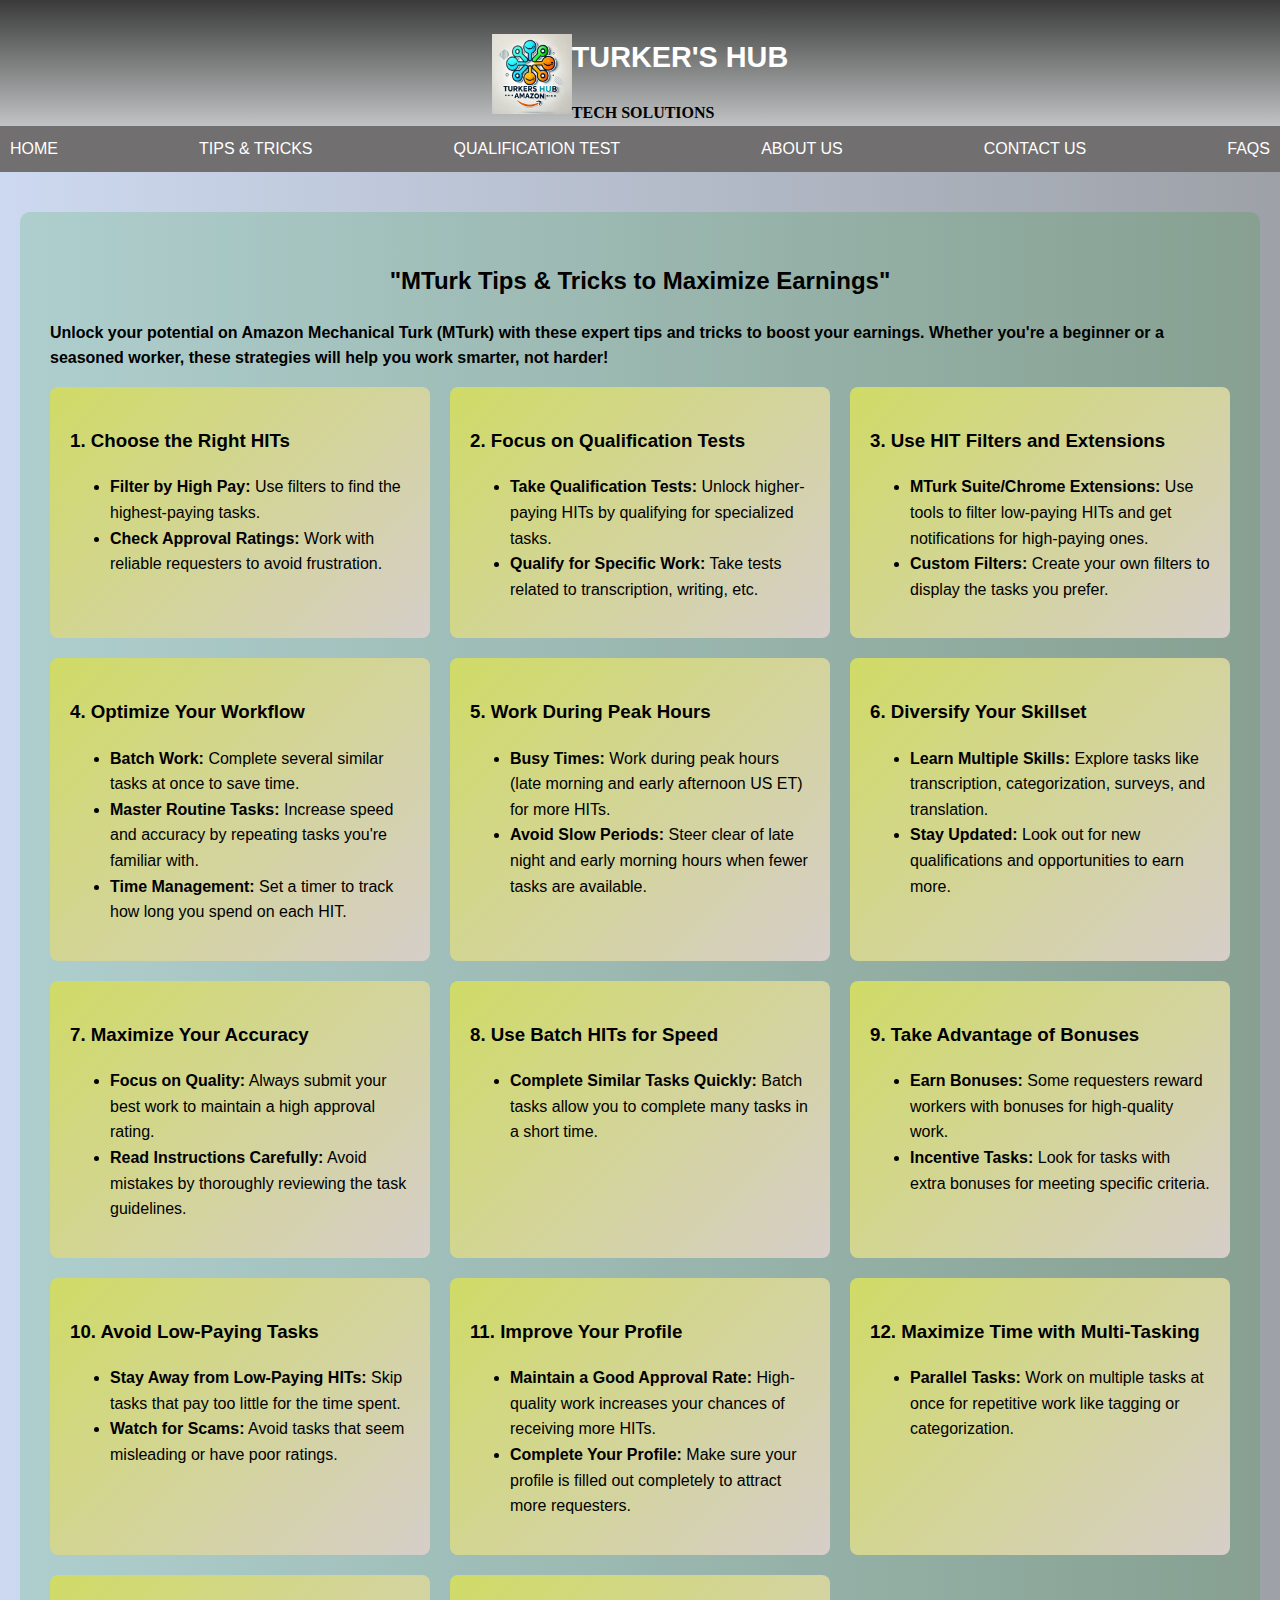
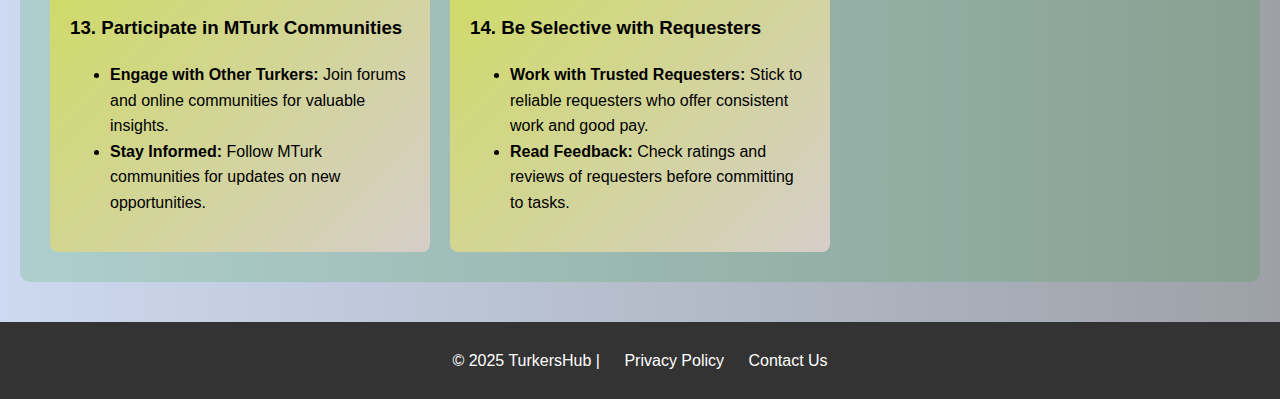
<file: tips.html>
<!DOCTYPE html>

<html lang="en">

<head>
    <meta charset="utf-8" />
    <meta content="width=device-width, initial-scale=1.0" name="viewport" />
    <title>Turker's Hub</title>
    <link href="styles.css" rel="stylesheet" />
    <link href="favicon.png" rel="icon" type="image/x-icon" />
    <script async src="https://pagead2.googlesyndication.com/pagead/js/adsbygoogle.js?client=ca-pub-9835349573102464"
     crossorigin="anonymous"></script>
    <!-- Google AdSense Script -->
    <meta content="MTurk Tips &amp; Tricks - Learn how to maximize your earnings with our expert advice."
        name="description" />
    <link href="https://turkershub.com/tips.html" rel="canonical" />
</head>

<body>
    <!-- Header Section -->
    <header>
        <div class="logo">
            <img alt="Company Logo" src="logo.jpg" width="100" />
        </div>
        <div class="company-name">
            <h1>TURKER'S HUB</h1>
            <p>TECH SOLUTIONS</p>
        </div>
    </header>
    <!-- Navigation Bar -->
    <nav>
        <ul>
            <li><a href="index">Home</a></li>
            <li><a href="tips">Tips &amp; Tricks</a></li>
            <li><a href="qual">Qualification Test</a></li>
            <li><a href="about">About Us</a></li>
            <li><a href="contact">Contact Us</a></li>
            <li><a href="https://www.mturk.com/worker/help" target="_blank">FAQs</a></li>
        </ul>
    </nav>
    <!-- Content Sections -->
    <section id="mturk-tips">
        <div class="tips-container">
            <h2 style="text-align: center;">"MTurk Tips &amp; Tricks to Maximize Earnings"</h2>
            <p>Unlock your potential on Amazon Mechanical Turk (MTurk) with these expert tips and tricks to boost your
                earnings. Whether you're a beginner or a seasoned worker, these strategies will help you work smarter,
                not harder!</p>
            <div class="tips-list">
                <div class="tip-item">
                    <h3>1. Choose the Right HITs</h3>
                    <ul>
                        <li><strong>Filter by High Pay:</strong> Use filters to find the highest-paying tasks.</li>
                        <li><strong>Check Approval Ratings:</strong> Work with reliable requesters to avoid frustration.
                        </li>
                    </ul>
                </div>
                <div class="tip-item">
                    <h3>2. Focus on Qualification Tests</h3>
                    <ul>
                        <li><strong>Take Qualification Tests:</strong> Unlock higher-paying HITs by qualifying for
                            specialized tasks.</li>
                        <li><strong>Qualify for Specific Work:</strong> Take tests related to transcription, writing,
                            etc.</li>
                    </ul>
                </div>
                <div class="tip-item">
                    <h3>3. Use HIT Filters and Extensions</h3>
                    <ul>
                        <li><strong>MTurk Suite/Chrome Extensions:</strong> Use tools to filter low-paying HITs and get
                            notifications for high-paying ones.</li>
                        <li><strong>Custom Filters:</strong> Create your own filters to display the tasks you prefer.
                        </li>
                    </ul>
                </div>
                <div class="tip-item">
                    <h3>4. Optimize Your Workflow</h3>
                    <ul>
                        <li><strong>Batch Work:</strong> Complete several similar tasks at once to save time.</li>
                        <li><strong>Master Routine Tasks:</strong> Increase speed and accuracy by repeating tasks you're
                            familiar with.</li>
                        <li><strong>Time Management:</strong> Set a timer to track how long you spend on each HIT.</li>
                    </ul>
                </div>
                <div class="tip-item">
                    <h3>5. Work During Peak Hours</h3>
                    <ul>
                        <li><strong>Busy Times:</strong> Work during peak hours (late morning and early afternoon US ET)
                            for more HITs.</li>
                        <li><strong>Avoid Slow Periods:</strong> Steer clear of late night and early morning hours when
                            fewer tasks are available.</li>
                    </ul>
                </div>
                <div class="tip-item">
                    <h3>6. Diversify Your Skillset</h3>
                    <ul>
                        <li><strong>Learn Multiple Skills:</strong> Explore tasks like transcription, categorization,
                            surveys, and translation.</li>
                        <li><strong>Stay Updated:</strong> Look out for new qualifications and opportunities to earn
                            more.</li>
                    </ul>
                </div>
                <div class="tip-item">
                    <h3>7. Maximize Your Accuracy</h3>
                    <ul>
                        <li><strong>Focus on Quality:</strong> Always submit your best work to maintain a high approval
                            rating.</li>
                        <li><strong>Read Instructions Carefully:</strong> Avoid mistakes by thoroughly reviewing the
                            task guidelines.</li>
                    </ul>
                </div>
                <div class="tip-item">
                    <h3>8. Use Batch HITs for Speed</h3>
                    <ul>
                        <li><strong>Complete Similar Tasks Quickly:</strong> Batch tasks allow you to complete many
                            tasks in a short time.</li>
                    </ul>
                </div>
                <div class="tip-item">
                    <h3>9. Take Advantage of Bonuses</h3>
                    <ul>
                        <li><strong>Earn Bonuses:</strong> Some requesters reward workers with bonuses for high-quality
                            work.</li>
                        <li><strong>Incentive Tasks:</strong> Look for tasks with extra bonuses for meeting specific
                            criteria.</li>
                    </ul>
                </div>
                <div class="tip-item">
                    <h3>10. Avoid Low-Paying Tasks</h3>
                    <ul>
                        <li><strong>Stay Away from Low-Paying HITs:</strong> Skip tasks that pay too little for the time
                            spent.</li>
                        <li><strong>Watch for Scams:</strong> Avoid tasks that seem misleading or have poor ratings.
                        </li>
                    </ul>
                </div>
                <div class="tip-item">
                    <h3>11. Improve Your Profile</h3>
                    <ul>
                        <li><strong>Maintain a Good Approval Rate:</strong> High-quality work increases your chances of
                            receiving more HITs.</li>
                        <li><strong>Complete Your Profile:</strong> Make sure your profile is filled out completely to
                            attract more requesters.</li>
                    </ul>
                </div>
                <div class="tip-item">
                    <h3>12. Maximize Time with Multi-Tasking</h3>
                    <ul>
                        <li><strong>Parallel Tasks:</strong> Work on multiple tasks at once for repetitive work like
                            tagging or categorization.</li>
                    </ul>
                </div>
                <div class="tip-item">
                    <h3>13. Participate in MTurk Communities</h3>
                    <ul>
                        <li><strong>Engage with Other Turkers:</strong> Join forums and online communities for valuable
                            insights.</li>
                        <li><strong>Stay Informed:</strong> Follow MTurk communities for updates on new opportunities.
                        </li>
                    </ul>
                </div>
                <div class="tip-item">
                    <h3>14. Be Selective with Requesters</h3>
                    <ul>
                        <li><strong>Work with Trusted Requesters:</strong> Stick to reliable requesters who offer
                            consistent work and good pay.</li>
                        <li><strong>Read Feedback:</strong> Check ratings and reviews of requesters before committing to
                            tasks.</li>
                    </ul>
                </div>
            </div>
        </div>
    </section>
    <!-- Footer Section -->
    <footer>
        <ul>
            <li>© 2025 TurkersHub |</li>
            <li><a href="privacy">Privacy Policy</a></li>
            <li><a href="contact">Contact Us</a></li>
        </ul>
    </footer>
</body>

</html>
</file>
<file: styles.css>
/* Global Styles */
body {
  font-family: 'Arial', sans-serif;
  margin: 0;
  padding: 0;
  background: white;
  color: black;
  line-height: 1.6;
}

header {
  background: linear-gradient(180deg, #393a39, #c1c3c4);
  height: 6em;
  padding: 15px;
  display: flex;
  align-items: center;
  justify-content: center;
  flex-wrap: wrap;
}

header .logo img {
  width: 80px;
}

header .company-name h1 {
  font-size: 1.8em;
  color: #fff;
}

header .company-name p {
  font-size: 1em;
  color: black;
  font-weight: bolder;
  font-family: serif;
}

nav {
  background-color: rgba(53, 50, 50, 0.7);
  padding: 10px 0;
  text-align: center;
  color: white;
}

nav ul {
  display: flex;
  flex-wrap: wrap;
  justify-content: space-between;
  list-style: none;
  padding: 0;
  margin: 0;
}

nav ul li {
  margin: 0 10px;
}

nav ul li a {
  color: #fff;
  text-decoration: none;
  font-size: 1em;
  text-transform: uppercase;
  transition: 0.3s ease-in-out;
}

nav ul li a:hover {
  color: #ffeb3b;
}

#mturk-content {
  padding: 0 20px;
}

.content-wrapper h1 {
  font-size: 1.8em;
  text-align: center;
  margin-bottom: 20px;
}

.content-wrapper p {
  text-align: center;
  font-size: 1.1em;
}

.content-wrapper h2 {
  font-size: 1.8em;
  text-align: center;
  margin: 20px 0;
}

.content-wrapper h3 {
  font-size: 1.5em;
  margin: 10px 0;
}

.features {
  background-color: #ffffff;
  padding: 40px 20px;
  text-align: center;
  font-family: 'Segoe UI', Tahoma, Geneva, Verdana, sans-serif;
}

.features h2 {
  font-size: 28px;
  color: #333;
  margin-bottom: 20px;
}

.feature-cards {
  display: flex;
  gap: 20px;
  flex-wrap: wrap;
  justify-content: center;
  /* Center items for better alignment */
  padding: 10px;
  /* Add padding for spacing */
}

/* Style individual cards for better responsiveness */
.feature-cards>.card {
  flex: 1 1 300px;
  /* Grow, shrink, and have a minimum width of 300px */
  max-width: 400px;
  /* Prevent cards from becoming too wide on large screens */
  box-shadow: 0 2px 8px rgba(0, 0, 0, 0.1);
  /* Soft shadow for depth */
  border-radius: 8px;
  /* Rounded corners */
  padding: 20px;
  background-color: #fff;
}

/* Mobile view adjustments */
@media (max-width: 600px) {
  .feature-cards {
    flex-direction: column;
    /* Stack cards vertically */
    gap: 15px;
    /* Smaller gap on mobile */
  }

  .feature-cards>.card {
    width: 100%;
    /* Full width on small screens */
    flex: none;
  }
}

.feature-card {
  background-color: #36e4e4;
  border-radius: 8px;
  padding: 20px;
  width: 280px;
  box-shadow: 0 4px 8px rgba(0, 0, 0, 0.1);
  transition: transform 0.3s;
}

.feature-card:hover {
  transform: translateY(-5px);
}

.feature-card i {
  font-size: 40px;
  color: #007BFF;
  margin-bottom: 10px;
}

.feature-card h3 {
  font-size: 20px;
  color: #333;
  margin-bottom: 10px;
}

.feature-card p {
  font-size: 14px;
  color: #555;
}

@media (max-width: 768px) {
  .feature-cards {
    flex-direction: column;
    align-items: center;
  }

  .feature-card {
    width: 90%;
  }
}

.icon {
  font-size: 2.5em;
  margin-bottom: 10px;
}

.cta {
  text-align: center;
  margin: 40px 0;
}

.cta-button {
  background-color: #ffeb3b;
  padding: 10px 30px;
  font-size: 1em;
  text-decoration: none;
  color: #000;
  border-radius: 5px;
  transition: background-color 0.3s;
}

.cta-button:hover {
  background-color: #ffc107;
}

footer {
  background-color: rgba(0, 0, 0, 0.8);
  text-align: center;
  padding: 10px;
  color: #fff;
}

footer ul {
  list-style: none;
  padding: 0;
}

footer ul li {
  display: inline;
  margin: 0 10px;
}

footer ul li a {
  color: #fff;
  text-decoration: none;
}

footer ul li a:hover {
  color: #ffeb3b;
}

/* Contact Form */
.contact-container {
  color: black;
  max-width: 100%;
  margin: 20px auto;
  background: linear-gradient(to left, #FBC8A5, #A1C4E9);
  padding: 20px;
  box-shadow: 0 2px 10px rgba(0, 0, 0, 0.1);
  border-radius: 8px;
}

.contact-form form {
  display: flex;
  flex-direction: column;
  gap: 15px;
}

.contact-form input,
.contact-form textarea {
  padding: 10px;
  border: 1px solid #ccc;
  border-radius: 5px;
  font-size: 14px;
}

.contact-form button {
  padding: 10px;
  background-color: #4CAF50;
  color: #fff;
  border: none;
  border-radius: 5px;
  font-size: 16px;
  cursor: pointer;
  transition: background-color 0.3s;
}

.contact-form button:hover {
  background-color: #45a049;
}

/* Tips Page */
#mturk-tips {
  background: linear-gradient(to right, #cdd9f0, #9da1a7);
  padding: 40px 20px;
}

#mturk-tips p {
  font-weight: bold;
}

.tips-container {
  max-width: 1300px;
  margin: 0 auto;
  background-color: rgba(3, 151, 11, 0.144);
  border-radius: 10px;
  padding: 30px;
}

.tips-list {
  display: grid;
  grid-template-columns: repeat(auto-fit, minmax(280px, 1fr));
  gap: 20px;
}

.tip-item {
  background: linear-gradient(135deg, #d0db66, #d6cec9);
  border-radius: 8px;
  padding: 20px;
}

/* Mobile & Tablet View */
@media screen and (max-width: 768px) {
  header {
    flex-direction: column;
    align-items: flex-start;
  }

  header .logo img {
    width: 80px;
  }

  header .company-name h1 {
    font-size: 1.5em;
  }

  nav ul li {
    margin: 5px 10px;
  }

  .feature-card {
    width: 100%;
  }

  .cta-button {
    font-size: 0.9em;
    padding: 8px 20px;
  }

  .contact-container {
    padding: 15px;
  }

  .tips-container {
    padding: 15px;
  }

  #mturk-content {
    padding: 40px 15px;
  }
}

/* Large Desktop View */
@media screen and (min-width: 1200px) {
  .feature-card {
    width: 30%;
  }

  .tips-list {
    grid-template-columns: 1fr 1fr 1fr;
  }
}

/* Mturk-Scripts section */

.mturk-scripts {
  background-color: #f9f9f9;
  border: 1px solid #ccc;
  padding: 20px;
  border-radius: 8px;
  font-family: 'Segoe UI', Tahoma, Geneva, Verdana, sans-serif;
  line-height: 1.6;
  max-width: 900px;
  margin: 20px auto;
  box-shadow: 0 4px 8px rgba(0, 0, 0, 0.1);
}

.mturk-scripts h2,
.mturk-scripts h3 {
  color: #333;
  margin-top: 20px;
}

.mturk-scripts ul,
.mturk-scripts ol {
  padding-left: 20px;
}

.mturk-scripts a {
  color: #007BFF;
  text-decoration: none;
}

.mturk-scripts a:hover {
  text-decoration: underline;
}

@media (max-width: 600px) {
  .mturk-scripts {
    padding: 15px;
    font-size: 14px;
  }

  .mturk-scripts h2 {
    font-size: 20px;
  }

  .mturk-scripts h3 {
    font-size: 16px;
  }
}



.mturk-tools h2 {
  text-align: center;
}

.mturk-tools p {
  text-align: center;
}

/* Style for the warning class, responsive for PC and mobile */
.warning {
  background-color: #e4d4a1;
  /* Soft yellow background for warning */
  color: #050505;
  /* Dark golden text color for visibility */
  border: 1px solid #ffeeba;
  /* Subtle border matching background */
  padding: 15px 20px;
  border-radius: 8px;
  font-family: Arial, sans-serif;
  font-size: 16px;
  line-height: 1.6;
  box-shadow: 0 2px 6px rgba(0, 0, 0, 0.1);
  margin: 10px 0;
}

/* Adjustments for mobile devices */
@media (max-width: 600px) {
  .warning {
    font-size: 14px;
    /* Smaller font size for smaller screens */
    padding: 10px 15px;
    line-height: 1.4;
  }
}

/* Adjustments for larger screens */
@media (min-width: 1200px) {
  .warning {
    font-size: 18px;
    /* Slightly larger text for desktops */
    padding: 20px 25px;
  }
}

/* Other qual table */
/* General Table Styles */
table {
  width: 100%;
  border-collapse: collapse;
  margin: 20px 0;
  box-shadow: 0 2px 8px rgba(0, 0, 0, 0.1);
}

th,
td {
  padding: 12px 15px;
  border: 1px solid #ddd;
  text-align: left;
  word-wrap: break-word;
}

th {
  background-color: #78d6e2;
  color: #333;
  font-weight: bold;
  cursor: pointer;
  position: relative;
}

th::after {
  content: '\25B4';
  /* Up arrow */
  position: absolute;
  right: 10px;
  opacity: 0;
  transition: opacity 0.3s;
}

th.sort-asc::after {
  content: '\25B2';
  /* Solid up arrow */
  opacity: 1;
}

th.sort-desc::after {
  content: '\25BC';
  /* Solid down arrow */
  opacity: 1;
}

tr:nth-child(even) {
  background-color: #faf4f4;
}

tr:hover {
  background-color: #7ba5f1;
}

/* Enhanced Search Box Styling */
#searchBox {
  width: 60%;
  padding: 12px 20px;
  margin: 20px auto;
  display: block;
  border: 2px solid #78d6e2;
  border-radius: 25px;
  font-size: 16px;
  outline: none;
  box-shadow: 0 2px 5px rgba(0, 0, 0, 0.2);
  transition: 0.3s ease-in-out;
}

#searchBox:focus {
  border-color: #45aaf2;
  box-shadow: 0 4px 8px rgba(0, 0, 0, 0.3);
}

/* Responsive Table Styling */
@media (max-width: 768px) {

  table,
  thead,
  tbody,
  th,
  td,
  tr {
    display: block;
  }

  thead tr {
    display: none;
  }

  tr {
    margin-bottom: 15px;
    box-shadow: 0 1px 4px rgba(0, 0, 0, 0.1);
    padding: 10px;
    background-color: #fff;
  }

  td {
    text-align: right;
    padding-left: 50%;
    position: relative;
  }

  td::before {
    content: attr(data-label);
    position: absolute;
    left: 15px;
    width: 45%;
    padding-right: 10px;
    font-weight: bold;
    text-align: left;
    color: #333;
  }
}

/* Scrollable Table for Smaller Screens */
@media (max-width: 600px) {
  .scrollable-table {
    overflow-x: auto;
    display: block;
    white-space: nowrap;
  }
}

.demo h2 {
  text-align: center;
}

.demo ul {
  font-family: 'Franklin Gothic Medium', 'Arial Narrow', Arial, sans-serif;
}

.demo p {
  text-align: center;
  font-size: 1em;
  font-family: 'Franklin Gothic Medium', 'Arial Narrow', Arial, sans-serif;
}








/* Container to handle overflow */
.table-container {
  width: 100%;
  overflow-x: auto;
  /* Allows horizontal scrolling if needed */
  -webkit-overflow-scrolling: touch;
  /* Smooth scrolling on mobile */
}

/* Styling the table */
.table-container table {
  width: 100%;
  border-collapse: collapse;
}

/* Table styling */
table,
th,
td {
  border: 1px solid #ddd;
  padding: 8px;
  text-align: left;
}

/* For small screens (e.g., mobile view) */
@media (max-width: 600px) {

  table,
  th,
  td {
    font-size: 12px;
    /* Make text smaller */
  }

  th,
  td {
    padding: 6px;
    /* Reduce padding for more compact layout */
  }
}




/* Privacy Policy Styling */
.privacy-pol {
  width: 90%;
  max-width: 1000px;
  margin: 0 auto;
  padding: 20px;
  font-family: Arial, sans-serif;
  line-height: 1.6;
}

.privacy-pol h1,
.privacy-pol h2 {
  color: #333;
}

.privacy-pol p,
.privacy-pol ul {
  color: #555;
}

.privacy-pol ul {
  padding-left: 20px;
}

.privacy-pol ul li {
  margin: 5px 0;
}

/* For mobile screens (max width 600px) */
@media (max-width: 600px) {
  .privacy-pol {
    padding: 10px;
    font-size: 14px;
  }

  .privacy-pol h1 {
    font-size: 24px;
  }

  .privacy-pol h2 {
    font-size: 20px;
  }
}
</file>
